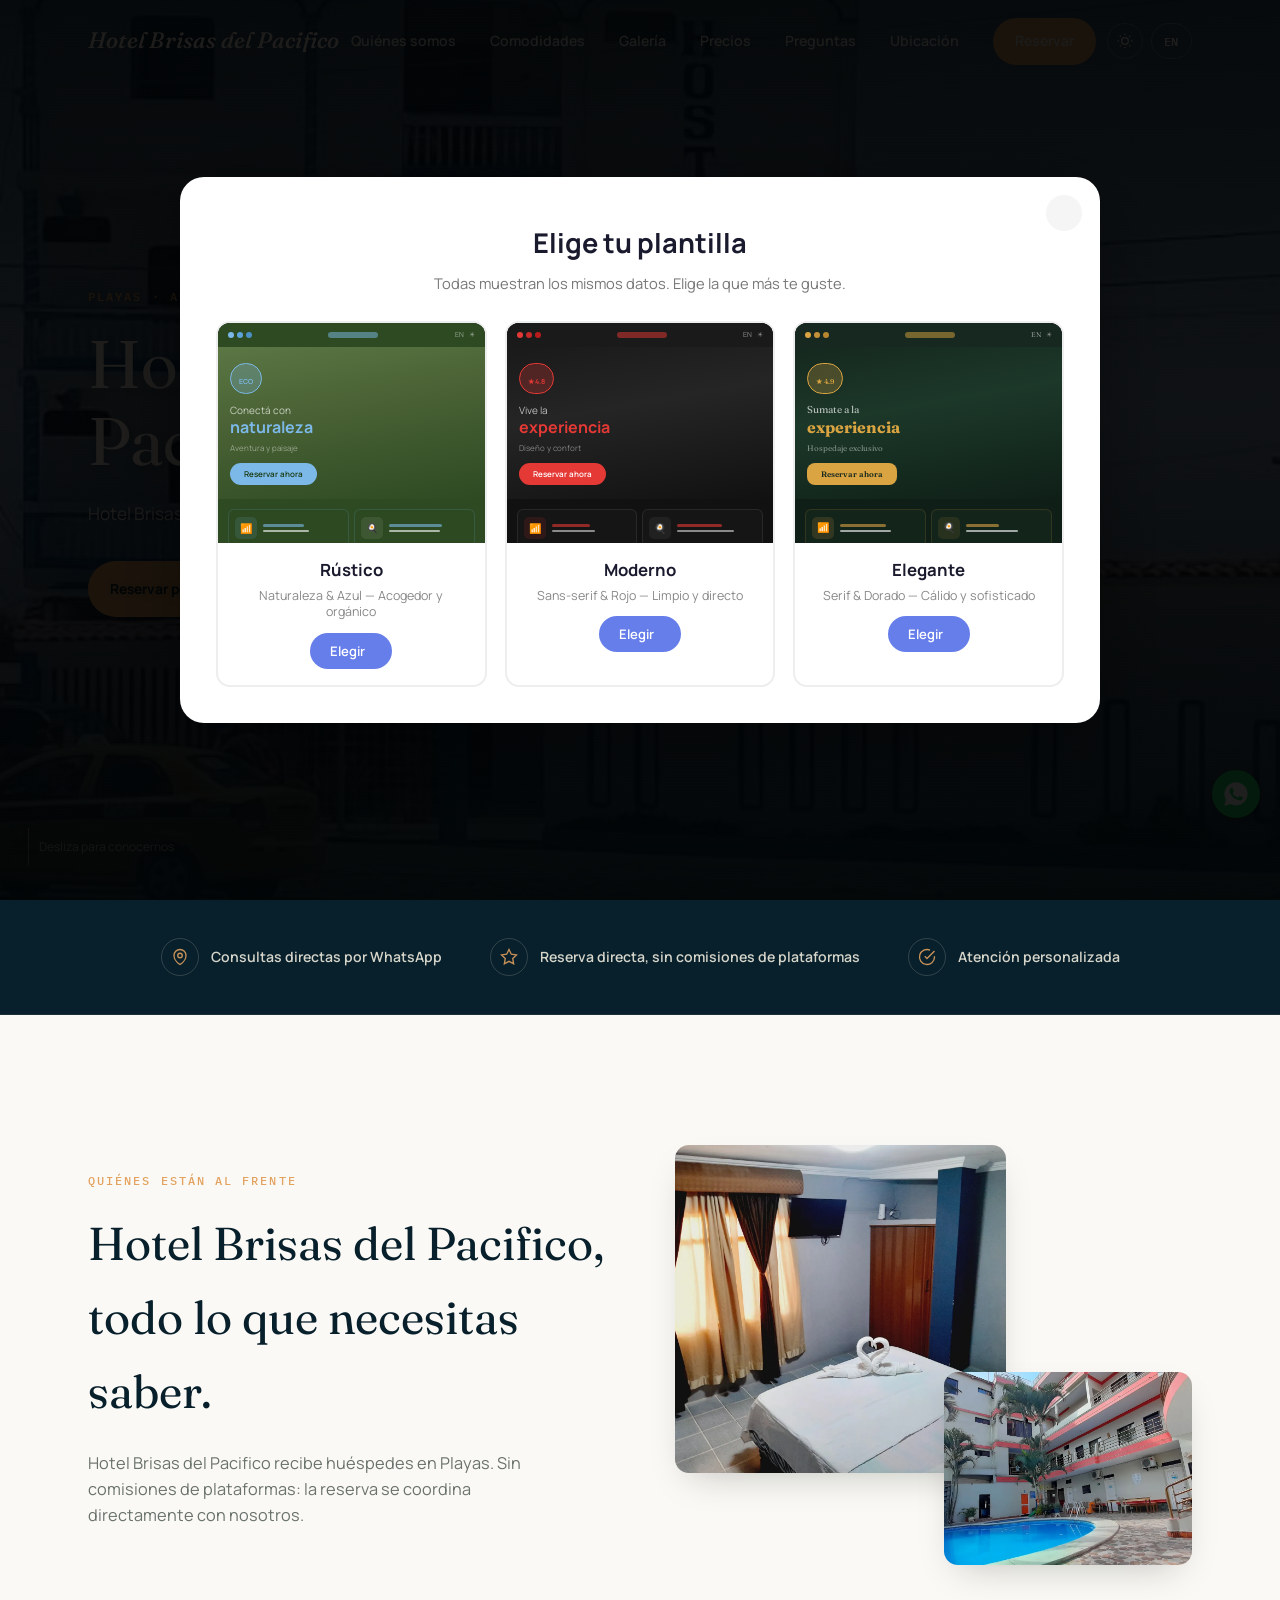
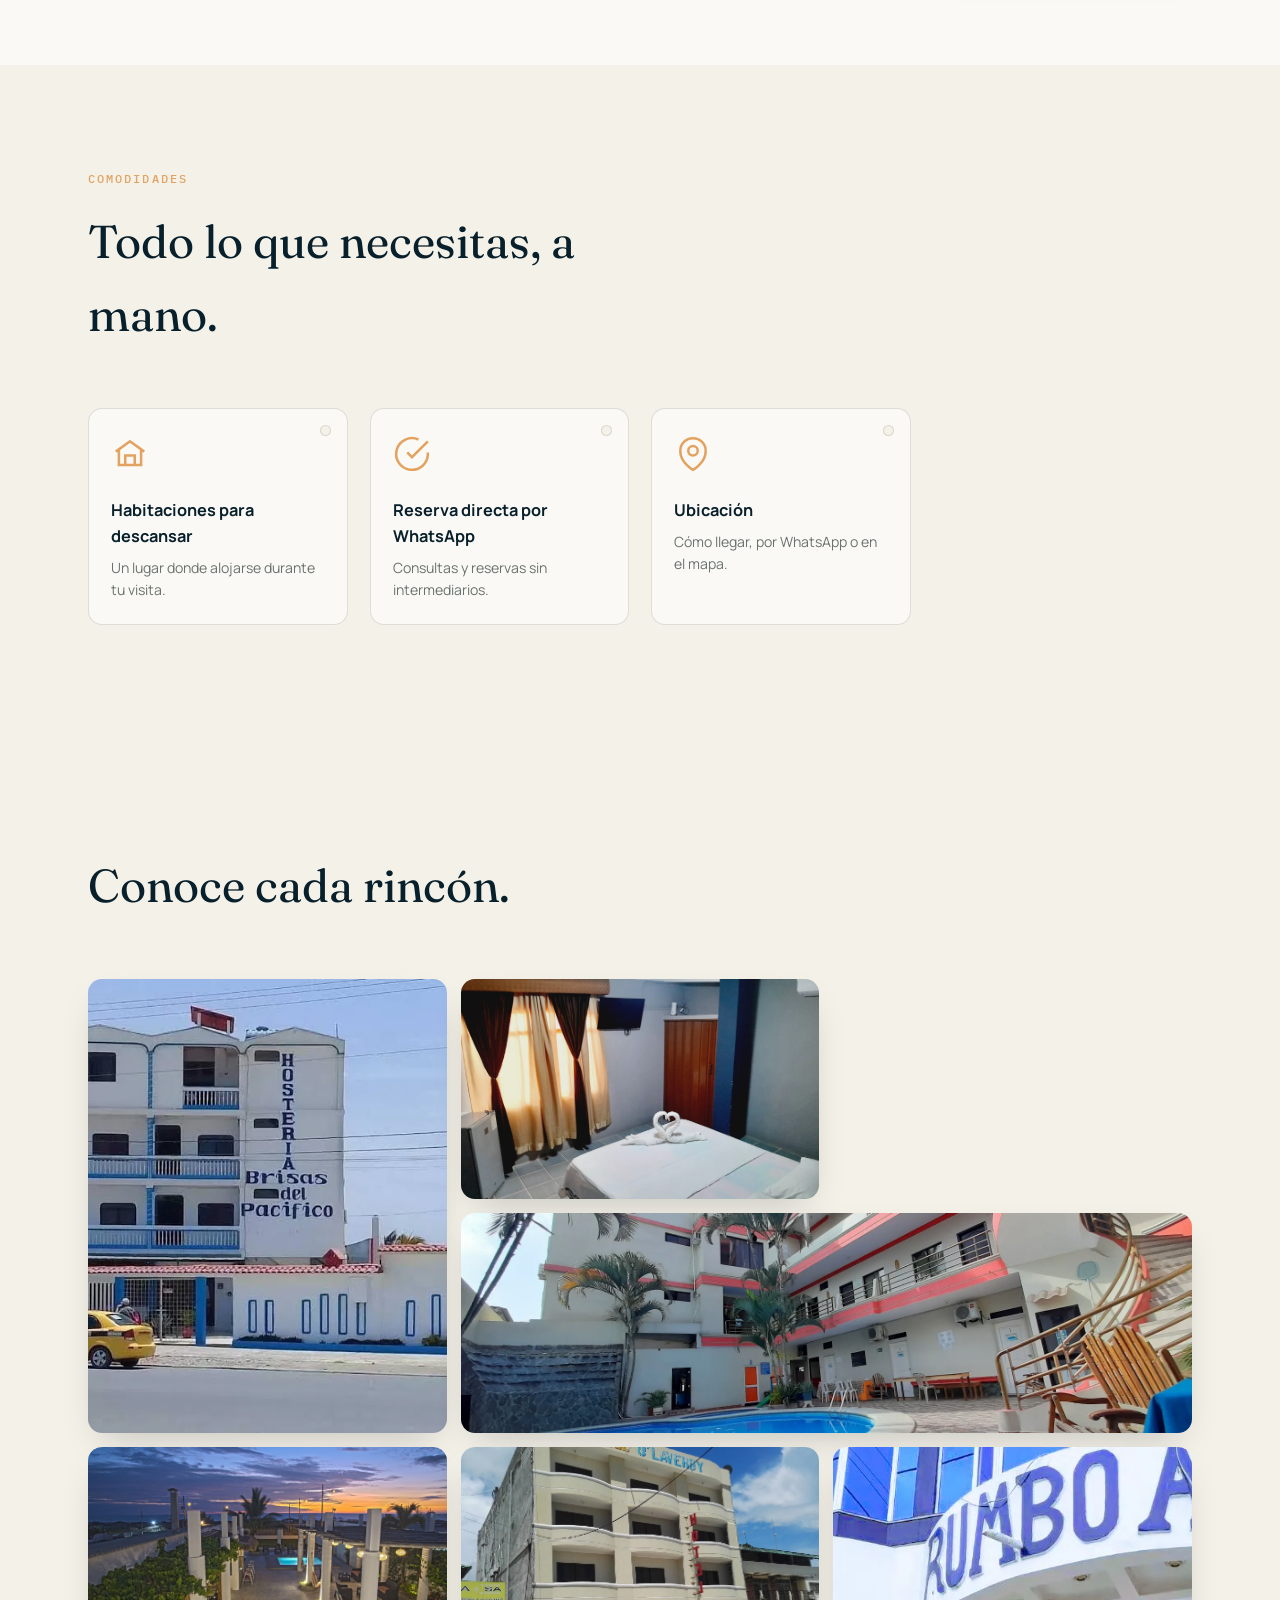
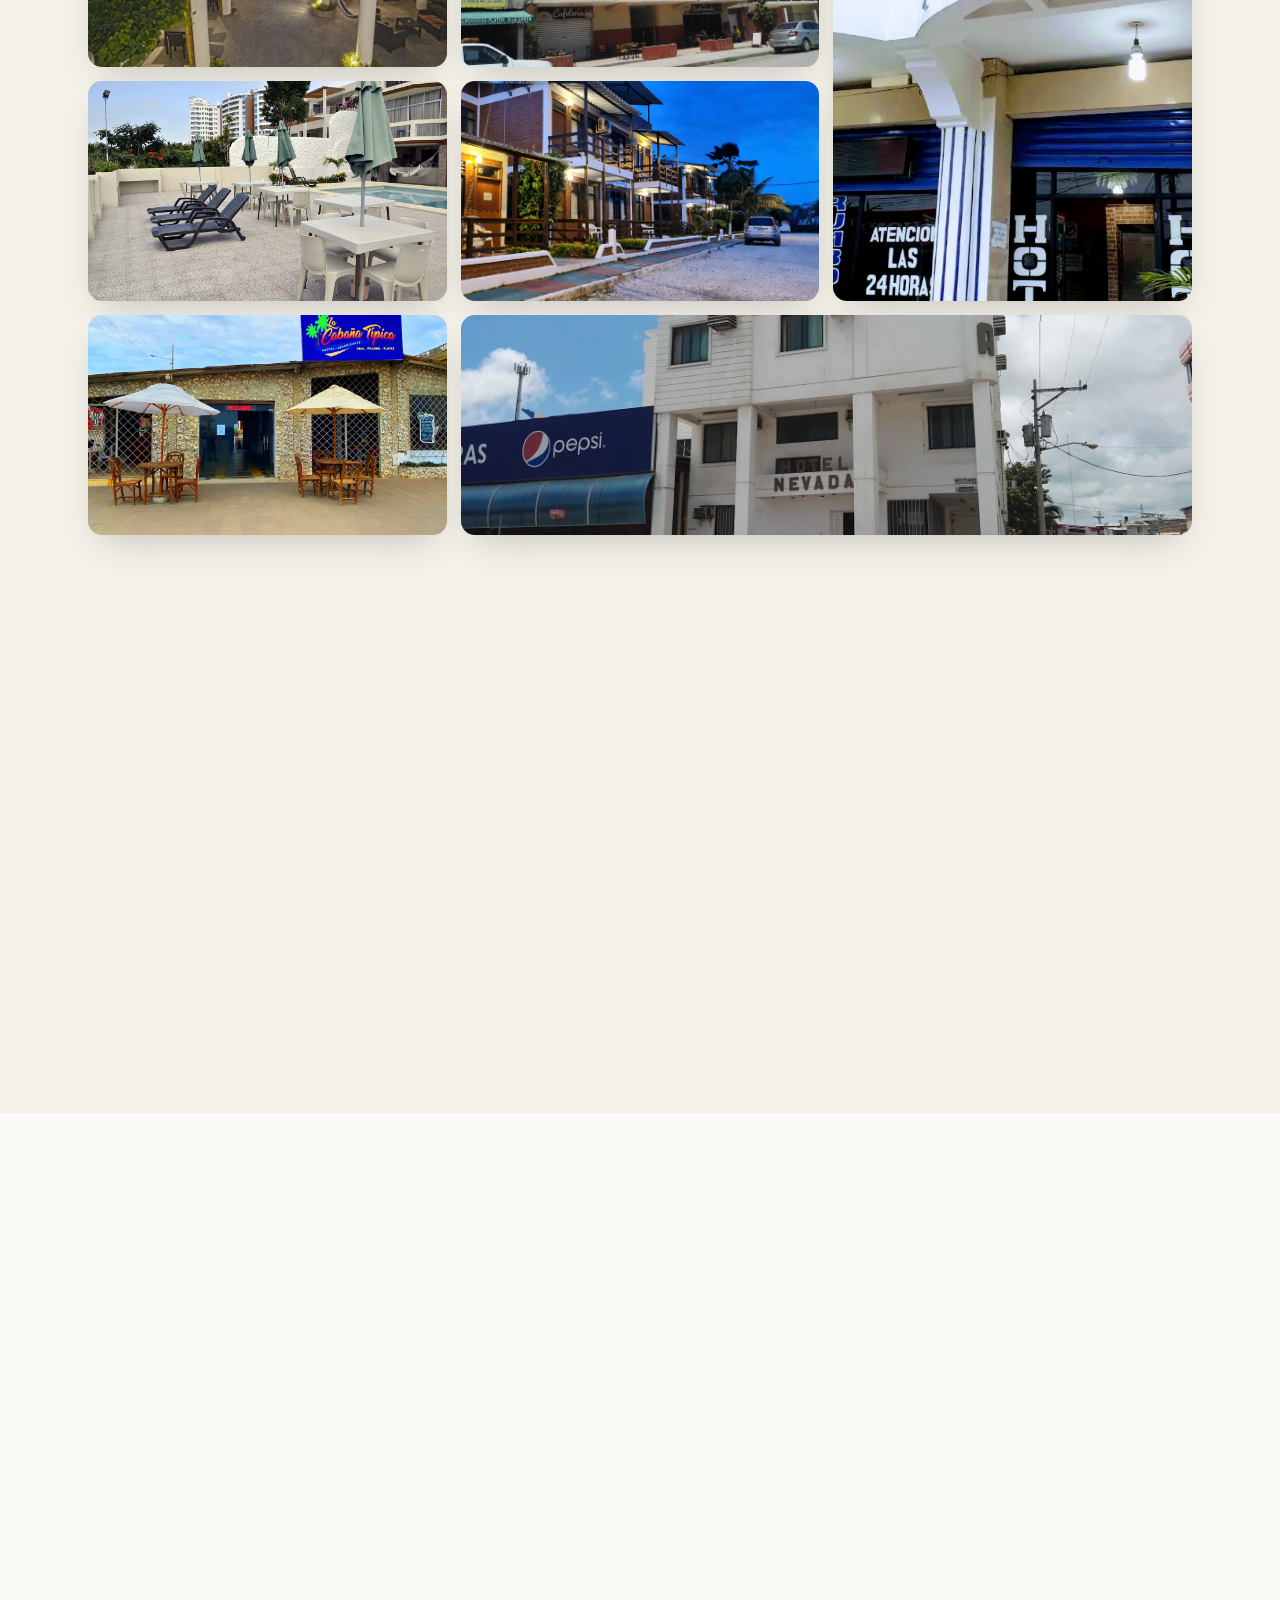
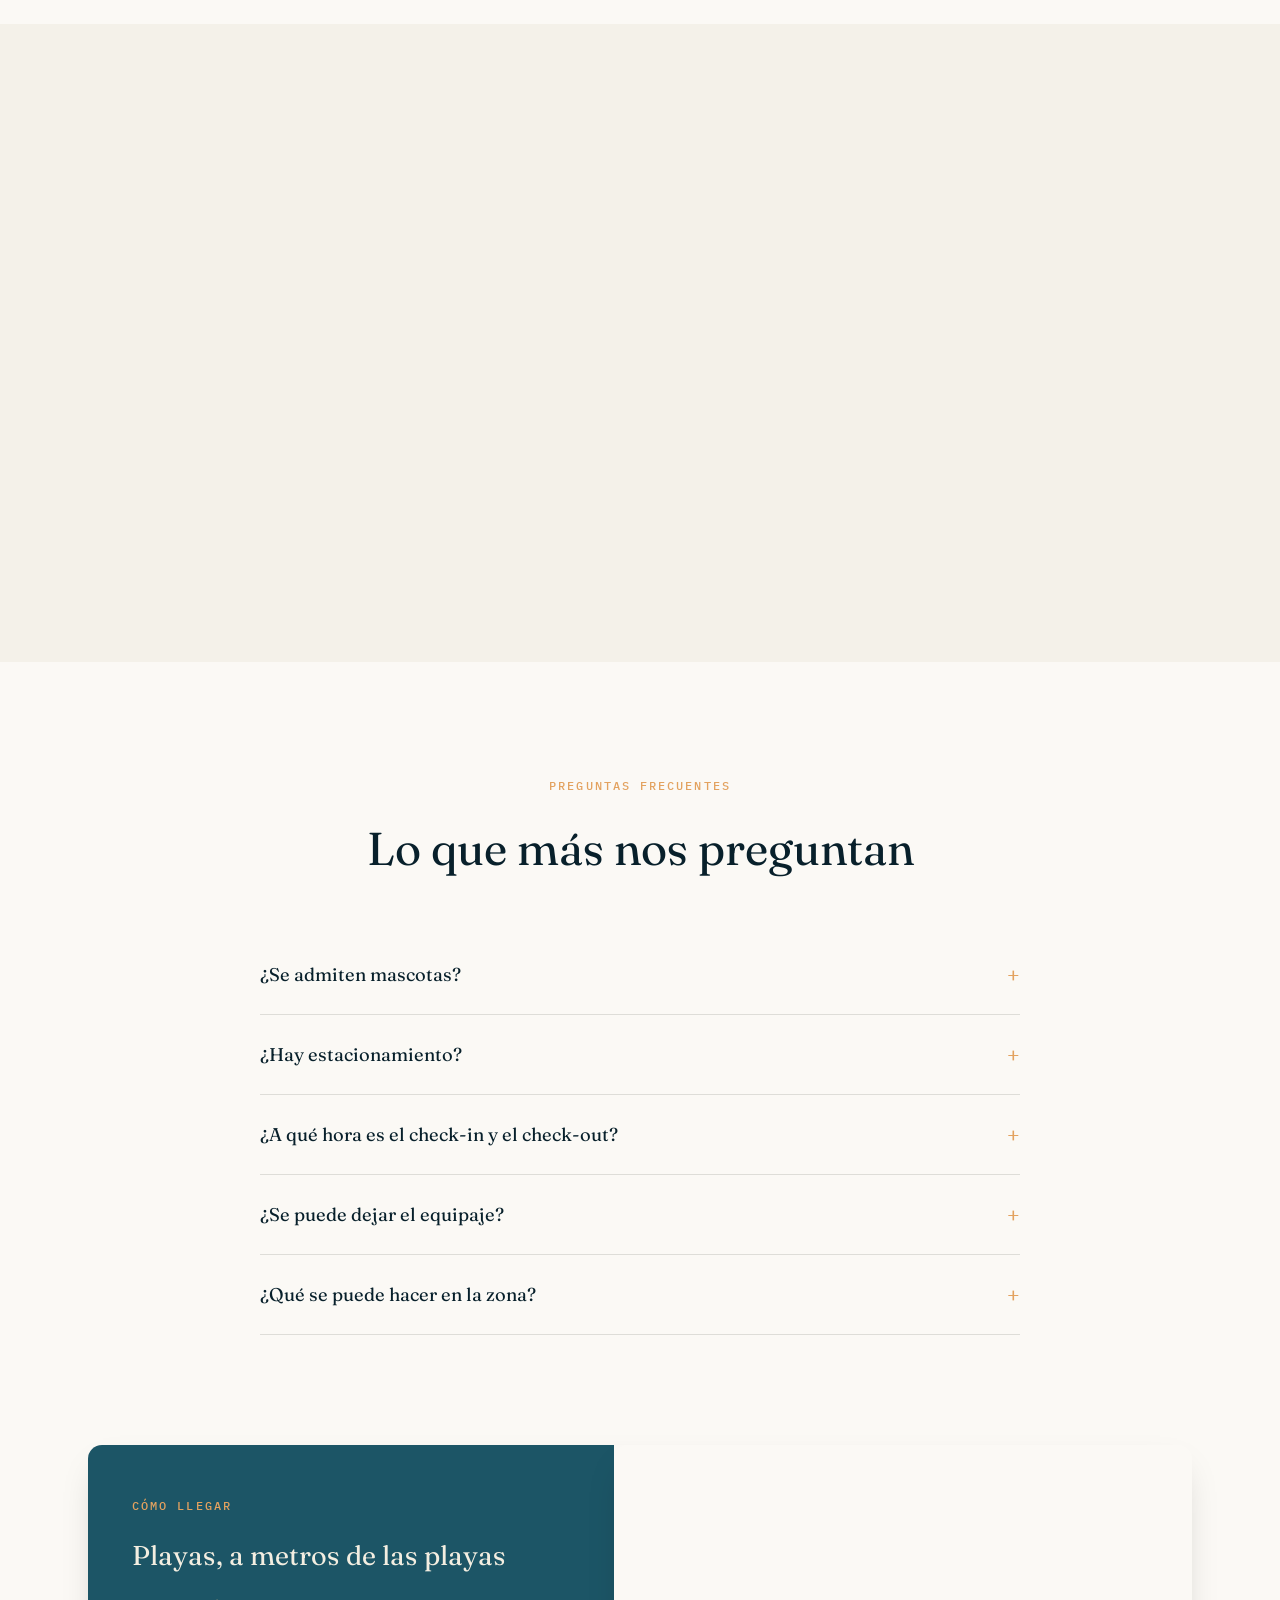
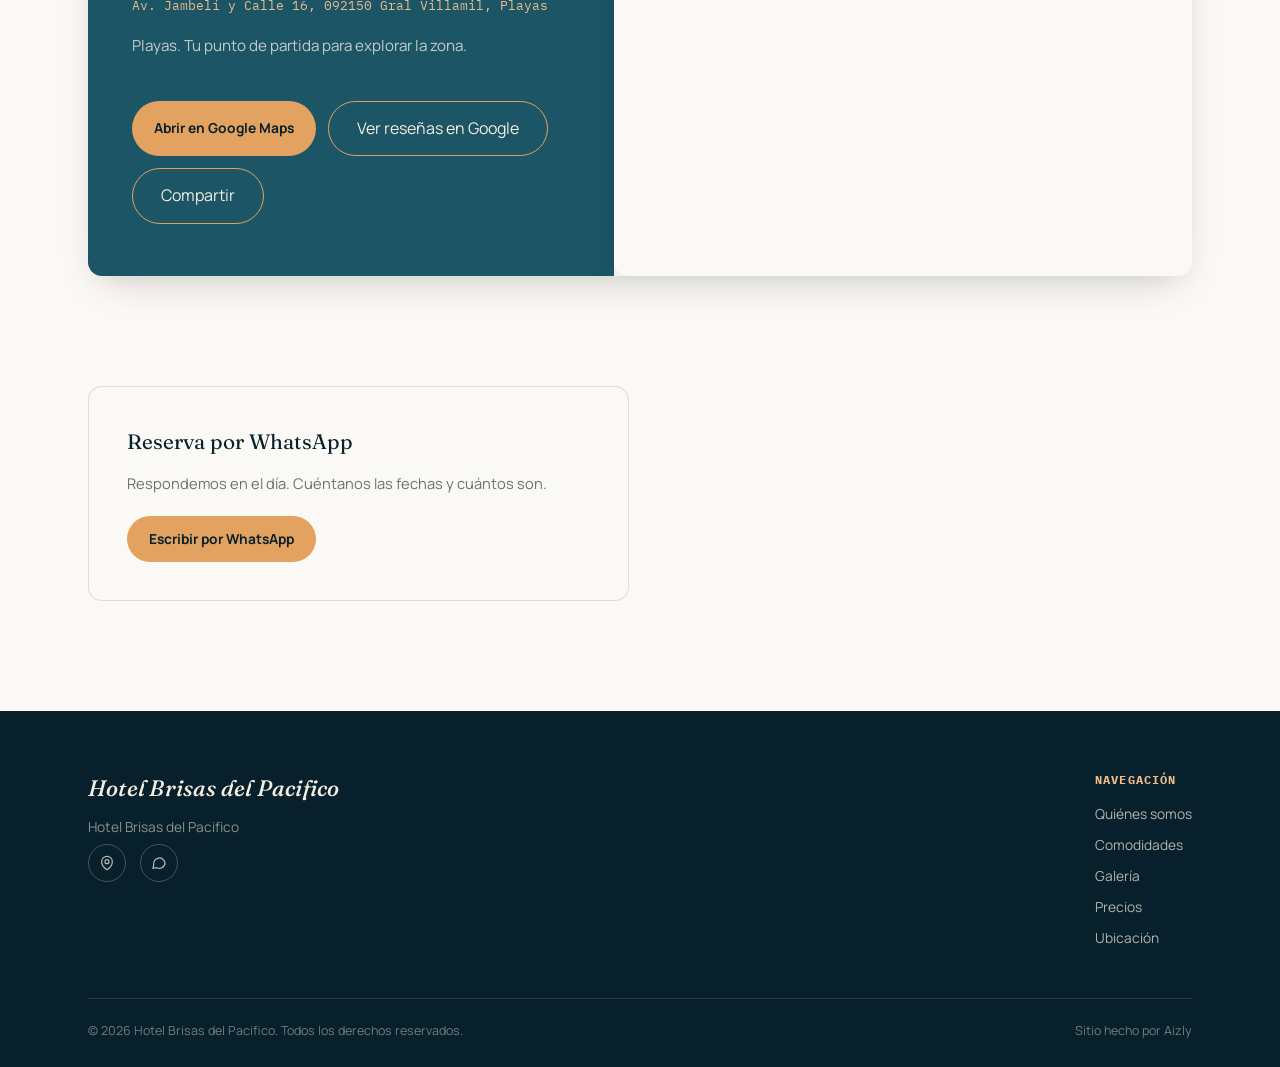
<file: index.html>
<!DOCTYPE html>
<html lang="es-EC">

<head>
  <meta charset="UTF-8">
  <meta name="viewport" content="width=device-width, initial-scale=1.0">
  <title id="meta-title">Hotel Brisas del Pacifico | Hospedaje en Playas</title>
  <meta name="description" id="meta-description" content="Hotel Brisas del Pacifico, tu alojamiento en Playas.">
  <link rel="canonical" href="https://hotel-brisas-del-pacifico-playas.vercel.app/">
  <meta name="theme-color" content="#0F2D3A">
  <meta name="apple-mobile-web-app-capable" content="yes">
  <meta name="apple-mobile-web-app-status-bar-style" content="black-translucent">
  <meta name="mobile-web-app-capable" content="yes">

  <script type="application/ld+json" id="schema-json">{"@context": "https://schema.org", "@graph": [{"@type": "Hotel", "name": "Hotel Brisas del Pacifico", "description": "Hotel Brisas del Pacifico es tu refugio en Playas después de recorrer.", "url": "", "telephone": "+593994324027", "email": "", "image": "", "sameAs": ["https://www.google.com/maps/place/Hotel+Brisas+del+Pacifico/data=!4m10!3m9!1s0x90326c1553956a9f:0x19139cd69e2bbab1!5m2!4m1!1i2!8m2!3d-2.6411917!4d-80.3879919!16s%2Fg%2F11crr7tznj!19sChIJn2qVUxVsMpARsborntacExk?authuser=0&hl=es&g_ep=EgoyMDI2MTExMC4wIJJjKgBIAVAD&rclk=1"], "address": {"@type": "PostalAddress", "streetAddress": "Av. Jambelí y Calle 16, 092150 Gral Villamil", "addressLocality": "Playas", "addressCountry": "EC"}, "amenityFeature": [{"@type": "LocationFeatureSpecification", "name": "Habitaciones para descansar", "value": true}, {"@type": "LocationFeatureSpecification", "name": "Reserva directa por WhatsApp", "value": true}, {"@type": "LocationFeatureSpecification", "name": "Ubicación", "value": true}]}, {"@type": "FAQPage", "mainEntity": [{"@type": "Question", "name": "¿Se admiten mascotas?", "acceptedAnswer": {"@type": "Answer", "text": "Se consulta por WhatsApp según cada caso."}}, {"@type": "Question", "name": "¿Hay estacionamiento?", "acceptedAnswer": {"@type": "Answer", "text": "Se confirma por WhatsApp antes de reservar."}}, {"@type": "Question", "name": "¿A qué hora es el check-in y el check-out?", "acceptedAnswer": {"@type": "Answer", "text": "Los horarios se coordinan por WhatsApp según la llegada y la salida."}}, {"@type": "Question", "name": "¿Se puede dejar el equipaje?", "acceptedAnswer": {"@type": "Answer", "text": "Se consulta por WhatsApp según el horario de llegada y de salida."}}, {"@type": "Question", "name": "¿Qué se puede hacer en la zona?", "acceptedAnswer": {"@type": "Answer", "text": "La zona es ideal para playa, paseos costeros y buena comida. Te recomendamos los mejores lugares."}}]}]}</script>

  <meta property="og:title" id="og-title" content="Hotel Brisas del Pacifico | Hospedaje en Playas">
  <meta property="og:description" id="og-description" content="Hotel Brisas del Pacifico, tu alojamiento en Playas.">
  <meta property="og:url" id="og-url" content="https://hotel-brisas-del-pacifico-playas.vercel.app/">
  <meta property="og:type" content="website">
  <meta property="og:image" id="og-image" content="https://hotel-brisas-del-pacifico-playas.vercel.app/og-image.jpg">
  <meta property="og:image:width" content="1200">
  <meta property="og:image:height" content="900">
  <meta name="twitter:card" content="summary_large_image">
  <meta name="twitter:title" id="twitter-title" content="Hotel Brisas del Pacifico | Hospedaje en Playas">
  <meta name="twitter:description" id="twitter-description" content="Hotel Brisas del Pacifico, tu alojamiento en Playas.">
  <meta name="twitter:image" id="twitter-image" content="https://hotel-brisas-del-pacifico-playas.vercel.app/og-image.jpg">

  <link rel="icon" id="favicon-link"
    href="data:image/svg+xml,%3Csvg xmlns='http://www.w3.org/2000/svg' viewBox='0 0 100 100'%3E%3Crect width='100' height='100' rx='20' fill='%2316281F'/%3E%3Cpath d='M30 25 L30 75 M70 25 L70 75 M30 50 L70 50' stroke='%23D9A441' stroke-width='7' fill='none' stroke-linecap='round' stroke-linejoin='round'/%3E%3C/svg%3E">
  <link rel="apple-touch-icon"
    href="data:image/svg+xml,%3Csvg xmlns='http://www.w3.org/2000/svg' viewBox='0 0 100 100'%3E%3Crect width='100' height='100' rx='20' fill='%2316281F'/%3E%3Cpath d='M30 25 L30 75 M70 25 L70 75 M30 50 L70 50' stroke='%23D9A441' stroke-width='7' fill='none' stroke-linecap='round' stroke-linejoin='round'/%3E%3C/svg%3E">

  <link rel="preconnect" href="https://fonts.googleapis.com">
  <link rel="preconnect" href="https://fonts.gstatic.com" crossorigin>
  <link
    href="https://fonts.googleapis.com/css2?family=Fraunces:ital,opsz,wght@0,9..144,400;0,9..144,600;1,9..144,500&family=Manrope:wght@400;500;600;700;800&family=IBM+Plex+Mono:wght@400;500&display=swap"
    rel="stylesheet">

  <style>
    :root {
      --pine-dark: #0A140F;
      --pine: #1A3025;
      --sea-dusk: #253D43;
      --gold: #C5A059;
      --gold-soft: #D4B984;
      --paper: #FBF9F5;
      --paper-warm: #F4F1E9;
      --ink: #141715;
      --ink-soft: #6A726D;
      --line: rgba(10, 20, 15, 0.12);
      --radius: 14px;
      --shadow: 0 15px 35px -15px rgba(10, 20, 15, 0.25);
      --card-bg: var(--paper);
      --section-alt-bg: var(--paper-warm);
      --header-scrolled-bg: rgba(251, 249, 245, 0.95);
      --header-scrolled-shadow: 0 4px 15px -5px rgba(10, 20, 15, 0.1);
    }

    [data-theme="dark"] {
      --paper: #0A140F;
      --paper-warm: #141715;
      --ink: #FBF9F5;
      --ink-soft: #A6A9A8;
      --line: rgba(251, 249, 245, 0.08);
      --shadow: 0 15px 35px -15px rgba(0, 0, 0, 0.5);
      --card-bg: #141715;
      --section-alt-bg: #141715;
      --header-scrolled-bg: rgba(10, 20, 15, 0.95);
      --header-scrolled-shadow: 0 4px 15px -5px rgba(0, 0, 0, 0.3);
    }

    * {
      margin: 0;
      padding: 0;
      box-sizing: border-box;
    }

    html {
      scroll-behavior: smooth;
      overflow-x: hidden;
    }

    body {
      font-family: 'Manrope', sans-serif;
      background: var(--paper);
      color: var(--ink);
      line-height: 1.6;
      overflow-x: hidden;
    }

    h1,
    h2,
    h3,
    .display {
      font-family: 'Fraunces', serif;
    }

    .mono {
      font-family: 'IBM Plex Mono', monospace;
    }

    a {
      text-decoration: none;
      color: inherit;
    }

    ul {
      list-style: none;
    }

    img {
      max-width: 100%;
      display: block;
    }

    section {
      position: relative;
    }

    .wrap {
      max-width: 1160px;
      margin: 0 auto;
      padding: 0 28px;
    }

    .eyebrow {
      font-family: 'IBM Plex Mono', monospace;
      text-transform: uppercase;
      letter-spacing: 0.18em;
      font-size: 0.72rem;
      color: var(--gold);
      font-weight: 500;
    }

    .reveal {
      opacity: 0;
      transform: translateY(28px);
      transition: opacity .8s ease, transform .8s ease;
    }

    .reveal.in {
      opacity: 1;
      transform: translateY(0);
    }

    @media (prefers-reduced-motion: reduce) {
      .reveal {
        opacity: 1;
        transform: none;
        transition: none;
      }

      html {
        scroll-behavior: auto;
      }
    }

    .trust-bar {
      background: var(--pine-dark);
      padding: 38px 0;
      text-align: center;
      border-bottom: 1px solid rgba(243, 238, 225, 0.08);
    }

    [data-theme="dark"] .trust-bar {
      background: #08202B;
    }

    .trust-inner {
      display: flex;
      justify-content: center;
      align-items: center;
      gap: 48px;
      flex-wrap: wrap;
    }

    .trust-item {
      display: flex;
      align-items: center;
      gap: 12px;
      color: #F3EEE1;
      font-size: 0.88rem;
      font-weight: 600;
      opacity: 0.88;
    }

    .trust-item .trust-icon {
      width: 38px;
      height: 38px;
      border-radius: 50%;
      border: 1.5px solid rgba(243, 238, 225, 0.2);
      display: flex;
      align-items: center;
      justify-content: center;
      flex-shrink: 0;
      color: var(--gold);
    }

    .trust-item .trust-icon svg {
      width: 18px;
      height: 18px;
    }


    /* Botón flotante WhatsApp (móvil, sobre la barra de reserva) */
    .wa-float {
      position: fixed;
      bottom: 82px;
      right: 20px;
      z-index: 9999;
      width: 48px;
      height: 48px;
      border-radius: 50%;
      background: #25D366;
      display: flex;
      align-items: center;
      justify-content: center;
      box-shadow: 0 4px 12px rgba(0,0,0,0.25);
      transition: transform 0.2s;
    }
    .wa-float:hover {
      transform: scale(1.08);
    }

    .mobile-bar {
      display: none;
      position: fixed;
      bottom: 0;
      left: 0;
      right: 0;
      z-index: 9998;
      background: var(--pine-dark);
      padding: 10px;
      box-shadow: 0 -2px 10px rgba(0,0,0,0.2);
    }

    .mobile-bar a {
      display: flex;
      align-items: center;
      justify-content: center;
      gap: 6px;
      background: var(--gold);
      color: var(--pine-dark);
      padding: 8px;
      border-radius: 999px;
      font-weight: 700;
      font-size: 0.8rem;
      text-decoration: none;
    }

    .mobile-bar a svg {
      width: 18px;
      height: 18px;
    }

    @media (max-width:720px) {
      .mobile-bar {
        display: block;
      }
      body {
        padding-bottom: 70px;
      }
    }

    header {
      position: fixed;
      top: 0;
      left: 0;
      right: 0;
      z-index: 100;
      padding: 18px 0;
      transition: background .35s ease, padding .35s ease, box-shadow .35s ease;
    }

    header.scrolled {
      background: var(--header-scrolled-bg);
      backdrop-filter: blur(14px) saturate(180%);
      -webkit-backdrop-filter: blur(14px) saturate(180%);
      padding: 12px 0;
      box-shadow: var(--header-scrolled-shadow);
    }

    nav.wrap {
      display: flex;
      align-items: center;
      justify-content: space-between;
    }

    .logo {
      font-family: 'Fraunces', serif;
      font-style: italic;
      font-weight: 500;
      font-size: 1.4rem;
      color: #F3EEE1;
      letter-spacing: 0.01em;
      transition: color .35s ease;
    }

    header.scrolled .logo {
      color: var(--pine-dark);
    }

    .nav-links {
      display: flex;
      gap: 34px;
      align-items: center;
    }

    .nav-links a {
      font-size: 0.88rem;
      font-weight: 600;
      color: #F3EEE1;
      transition: color .35s ease, opacity .2s ease;
      opacity: 0.88;
    }

    header.scrolled .nav-links a {
      color: var(--pine-dark);
    }

    .nav-links a:hover {
      opacity: 1;
    }

    .nav-toggles {
      display: flex;
      gap: 8px;
      align-items: center;
    }

    .toggle-btn {
      width: 36px;
      height: 36px;
      border-radius: 50%;
      border: 1.5px solid rgba(243, 238, 225, 0.3);
      background: transparent;
      color: #F3EEE1;
      cursor: pointer;
      display: flex;
      align-items: center;
      justify-content: center;
      transition: background .2s, border-color .2s;
    }

    .toggle-btn:hover {
      background: rgba(243, 238, 225, 0.1);
      border-color: var(--gold);
    }

    .toggle-btn svg {
      width: 16px;
      height: 16px;
    }

    .lang-btn {
      width: auto;
      padding: 0 12px;
      border-radius: 999px;
      height: 36px;
      font-family: 'IBM Plex Mono', monospace;
      font-size: 0.72rem;
      font-weight: 600;
      letter-spacing: 0.05em;
    }

    header.scrolled .toggle-btn {
      border-color: rgba(15, 45, 58, 0.3);
      color: var(--ink);
    }

    header.scrolled .toggle-btn:hover {
      background: rgba(15, 45, 58, 0.06);
    }

    [data-theme="dark"] header.scrolled .toggle-btn {
      border-color: rgba(232, 227, 214, 0.2);
      color: var(--ink);
    }

    [data-theme="dark"] header.scrolled .toggle-btn:hover {
      background: rgba(232, 227, 214, 0.08);
    }

    [data-theme="dark"] header.scrolled .logo {
      color: var(--ink);
    }

    [data-theme="dark"] header.scrolled .nav-links a {
      color: var(--ink);
    }

    [data-theme="dark"] header.scrolled .burger span {
      background: var(--ink);
    }

    .btn {
      display: inline-flex;
      align-items: center;
      gap: 8px;
      padding: 12px 22px;
      border-radius: 999px;
      font-weight: 700;
      font-size: 0.86rem;
      transition: transform .25s ease, box-shadow .25s ease;
    }

    .btn-gold {
      background: var(--gold);
      color: var(--pine-dark);
    }

    .btn-gold:hover {
      transform: translateY(-2px);
      box-shadow: 0 12px 24px -10px rgba(227, 162, 95, 0.6);
    }

    .btn-ghost, button.btn-ghost {
      border: 1.5px solid var(--gold);
      color: #F3EEE1;
      padding: 14px 28px;
      border-radius: 999px;
      cursor: pointer;
      font: inherit;
      background: rgba(28, 85, 102, 0.8);
    }

    header.scrolled .btn-ghost {
      border-color: var(--pine-dark);
      color: var(--pine-dark);
    }

    [data-theme="dark"] .btn-ghost {
      border-color: rgba(232, 227, 214, 0.3);
      color: var(--ink);
    }

    [data-theme="dark"] header.scrolled .btn-ghost {
      border-color: var(--ink);
      color: var(--ink);
    }

    .burger {
      display: none;
      width: 26px;
      height: 20px;
      position: relative;
      cursor: pointer;
      background: none;
      border: none;
    }

    .burger span {
      position: absolute;
      left: 0;
      right: 0;
      height: 2px;
      background: var(--paper);
      transition: .3s;
    }

    header.scrolled .burger span {
      background: var(--pine-dark);
    }

    .burger span:nth-child(1) {
      top: 0;
    }

    .burger span:nth-child(2) {
      top: 9px;
    }

    .burger span:nth-child(3) {
      top: 18px;
    }

    .hero {
      height: 100vh;
      min-height: 640px;
      display: flex;
      align-items: center;
      position: relative;
      overflow: hidden;
      background: var(--pine-dark);
    }

    .hero-video {
      position: absolute;
      inset: 0;
      width: 100%;
      height: 100%;
      object-fit: cover;
      z-index: 0;
      background: var(--pine-dark);
    }

    .hero.no-video::before {
      content: '';
      position: absolute;
      inset: 0;
      background: linear-gradient(135deg, #12404F 0%, #1C6A80 25%, #12404F 50%, #0B2A36 75%, #12404F 100%);
      background-size: 400% 400%;
      animation: gradientShift 8s ease infinite;
      z-index: 0;
    }

    @keyframes gradientShift {
      0%, 100% { background-position: 0% 50%; }
      25% { background-position: 100% 0%; }
      50% { background-position: 100% 100%; }
      75% { background-position: 0% 100%; }
    }

    .hero-overlay {
      position: absolute;
      inset: 0;
      z-index: 1;
      background: linear-gradient(180deg, rgba(15, 45, 58, 0.75) 0%, rgba(15, 45, 58, 0.35) 45%, rgba(15, 45, 58, 0.85) 100%);
    }

    .grain {
      position: absolute;
      inset: 0;
      z-index: 1;
      background: repeating-linear-gradient(0deg, rgba(255, 255, 255, 0.02) 0 1px, transparent 1px 3px);
      pointer-events: none;
    }

    .hero-content {
      position: relative;
      z-index: 2;
      color: #F3EEE1;
      text-shadow: 0 1px 8px rgba(15, 45, 58, 0.4);
    }

    .hero-content .eyebrow {
      margin-bottom: 18px;
      display: inline-block;
    }

    .hero-content h1 {
      font-size: clamp(2.4rem, 6vw, 4.2rem);
      font-weight: 400;
      line-height: 1.15;
      margin-bottom: 22px;
      overflow-wrap: break-word;
      word-break: break-word;
      hyphens: auto;
    }

    .hero-content p {
      max-width: 520px;
      font-size: 1.08rem;
      color: rgba(243, 238, 225, 0.85);
      margin-bottom: 34px;
      line-height: 1.5;
    }

    .hero-social-proof {
      display: inline-flex;
      align-items: center;
      gap: 9px;
      margin: 0 0 26px;
      padding: 8px 16px 8px 12px;
      border-radius: 999px;
      border: 1px solid rgba(243, 238, 225, 0.25);
      background: rgba(243, 238, 225, 0.08);
      backdrop-filter: blur(6px);
      color: #F3EEE1;
      font-size: 0.86rem;
      font-weight: 600;
      width: fit-content;
    }

    .hero-social-proof svg {
      width: 16px;
      height: 16px;
      color: var(--gold-soft);
      flex-shrink: 0;
    }

    .hero-social-proof .count {
      font-family: 'IBM Plex Mono', monospace;
      color: var(--gold-soft);
    }

    .hero-actions {
      display: flex;
      gap: 16px;
      flex-wrap: wrap;
    }

    .scroll-cue {
      position: absolute;
      bottom: 34px;
      left: 28px;
      z-index: 2;
      display: flex;
      align-items: center;
      gap: 10px;
      color: rgba(243, 238, 225, 0.6);
      font-size: 0.75rem;
    }

    @keyframes heroReveal {
      from {
        opacity: 0;
        transform: translateY(30px);
      }

      to {
        opacity: 1;
        transform: translateY(0);
      }
    }

    .hero-content .eyebrow {
      animation: heroReveal .7s ease forwards .05s;
      opacity: 0;
    }

    .hero-content h1 {
      animation: heroReveal .7s ease forwards .2s;
      opacity: 0;
    }

    .hero-content h1 em {
      animation: heroReveal .7s ease forwards .45s;
      opacity: 0;
    }

    .hero-content p {
      animation: heroReveal .7s ease forwards .65s;
      opacity: 0;
    }

    .hero-content .hero-actions {
      animation: heroReveal .7s ease forwards .8s;
      opacity: 0;
    }

    .scroll-cue::before {
      content: "";
      width: 1px;
      height: 38px;
      background: rgba(243, 238, 225, 0.4);
      animation: scrollline 2s ease-in-out infinite;
    }

    @keyframes scrollline {

      0%,
      100% {
        transform: scaleY(1);
        opacity: .4;
      }

      50% {
        transform: scaleY(0.5);
        opacity: 1;
      }
    }

    .about {
      padding: 130px 0 100px;
    }

    .about-grid {
      display: grid;
      grid-template-columns: 1fr 1fr;
      gap: 70px;
      align-items: center;
    }

    .about h2 {
      font-size: clamp(2.1rem, 3.6vw, 2.9rem);
      font-weight: 400;
      margin: 14px 0 22px;
      color: var(--pine-dark);
    }

    [data-theme="dark"] .about h2 {
      color: var(--ink);
    }

    .about p {
      color: var(--ink-soft);
      font-size: 1.02rem;
      max-width: 480px;
    }

    .photo-stack {
      position: relative;
      height: 420px;
    }

    .about-photo {
      position: absolute;
      border-radius: var(--radius);
      overflow: hidden;
      box-shadow: var(--shadow);
      object-fit: cover;
    }

    .about-photo.p1 {
      width: 64%;
      height: 78%;
      top: 0;
      left: 0;
    }

    .about-photo.p2 {
      width: 48%;
      height: 46%;
      bottom: 0;
      right: 0;
    }

    .amenities {
      padding: 100px 0;
      background: var(--section-alt-bg);
    }

    .section-head {
      max-width: 560px;
      margin-bottom: 56px;
    }

    .section-head h2 {
      font-size: clamp(2.1rem, 3.6vw, 2.9rem);
      font-weight: 400;
      margin-top: 14px;
      color: var(--pine-dark);
    }

    [data-theme="dark"] .section-head h2 {
      color: var(--ink);
    }

    .tag-grid {
      display: grid;
      grid-template-columns: repeat(4, 1fr);
      gap: 22px;
    }

    .tag-card {
      background: var(--card-bg);
      border-radius: 14px;
      padding: 26px 22px 22px;
      border: 1px solid var(--line);
      position: relative;
      transition: transform .3s ease, box-shadow .3s ease, border-color .3s ease;
    }

    .tag-card::before {
      content: "";
      position: absolute;
      top: 16px;
      right: 16px;
      width: 9px;
      height: 9px;
      border-radius: 50%;
      background: var(--paper-warm);
      border: 1px solid var(--line);
    }

    .tag-card:hover {
      transform: translateY(-8px);
      box-shadow: 0 24px 60px -20px rgba(15, 45, 58, 0.45);
      border-color: transparent;
    }

    .tag-card .icon {
      width: 38px;
      height: 38px;
      margin-bottom: 16px;
      color: var(--gold);
    }

    .tag-card h3 {
      font-family: 'Manrope', sans-serif;
      font-size: 1.02rem;
      font-weight: 700;
      margin-bottom: 8px;
      color: var(--pine-dark);
    }

    [data-theme="dark"] .tag-card h3 {
      color: var(--ink);
    }

    .tag-card p {
      font-size: 0.88rem;
      color: var(--ink-soft);
    }

    .gallery {
      padding: 110px 0;
      background: var(--section-alt-bg);
    }

    .gallery-grid {
      display: grid;
      grid-template-columns: repeat(3, 1fr);
      grid-auto-rows: 220px;
      gap: 14px;
    }

    .gallery-item {
      border-radius: var(--radius);
      overflow: hidden;
      position: relative;
      box-shadow: var(--shadow);
      transition: transform .35s cubic-bezier(0.4, 0, 0.2, 1);
      cursor: pointer;
    }

    .gallery-item:hover {
      transform: scale(1.03);
      z-index: 2;
    }

    .gallery-item:nth-child(5n+1) {
      grid-row: span 2;
    }

    .gallery-item:nth-child(7n+3) {
      grid-column: span 2;
    }

    .gallery-item img,
    .gallery-item video {
      width: 100%;
      height: 100%;
      object-fit: cover;
      display: block;
    }

    .gallery-overlay {
      position: absolute;
      inset: 0;
      background: linear-gradient(180deg, transparent 40%, rgba(15, 45, 58, 0.85) 100%);
      display: flex;
      align-items: flex-end;
      padding: 20px;
      opacity: 0;
      transition: opacity .35s ease;
    }

    .gallery-item:hover .gallery-overlay {
      opacity: 1;
    }

    .gallery-overlay span {
      color: #F3EEE1;
      font-size: 0.82rem;
      font-weight: 600;
      letter-spacing: 0.02em;
    }

    .pricing {
      padding: 110px 0;
      background: var(--pine-dark);
      color: #F3EEE1;
      text-align: center;
      position: relative;
      overflow: hidden;
    }

    .pricing::before {
      content: "";
      position: absolute;
      inset: 0;
      background-image: radial-gradient(circle, rgba(243, 238, 225, 0.05) 1px, transparent 1px);
      background-size: 26px 26px;
    }

    .pricing .wrap {
      position: relative;
    }

    .seal {
      width: 180px;
      height: 180px;
      border: 2px dashed var(--gold);
      border-radius: 50%;
      display: flex;
      flex-direction: column;
      align-items: center;
      justify-content: center;
      margin: 0 auto 34px;
      transform: rotate(-6deg);
    }

    .seal .amount {
      font-family: 'Fraunces', serif;
      font-size: 2.1rem;
      color: var(--gold-soft);
    }

    .seal .per {
      font-family: 'IBM Plex Mono', monospace;
      font-size: 0.68rem;
      letter-spacing: 0.08em;
      color: rgba(243, 238, 225, 0.7);
      margin-top: 4px;
    }

    .pricing h2 {
      font-size: clamp(1.8rem, 3vw, 2.4rem);
      font-weight: 400;
      max-width: 520px;
      margin: 0 auto 30px;
    }

    .faq {
      padding: 110px 0;
    }

    .faq-list {
      max-width: 760px;
      margin: 0 auto;
    }

    .faq-item {
      border-bottom: 1px solid var(--line);
    }

    .faq-q {
      width: 100%;
      text-align: left;
      background: none;
      border: none;
      cursor: pointer;
      padding: 26px 0;
      display: flex;
      justify-content: space-between;
      align-items: center;
      gap: 20px;
      font-family: 'Fraunces', serif;
      font-size: 1.15rem;
      color: var(--pine-dark);
    }

    [data-theme="dark"] .faq-q {
      color: var(--ink);
    }

    .faq-q .plus {
      font-family: 'IBM Plex Mono', monospace;
      font-size: 1.3rem;
      color: var(--gold);
      transition: transform .3s ease;
      flex-shrink: 0;
    }

    .faq-item.open .plus {
      transform: rotate(45deg);
    }

    .faq-a {
      max-height: 0;
      overflow: hidden;
      transition: max-height .4s ease;
    }

    .faq-a p {
      padding-bottom: 24px;
      color: var(--ink-soft);
      max-width: 600px;
    }

    .location {
      padding: 0 0 110px;
    }

    .loc-grid {
      display: grid;
      grid-template-columns: 1fr 1.1fr;
      gap: 0;
      border-radius: var(--radius);
      overflow: hidden;
      box-shadow: var(--shadow);
    }

    .loc-info {
      background: var(--sea-dusk);
      color: #F3EEE1;
      padding: 52px 44px;
      display: flex;
      flex-direction: column;
      justify-content: center;
      gap: 18px;
    }

    .loc-info h3 {
      font-size: 1.7rem;
      font-weight: 400;
    }

    .loc-info p {
      color: rgba(243, 238, 225, 0.78);
      font-size: 0.95rem;
    }

    .loc-info .addr {
      font-family: 'IBM Plex Mono', monospace;
      font-size: 0.82rem;
      color: var(--gold-soft);
    }

    #loc-highlights {
      display: flex;
      flex-direction: column;
      gap: 10px;
      margin-top: 6px;
    }

    .loc-highlight {
      display: flex;
      align-items: center;
      gap: 10px;
      font-size: 0.88rem;
      color: rgba(243, 238, 225, 0.78);
    }

    .loc-highlight svg {
      width: 18px;
      height: 18px;
      color: var(--gold-soft);
      flex-shrink: 0;
    }

    .map-embed {
      position: relative;
      width: 100%;
      min-height: 340px;
      border-radius: var(--radius);
      overflow: hidden;
      box-shadow: var(--shadow);
    }

    .map-embed iframe {
      position: absolute;
      inset: 0;
      width: 100%;
      height: 100%;
      border: 0;
    }

    .map-embed img,
    .map-embed video {
      width: 100%;
      height: 100%;
      min-height: 340px;
      object-fit: cover;
      display: block;
    }

    .map-embed video {
      background: #000;
    }

    .map-embed img {
      animation: kenBurns 12s ease-in-out infinite alternate;
    }

    .map-embed .map-overlay {
      position: absolute;
      inset: 0;
      background: linear-gradient(135deg, rgba(15, 45, 58, 0.55) 0%, transparent 60%);
      display: flex;
      align-items: flex-end;
      padding: 24px;
      pointer-events: none;
    }

    .map-embed .map-overlay .pin-badge {
      display: flex;
      align-items: center;
      gap: 8px;
      background: rgba(15, 45, 58, 0.75);
      backdrop-filter: blur(8px);
      -webkit-backdrop-filter: blur(8px);
      padding: 10px 16px;
      border-radius: 999px;
      color: #F3EEE1;
      font-family: 'IBM Plex Mono', monospace;
      font-size: 0.78rem;
      letter-spacing: 0.04em;
    }

    .map-embed .map-overlay .pin-badge svg {
      width: 14px;
      height: 14px;
      flex-shrink: 0;
    }

    @keyframes kenBurns {
      0% {
        transform: scale(1) translate(0, 0);
      }

      100% {
        transform: scale(1.12) translate(-1.5%, -1%);
      }
    }

    .contact {
      padding: 0 0 110px;
    }

    .contact-grid {
      display: grid;
      grid-template-columns: 1fr 1fr;
      gap: 22px;
    }

    .contact-card {
      background: var(--card-bg);
      border-radius: var(--radius);
      padding: 38px;
      display: flex;
      flex-direction: column;
      gap: 14px;
      border: 1px solid var(--line);
    }

    .contact-card h3 {
      font-size: 1.3rem;
      font-weight: 400;
      color: var(--pine-dark);
    }

    [data-theme="dark"] .contact-card h3 {
      color: var(--ink);
    }

    .contact-card p {
      color: var(--ink-soft);
      font-size: 0.92rem;
    }

    .contact-card .btn {
      align-self: flex-start;
      margin-top: 6px;
    }

    .contact-email-btn {
      border-color: var(--pine-dark);
      color: var(--pine-dark);
    }

    [data-theme="dark"] .contact-email-btn {
      border-color: var(--ink);
      color: var(--ink);
    }

    footer {
      background: var(--pine-dark);
      color: rgba(243, 238, 225, 0.75);
      padding: 60px 0 26px;
    }

    .foot-top {
      display: flex;
      justify-content: space-between;
      align-items: flex-start;
      flex-wrap: wrap;
      gap: 36px;
      padding-bottom: 40px;
      border-bottom: 1px solid rgba(243, 238, 225, 0.12);
    }

    .foot-brand .logo {
      color: #F3EEE1;
      margin-bottom: 10px;
      display: block;
    }

    .foot-brand p {
      max-width: 280px;
      font-size: 0.86rem;
      color: rgba(243, 238, 225, 0.55);
    }

    .foot-cols {
      display: flex;
      gap: 60px;
      flex-wrap: wrap;
    }

    .foot-col h4 {
      font-family: 'IBM Plex Mono', monospace;
      font-size: 0.72rem;
      letter-spacing: 0.1em;
      text-transform: uppercase;
      color: var(--gold-soft);
      margin-bottom: 14px;
    }

    .foot-col a {
      display: block;
      font-size: 0.86rem;
      margin-bottom: 9px;
      color: rgba(243, 238, 225, 0.72);
      transition: color .2s;
    }

    .foot-col a:hover {
      color: var(--gold-soft);
    }

    .social-row {
      display: flex;
      gap: 14px;
      margin-top: 6px;
    }

    .social-row a {
      width: 38px;
      height: 38px;
      border-radius: 50%;
      border: 1px solid rgba(243, 238, 225, 0.25);
      display: flex;
      align-items: center;
      justify-content: center;
      transition: .25s;
    }

    .social-row a:hover {
      background: var(--gold);
      border-color: var(--gold);
      color: var(--pine-dark);
    }

    .foot-bottom {
      display: flex;
      justify-content: space-between;
      padding-top: 22px;
      font-size: 0.78rem;
      color: rgba(243, 238, 225, 0.45);
      flex-wrap: wrap;
      gap: 10px;
    }

    @media (max-width:920px) {

      .about-grid,
      .loc-grid,
      .contact-grid {
        grid-template-columns: 1fr;
      }

      .tag-grid {
        grid-template-columns: repeat(2, 1fr);
      }

      .gallery-item {
        grid-column: span 1;
        grid-row: span 1;
      }

      .gallery-grid {
        grid-template-columns: repeat(2, 1fr);
        grid-auto-rows: 180px;
      }

      .foot-top {
        flex-direction: column;
      }

      .map-embed {
        min-height: 260px;
      }

      .map-embed img,
      .map-embed video {
        min-height: 260px;
      }
    }

    @media (max-width:720px) {
      .nav-links {
        position: fixed;
        top: 0;
        right: 0;
        height: 100vh;
        width: 76%;
        max-width: 320px;
        background: var(--pine-dark);
        flex-direction: column;
        justify-content: center;
        align-items: flex-start;
        padding: 40px;
        gap: 28px;
        transform: translateX(100%);
        visibility: hidden;
        transition: transform .4s ease, visibility 0s .4s;
      }

      .nav-links.open {
        transform: translateX(0);
        visibility: visible;
        transition: transform .4s ease, visibility 0s;
      }

      .nav-links a {
        color: #F3EEE1 !important;
        font-size: 1.1rem;
      }

      .burger {
        display: block;
      }

      .tag-grid {
        grid-template-columns: 1fr 1fr;
      }

      .hero-content p {
        max-width: 100%;
      }
    }

    @media (max-width:480px) {
      .tag-grid {
        grid-template-columns: 1fr;
      }

      .gallery-grid {
        grid-template-columns: 1fr;
        grid-auto-rows: 240px;
      }

      .gallery-item {
        grid-column: span 1;
        grid-row: span 1;
      }

      .wrap {
        padding: 0 20px;
      }
    }

    /* === Scroll Progress === */
    .scroll-progress {
      position: fixed;
      top: 0;
      left: 0;
      height: 3px;
      background: var(--gold);
      z-index: 101;
      width: 0%;
      transition: width 50ms linear;
    }

    /* === Splash Screen === */
    .splash {
      position: fixed;
      inset: 0;
      z-index: 999;
      background: var(--pine-dark);
      display: flex;
      flex-direction: column;
      align-items: center;
      justify-content: center;
      gap: 24px;
      transition: opacity .5s ease;
    }

    .splash.hide {
      opacity: 0;
      pointer-events: none;
    }

    .splash-logo {
      font-family: 'Fraunces', serif;
      font-style: italic;
      font-size: 2rem;
      color: var(--gold);
    }

    .splash-spinner {
      width: 32px;
      height: 32px;
      border: 2px solid rgba(243, 238, 225, 0.15);
      border-top-color: var(--gold);
      border-radius: 50%;
      animation: spin .8s linear infinite;
    }

    @keyframes spin {
      to {
        transform: rotate(360deg);
      }
    }

    /* === Lightbox === */
    .lightbox {
      display: none;
      position: fixed;
      inset: 0;
      z-index: 200;
      background: rgba(0, 0, 0, 0.92);
      backdrop-filter: blur(8px);
      align-items: center;
      justify-content: center;
      opacity: 0;
      transition: opacity .3s ease;
    }

    .lightbox.active {
      display: flex;
      opacity: 1;
    }

    .lb-content {
      max-width: 90vw;
      max-height: 85vh;
    }

    .lb-content img,
    .lb-content video {
      max-width: 100%;
      max-height: 85vh;
      border-radius: 8px;
      object-fit: contain;
    }

    .lb-close,
    .lb-prev,
    .lb-next {
      position: absolute;
      background: none;
      border: none;
      color: white;
      cursor: pointer;
      z-index: 201;
      transition: opacity .2s;
    }

    .lb-close:hover,
    .lb-prev:hover,
    .lb-next:hover {
      opacity: 0.7;
    }

    .lb-close {
      top: 20px;
      right: 24px;
      font-size: 2.5rem;
    }

    .lb-prev {
      left: 20px;
      top: 50%;
      transform: translateY(-50%);
      font-size: 3rem;
    }

    .lb-next {
      right: 20px;
      top: 50%;
      transform: translateY(-50%);
      font-size: 3rem;
    }

    .lb-counter {
      position: absolute;
      bottom: 20px;
      left: 50%;
      transform: translateX(-50%);
      color: rgba(255, 255, 255, 0.7);
      font-family: 'IBM Plex Mono', monospace;
      font-size: 0.8rem;
    }

    @media (max-width: 720px) {

      .lb-prev,
      .lb-next {
        font-size: 2rem;
      }

      .lb-prev {
        left: 10px;
      }

      .lb-next {
        right: 10px;
      }
    }

    /* === Stagger Animations === */
    .tag-grid .reveal:nth-child(1) {
      transition-delay: 0ms;
    }

    .tag-grid .reveal:nth-child(2) {
      transition-delay: 80ms;
    }

    .tag-grid .reveal:nth-child(3) {
      transition-delay: 160ms;
    }

    .tag-grid .reveal:nth-child(4) {
      transition-delay: 240ms;
    }

    .tag-grid .reveal:nth-child(5) {
      transition-delay: 320ms;
    }

    .tag-grid .reveal:nth-child(6) {
      transition-delay: 400ms;
    }

    .tag-grid .reveal:nth-child(7) {
      transition-delay: 480ms;
    }

    .tag-grid .reveal:nth-child(8) {
      transition-delay: 560ms;
    }

    .gallery-grid .reveal:nth-child(1) {
      transition-delay: 0ms;
    }

    .gallery-grid .reveal:nth-child(2) {
      transition-delay: 80ms;
    }

    .gallery-grid .reveal:nth-child(3) {
      transition-delay: 160ms;
    }

    .gallery-grid .reveal:nth-child(4) {
      transition-delay: 240ms;
    }

    .gallery-grid .reveal:nth-child(5) {
      transition-delay: 320ms;
    }

    .gallery-grid .reveal:nth-child(6) {
      transition-delay: 400ms;
    }

    .gallery-grid .reveal:nth-child(7) {
      transition-delay: 480ms;
    }

    .gallery-grid .reveal:nth-child(8) {
      transition-delay: 560ms;
    }

    .gallery-grid .reveal:nth-child(9) {
      transition-delay: 640ms;
    }

    .gallery-grid .reveal:nth-child(10) {
      transition-delay: 720ms;
    }

    .gallery-grid .reveal:nth-child(11) {
      transition-delay: 800ms;
    }

    .gallery-grid .reveal:nth-child(12) {
      transition-delay: 880ms;
    }

    .pricing .reveal {
      transition-delay: 0ms;
    }

    .pricing .reveal:nth-child(2) {
      transition-delay: 120ms;
    }

    .pricing .reveal:nth-child(3) {
      transition-delay: 240ms;
    }

    /* === Testimonials === */
    .testimonials {
      padding: 110px 0;
      background: var(--section-alt-bg);
    }

    .testimonials-grid {
      display: grid;
      grid-template-columns: repeat(3, 1fr);
      gap: 22px;
    }

    .testimonial-card {
      background: var(--card-bg);
      border-radius: var(--radius);
      padding: 26px 24px;
      border: 1px solid var(--line);
      transition: transform .3s ease, box-shadow .3s ease;
    }

    .testimonial-card:hover {
      transform: translateY(-6px);
      box-shadow: var(--shadow);
    }

    .testimonial-card .stars {
      color: var(--gold);
      font-size: 1.2rem;
      margin-bottom: 12px;
      letter-spacing: 2px;
    }

    .testimonial-card .quote {
      font-size: 0.95rem;
      color: var(--ink);
      line-height: 1.5;
      margin-bottom: 14px;
    }

    .testimonial-card .author {
      font-size: 0.8rem;
      color: var(--ink-soft);
      font-weight: 600;
    }

    .testimonials-grid .reveal:nth-child(1) {
      transition-delay: 0ms;
    }

    .testimonials-grid .reveal:nth-child(2) {
      transition-delay: 100ms;
    }

    .testimonials-grid .reveal:nth-child(3) {
      transition-delay: 200ms;
    }

    /* ── Reserva (asistente de reservas) ── */
    .booking {
      padding: 110px 0;
      background: var(--section-alt-bg);
    }
    .booking .wrap {
      max-width: 900px;
    }
    .booking-form {
      display: grid;
      grid-template-columns: 1fr 1fr 0.8fr auto;
      gap: 18px;
      align-items: end;
      background: var(--card-bg);
      border: 1px solid var(--line);
      border-radius: var(--radius);
      box-shadow: var(--shadow);
      padding: 34px;
    }
    .bk-field {
      display: flex;
      flex-direction: column;
      gap: 8px;
      text-align: left;
    }
    .bk-field label {
      font-family: 'IBM Plex Mono', monospace;
      font-size: 0.72rem;
      letter-spacing: 0.12em;
      text-transform: uppercase;
      color: var(--ink-soft);
    }
    .bk-field input,
    .bk-field select {
      font: inherit;
      color: var(--ink);
      background: var(--paper);
      border: 1px solid var(--line);
      border-radius: 10px;
      padding: 13px 14px;
      outline: none;
      width: 100%;
      transition: border-color 0.2s ease;
    }
    .bk-field input:focus,
    .bk-field select:focus {
      border-color: var(--gold);
    }
    .booking-form .btn {
      white-space: nowrap;
    }
    .bk-error {
      color: #b3402f;
      margin-top: 14px;
      font-size: 0.95rem;
      text-align: center;
    }
    .bk-note {
      margin-top: 16px;
      text-align: center;
      color: var(--ink-soft);
      font-size: 0.9rem;
    }
    @media (max-width: 860px) {
      .booking-form {
        grid-template-columns: 1fr 1fr;
      }
      .booking-form .btn {
        grid-column: 1 / -1;
      }
    }
    @media (max-width: 520px) {
      .booking-form {
        grid-template-columns: 1fr;
        padding: 24px;
      }
    }
    /* ── Cómo reservar (3 pasos) ── */
    .steps {
      padding: 100px 0 40px;
    }
    .steps-grid {
      display: grid;
      grid-template-columns: repeat(3, 1fr);
      gap: 22px;
      max-width: 980px;
      margin: 0 auto;
    }
    .step-card {
      background: var(--card-bg);
      border: 1px solid var(--line);
      border-radius: var(--radius);
      padding: 30px 26px;
      text-align: center;
    }
    .step-num {
      width: 44px;
      height: 44px;
      margin: 0 auto 16px;
      display: flex;
      align-items: center;
      justify-content: center;
      border-radius: 50%;
      background: var(--gold);
      color: var(--pine-dark);
      font-family: 'Fraunces', serif;
      font-size: 1.25rem;
      font-weight: 600;
    }
    .step-card h3 {
      font-size: 1.15rem;
      margin-bottom: 8px;
      color: var(--ink);
    }
    .step-card p {
      color: var(--ink-soft);
      font-size: 0.95rem;
    }
    @media (max-width: 720px) {
      .steps-grid {
        grid-template-columns: 1fr;
      }
    }

    /* ── Testimonios: meta de reseñas + acciones de ubicación ── */
    .tst-meta {
      margin-top: 10px;
      color: var(--gold);
      font-family: 'IBM Plex Mono', monospace;
      font-size: 0.8rem;
      letter-spacing: 0.06em;
    }
    .loc-actions {
      display: flex;
      gap: 12px;
      flex-wrap: wrap;
      align-self: flex-start;
    }
    @media (max-width: 520px) {
      .loc-actions {
        flex-direction: column;
        align-self: stretch;
      }
    }

    /* === Fix mobile: galería y "about" apilados y sin desborde (<=768px) === */
    @media (max-width: 768px) {

      .gallery,
      .about,
      .about-grid,
      .photo-stack,
      .gallery-grid {
        overflow-x: hidden;
        max-width: 100%;
      }

      .gallery-grid {
        display: grid !important;
        grid-template-columns: 1fr !important;
        grid-auto-rows: auto !important;
        gap: 16px;
        width: 100%;
      }

      .gallery-item {
        grid-column: 1 / -1 !important;
        grid-row: auto !important;
        width: 100%;
        max-width: 100%;
      }

      .gallery-item img,
      .gallery-item video {
        width: 100% !important;
        height: auto !important;
        max-height: 420px;
        object-fit: cover;
      }

      .about-grid {
        grid-template-columns: 1fr !important;
        gap: 32px;
      }

      .photo-stack {
        position: static !important;
        height: auto !important;
        display: flex;
        flex-direction: column;
        gap: 14px;
        width: 100%;
      }

      .about-photo,
      .about-photo.p1,
      .about-photo.p2 {
        position: static !important;
        width: 100% !important;
        height: auto !important;
        max-height: 420px;
        object-fit: cover;
      }

      img,
      video,
      iframe {
        max-width: 100%;
      }
    }
  </style>
<link rel="stylesheet" href="css/switcher.css">
<style id="paleta-destino">
:root {
  --pine-dark: #08202B;
  --pine: #0F3340;
  --sea-dusk: #1C5566;
  --gold: #E3A25F;
  --gold-soft: #EDBC8A;
}
[data-theme="dark"] {
  --paper: #08202B;
  --paper-warm: #0F2D3A;
  --card-bg: #0F2D3A;
  --section-alt-bg: #0F2D3A;
  --header-scrolled-bg: rgba(8, 32, 43, 0.95);
}
</style>
</head>

<body>

  <div class="scroll-progress" id="scroll-progress"></div>

  <div class="splash" id="splash">
    <div class="splash-logo" id="splash-logo">...</div>
    <div class="splash-spinner"></div>
  </div>

  <header id="header">
    <nav class="wrap">
      <a href="#" class="logo" id="nav-logo">
        <img alt="Logo" style="display:none;width:36px;height:36px;border-radius:50%;margin-right:10px;vertical-align:middle;object-fit:cover;">
        <span id="nav-logo-text"></span>
      </a>
      <ul class="nav-links" id="navLinks">
        <li><a href="#quienes-somos" id="nav-link-about">Quiénes somos</a></li>
        <li><a href="#comodidades" id="nav-link-amenities">Comodidades</a></li>
        <li><a href="#galeria" id="nav-link-gallery">Galería</a></li>
        <li><a href="#precios" id="nav-link-pricing">Precios</a></li>
        <li><a href="#faq" id="nav-link-faq">Preguntas</a></li>
        <li><a href="#ubicacion" id="nav-link-location">Ubicación</a></li>
        <li id="nav-cta-li"><a class="btn btn-gold" id="nav-cta" href="#" target="_blank" rel="noopener">Reservar</a>
        </li>
      </ul>
      <div class="nav-toggles">
        <button class="toggle-btn" id="theme-toggle" aria-label="Cambiar tema">
          <svg id="theme-icon-sun" viewBox="0 0 24 24" fill="none" stroke="currentColor" stroke-width="2">
            <circle cx="12" cy="12" r="5" />
            <path
              d="M12 1v2M12 21v2M4.22 4.22l1.42 1.42M18.36 18.36l1.42 1.42M1 12h2M21 12h2M4.22 19.78l1.42-1.42M18.36 5.64l1.42-1.42" />
          </svg>
          <svg id="theme-icon-moon" viewBox="0 0 24 24" fill="none" stroke="currentColor" stroke-width="2"
            style="display:none;">
            <path d="M21 12.79A9 9 0 1 1 11.21 3 7 7 0 0 0 21 12.79z" />
          </svg>
        </button>
        <button class="toggle-btn lang-btn" id="lang-toggle" aria-label="Cambiar idioma">EN</button>
      </div>
      <button class="burger" id="burger" aria-label="Abrir menú"><span></span><span></span><span></span></button>
    </nav>
  </header>

  <section class="hero">
    <video class="hero-video" autoplay muted loop playsinline preload="none" id="hero-video" poster="">
      <source src="" type="video/mp4" id="hero-video-src">
    </video>
    <div class="hero-overlay"></div>
    <div class="grain"></div>
    <div class="wrap hero-content">
      <span class="eyebrow" id="hero-eyebrow">...</span>
      <h1 id="hero-title">...</h1>
      <p id="hero-subtitle">...</p>
      <div class="hero-social-proof" id="hero-social-proof" style="display:none;">
        <svg viewBox="0 0 24 24" fill="none" stroke="currentColor" stroke-width="1.8">
          <rect x="3" y="3" width="18" height="18" rx="5" />
          <circle cx="12" cy="12" r="4" />
          <circle cx="17.5" cy="6.5" r="1" />
        </svg>
        <span class="count" id="hero-social-proof-text"></span>
      </div>
      <div class="hero-actions" id="hero-actions">
        <a href="#" class="btn btn-gold" id="hero-cta-primary" target="_blank" rel="noopener">...</a>
        <a href="#comodidades" class="btn btn-ghost">Ver instalaciones</a>
      </div>
    </div>
    <div class="scroll-cue">Desliza para conocernos</div>
  </section>

  <section class="trust-bar">
    <div class="wrap">
      <div class="trust-inner reveal" id="trust-bar-inner"></div>
    </div>
  </section>

  <section class="about" id="quienes-somos">
    <div class="wrap about-grid">
      <div class="reveal">
        <span class="eyebrow" id="about-eyebrow">...</span>
        <h2 id="about-title">...</h2>
        <div id="about-paragraphs"></div>
      </div>
      <div class="photo-stack reveal" id="about-photos"></div>
    </div>
  </section>

  <section class="amenities" id="comodidades">
    <div class="wrap">
      <div class="section-head reveal">
        <span class="eyebrow" id="amenities-eyebrow">Comodidades</span>
        <h2 id="amenities-title">Todo lo que necesitas, a mano.</h2>
      </div>
      <div class="tag-grid" id="amenities-grid"></div>
    </div>
  </section>

  <section class="gallery" id="galeria">
    <div class="wrap">
      <div class="section-head reveal">
        <span class="eyebrow" id="gallery-eyebrow">Galería</span>
        <h2 id="gallery-title">Así se vive.</h2>
      </div>
      <div class="gallery-grid" id="gallery-grid"></div>
    </div>
  </section>

  <section class="pricing" id="precios">
    <div class="wrap reveal">
      <div class="seal">
        <span class="amount mono" id="pricing-amount">...</span>
        <span class="per" id="pricing-period">...</span>
      </div>
      <h2 id="pricing-title">...</h2>
      <a href="#" class="btn btn-gold" id="pricing-cta" target="_blank" rel="noopener">...</a>
    </div>
  </section>

  <section class="steps" id="como-reservar">
    <div class="wrap">
      <div class="section-head reveal" style="margin:0 auto 50px;text-align:center;">
        <span class="eyebrow" id="steps-eyebrow">Cómo reservar</span>
        <h2 id="steps-title">Tres pasos y estás adentro</h2>
      </div>
      <div class="steps-grid reveal">
        <div class="step-card">
          <div class="step-num">1</div>
          <h3 id="step1-title">Escríbenos</h3>
          <p id="step1-text">Mándanos un WhatsApp con tus fechas y cuántos son.</p>
        </div>
        <div class="step-card">
          <div class="step-num">2</div>
          <h3 id="step2-title">Te confirmamos</h3>
          <p id="step2-text">Te respondemos enseguida con disponibilidad y precio real.</p>
        </div>
        <div class="step-card">
          <div class="step-num">3</div>
          <h3 id="step3-title">Prepara tus maletas y ven</h3>
          <p id="step3-text">Sin comisiones ni intermediarios. Directo con nosotros.</p>
        </div>
      </div>
    </div>
  </section>

  <section class="booking" id="reservas">
    <div class="wrap reveal">
      <div class="section-head" style="margin:0 auto 40px;text-align:center;">
        <span class="eyebrow" id="booking-eyebrow">Reserva</span>
        <h2 id="booking-title">Reserva directo, sin vueltas</h2>
      </div>
      <form class="booking-form" id="booking-form" novalidate>
        <div class="bk-field">
          <label for="bk-checkin" id="bk-label-checkin">Llegada</label>
          <input type="date" id="bk-checkin" required>
        </div>
        <div class="bk-field">
          <label for="bk-checkout" id="bk-label-checkout">Salida</label>
          <input type="date" id="bk-checkout" required>
        </div>
        <div class="bk-field">
          <label for="bk-guests" id="bk-label-guests">Huéspedes</label>
          <select id="bk-guests"></select>
        </div>
        <button type="submit" class="btn btn-gold" id="bk-submit">Continuar en WhatsApp</button>
      </form>
      <p class="bk-error" id="bk-error" hidden></p>
      <p class="bk-note" id="bk-note">Completa los datos y te llevamos a WhatsApp con la consulta ya armada.</p>
    </div>
  </section>

  <section class="testimonials" id="testimonios">
    <div class="wrap">
      <div class="section-head reveal" style="margin:0 auto 50px;text-align:center;">
        <span class="eyebrow" id="testimonials-eyebrow">Testimonios</span>
        <h2 id="testimonials-title">Lo que dicen nuestros viajeros</h2>
        <p class="tst-meta" id="testimonials-meta" hidden></p>
      </div>
      <div class="testimonials-grid reveal" id="testimonials-grid"></div>
    </div>
  </section>

  <section class="faq" id="faq">
    <div class="wrap">
      <div class="section-head reveal" style="margin:0 auto 50px;text-align:center;">
        <span class="eyebrow" id="faq-eyebrow">Preguntas frecuentes</span>
        <h2 id="faq-title">Lo que más nos preguntan</h2>
      </div>
      <div class="faq-list reveal" id="faq-list"></div>
    </div>
  </section>

  <section class="location" id="ubicacion">
    <div class="wrap">
      <div class="loc-grid reveal">
        <div class="loc-info">
          <span class="eyebrow" id="loc-eyebrow">Cómo llegar</span>
          <h3 id="loc-title">...</h3>
          <p class="addr" id="loc-address">...</p>
          <p id="loc-description">...</p>
          <div id="loc-highlights"></div>
          <div class="loc-actions">
            <a href="#" class="btn btn-gold" id="loc-maps-btn" target="_blank"
              rel="noopener">Abrir en Google Maps</a>
            <a href="#" class="btn btn-ghost" id="loc-reviews-btn" target="_blank"
              rel="noopener">Ver reseñas en Google</a>
            <button class="btn btn-ghost" id="share-btn"><i class="fas fa-share-alt"></i> Compartir</button>
          </div>
        </div>
        <div class="map-embed">
          <div class="map-overlay">
            <div class="pin-badge">
              <svg viewBox="0 0 24 24" fill="none" stroke="currentColor" stroke-width="2">
                <path d="M21 10c0 7-9 13-9 13s-9-6-9-13a9 9 0 0 1 18 0z" />
                <circle cx="12" cy="10" r="3" />
              </svg>
              <span id="loc-map-text">Ver ubicación</span>
            </div>
          </div>
        </div>
      </div>
    </div>
  </section>

  <section class="contact">
    <div class="wrap">
      <div class="contact-grid reveal" id="contact-grid"></div>
    </div>
  </section>

  <footer>
    <div class="wrap">
      <div class="foot-top">
        <div class="foot-brand">
          <a href="#" class="logo" id="foot-logo">...</a>
          <p id="foot-description">...</p>
          <div class="social-row" id="social-row"></div>
        </div>
        <div class="foot-cols" id="foot-cols">
          <div class="foot-col">
            <h4>Navegación</h4>
            <a href="#quienes-somos">Quiénes somos</a>
            <a href="#comodidades">Comodidades</a>
            <a href="#galeria">Galería</a>
            <a href="#precios">Precios</a>
            <a href="#ubicacion">Ubicación</a>
          </div>
        </div>
      </div>
      <div class="foot-bottom">
        <span id="foot-copyright">...</span>
        <span id="foot-made-by">...</span>
      </div>
    </div>
  </footer>

  <a href="#" class="wa-float" target="_blank" rel="noopener" aria-label="WhatsApp" id="wa-float">
    <svg width="28" height="28" viewBox="0 0 24 24" fill="white">
      <path
        d="M12.04 2C6.58 2 2.13 6.45 2.13 11.91c0 1.77.46 3.42 1.27 4.86L2 22l5.36-1.4a9.86 9.86 0 0 0 4.68 1.19h.01c5.46 0 9.91-4.45 9.91-9.91S17.5 2 12.04 2zm5.8 14.15c-.24.68-1.4 1.3-1.93 1.36-.5.06-1.03.24-3.44-.72-2.9-1.16-4.77-4.1-4.92-4.29-.14-.19-1.17-1.55-1.17-2.96 0-1.4.74-2.09 1-2.38.26-.28.57-.35.76-.35.19 0 .38 0 .55.01.18.01.42-.07.65.5.24.58.82 2 .89 2.14.07.14.12.31.02.5-.1.19-.15.31-.29.48-.14.17-.3.37-.43.5-.14.14-.29.29-.12.57.17.28.75 1.24 1.62 2 1.11.99 2.05 1.3 2.33 1.44.28.14.44.12.6-.07.17-.19.71-.83.9-1.11.19-.28.38-.24.64-.14.26.1 1.65.78 1.93.92.28.14.47.21.54.33.07.12.07.68-.17 1.36z" />
    </svg>
  </a>

  <div class="lightbox" id="lightbox">
    <button class="lb-close" id="lb-close" aria-label="Cerrar">&times;</button>
    <button class="lb-prev" id="lb-prev" aria-label="Anterior">&#8249;</button>
    <button class="lb-next" id="lb-next" aria-label="Siguiente">&#8250;</button>
    <div class="lb-content" id="lb-content"></div>
    <div class="lb-counter" id="lb-counter"></div>
  </div>

  <div class="mobile-bar">
    <a href="#" id="mobile-bar-link">
      <svg viewBox="0 0 24 24" fill="currentColor">
        <path
          d="M12.04 2C6.58 2 2.13 6.45 2.13 11.91c0 1.77.46 3.42 1.27 4.86L2 22l5.36-1.4a9.86 9.86 0 0 0 4.68 1.19h.01c5.46 0 9.91-4.45 9.91-9.91S17.5 2 12.04 2z" />
      </svg>
      <span id="mobile-bar-text">Reservar ahora</span>
    </a>
  </div>

  <script src="config-data.js"></script>
  <script src="js/main.js"></script>
<script src="js/switcher.js"></script>
</body>

</html>
</file>
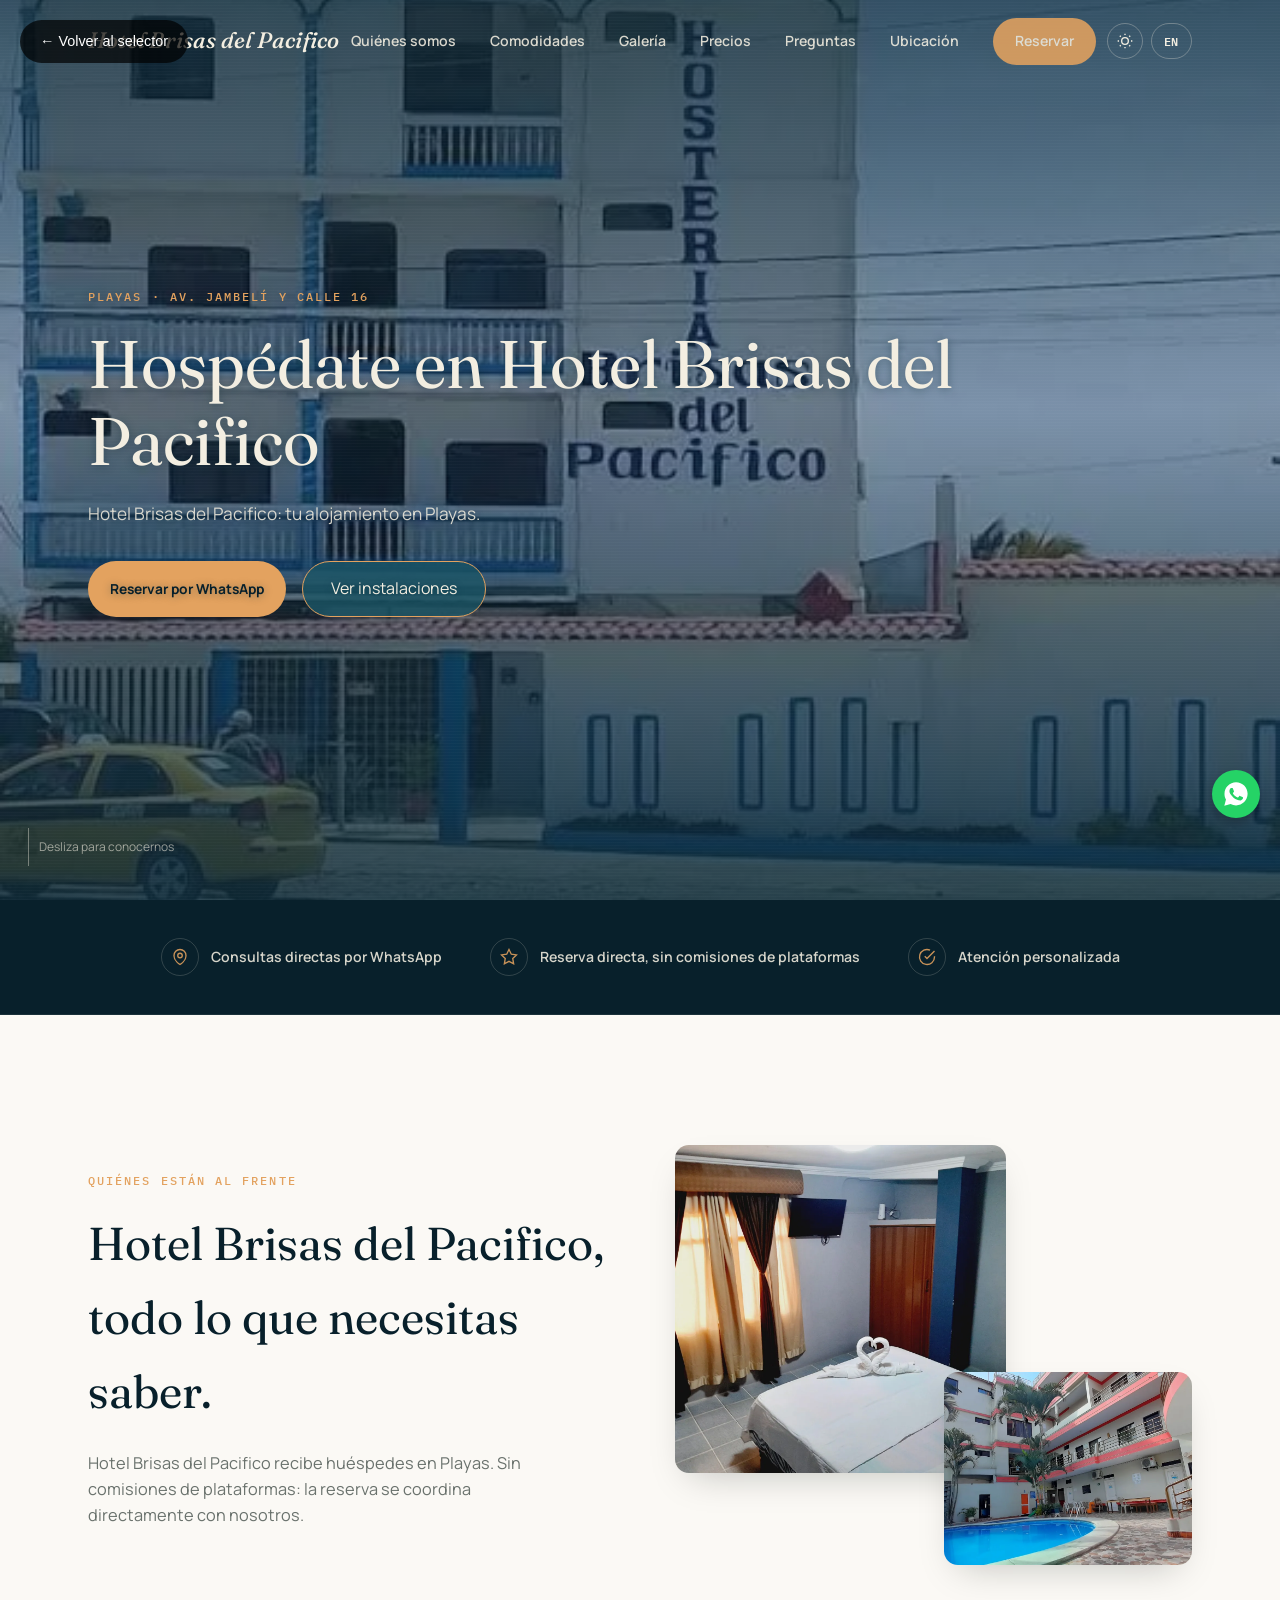
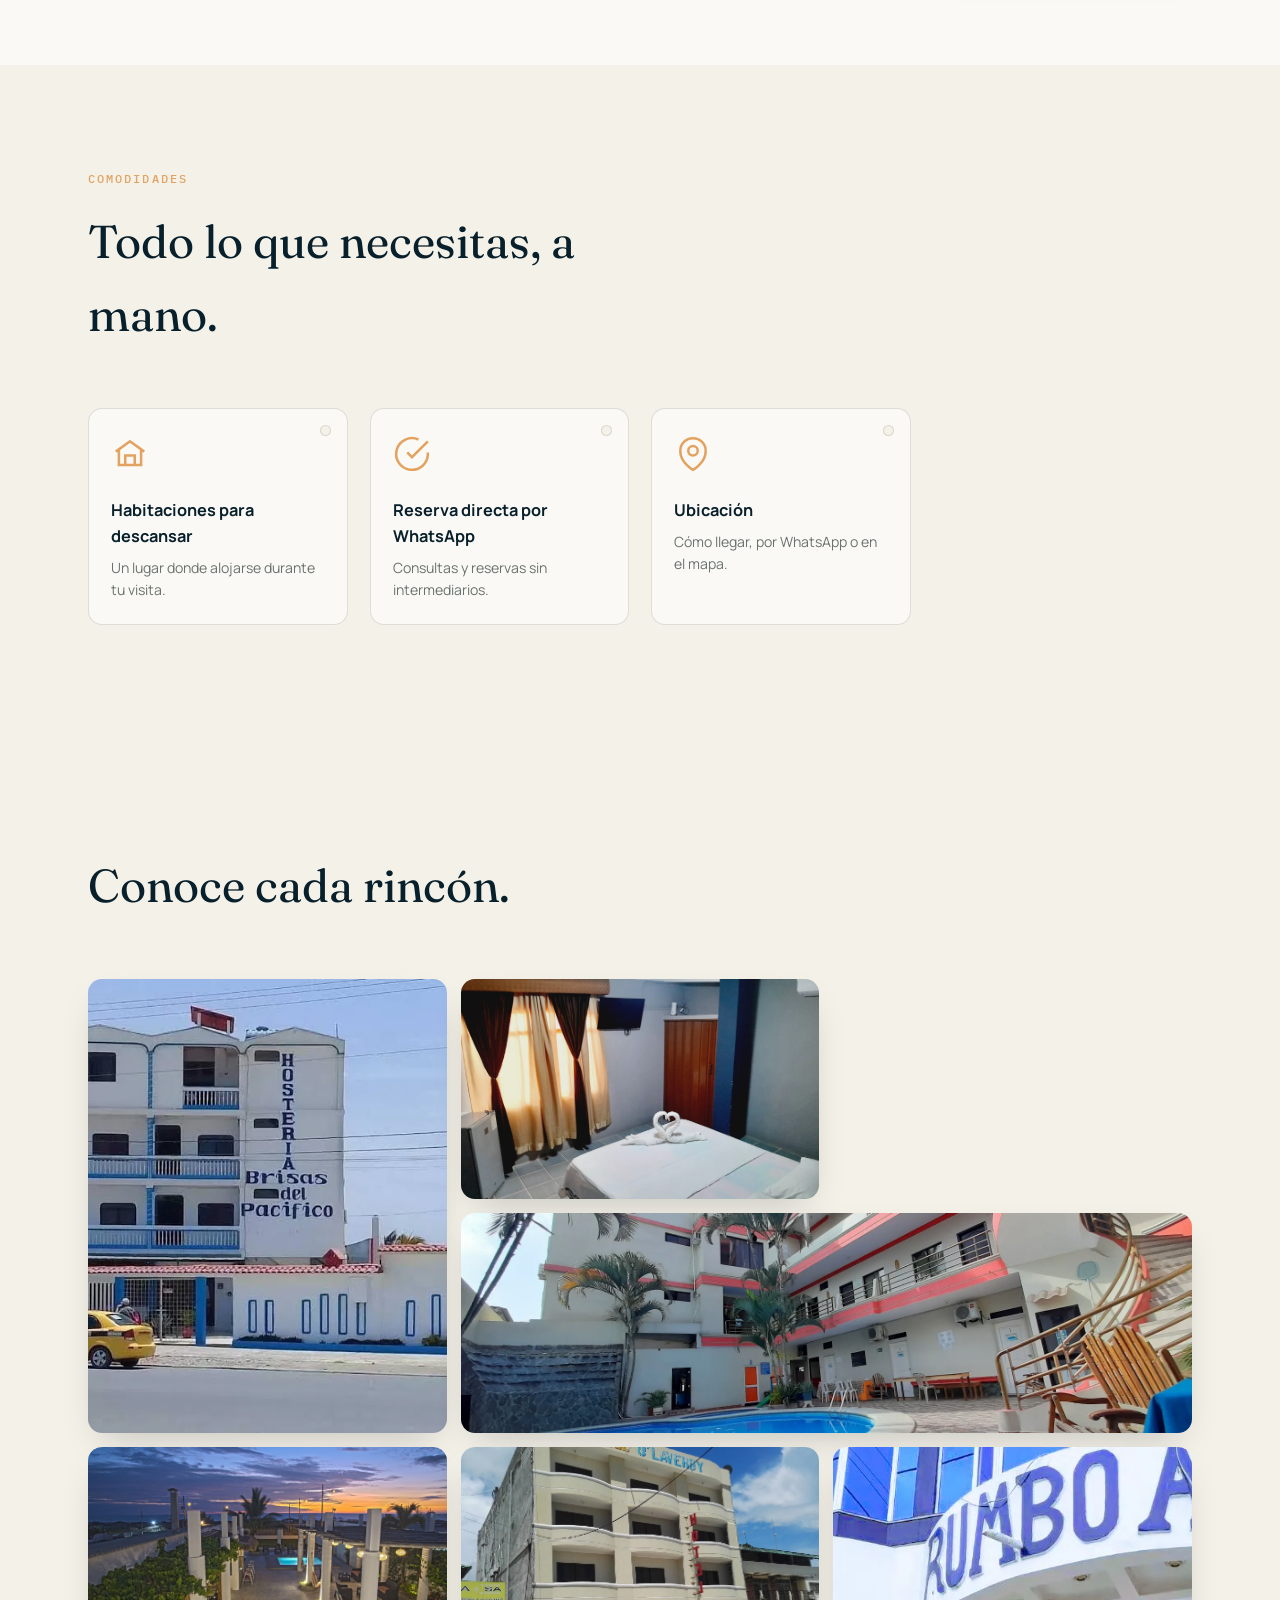
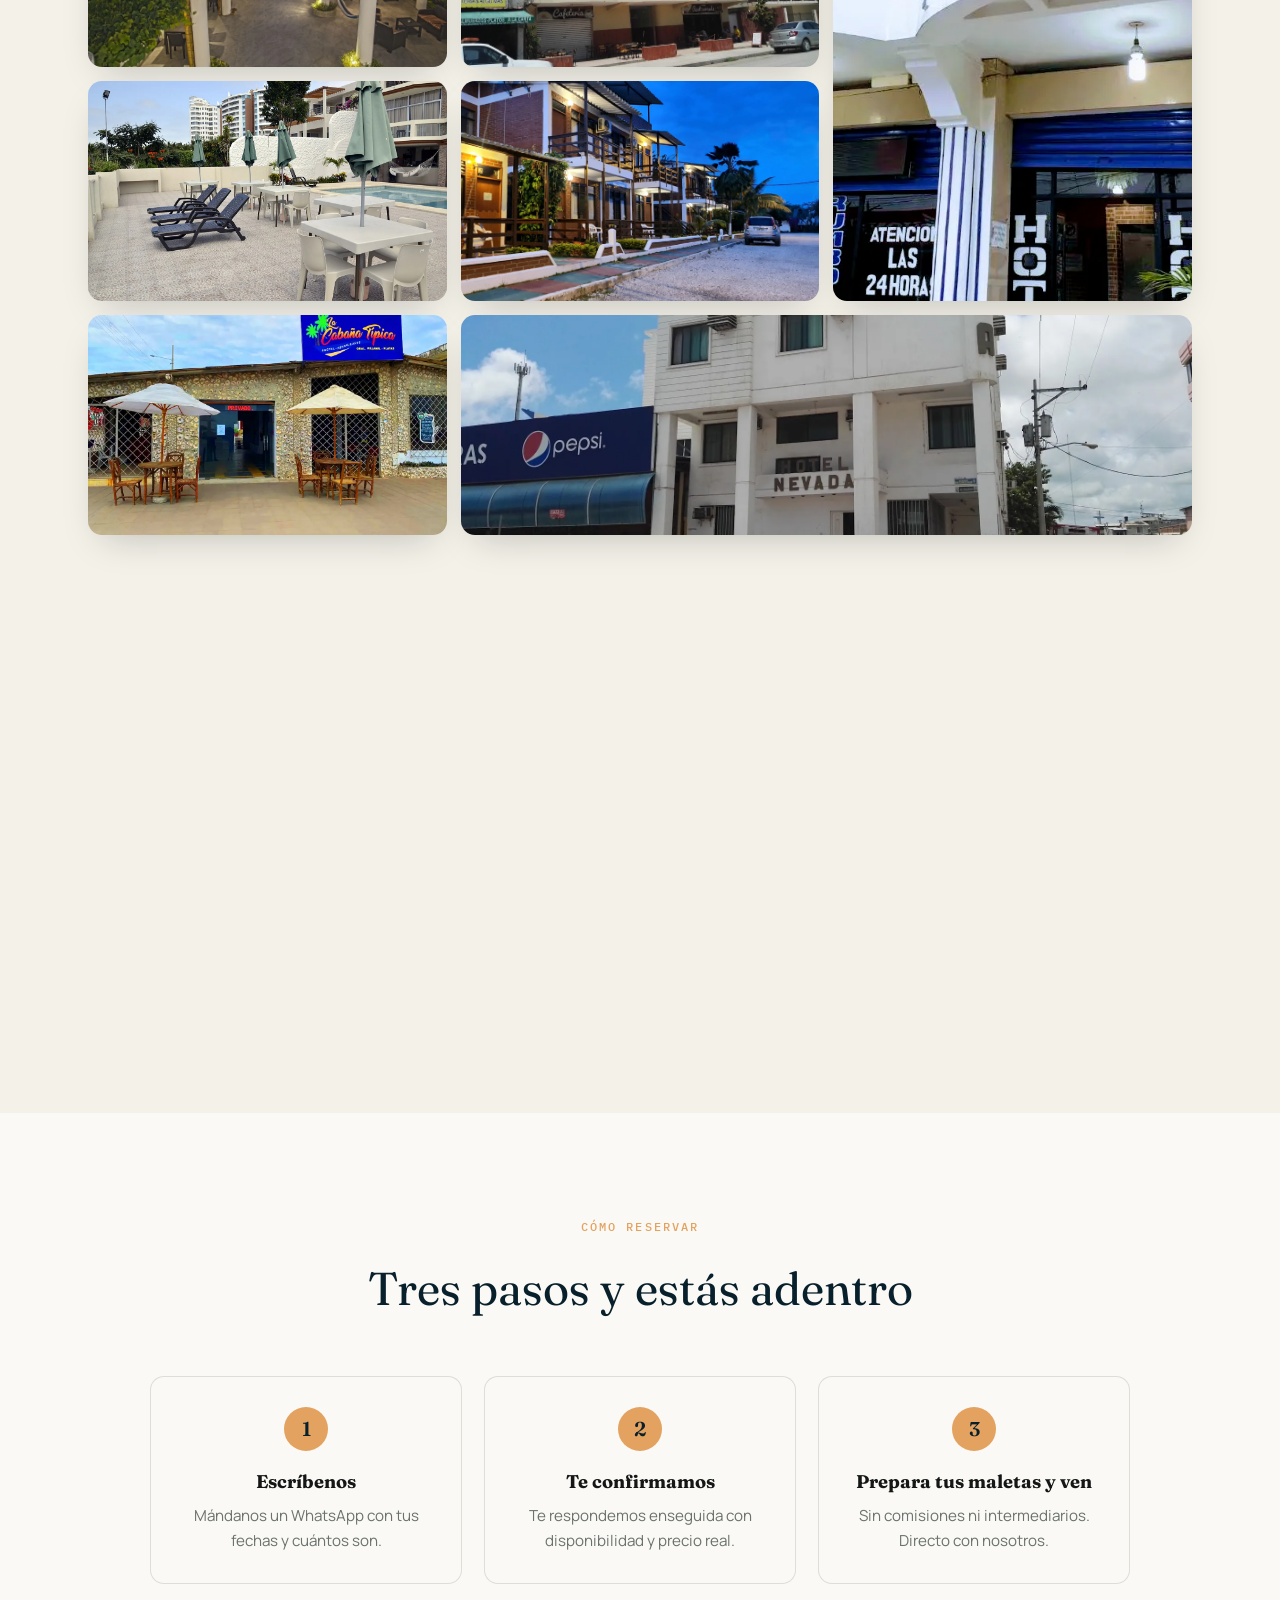
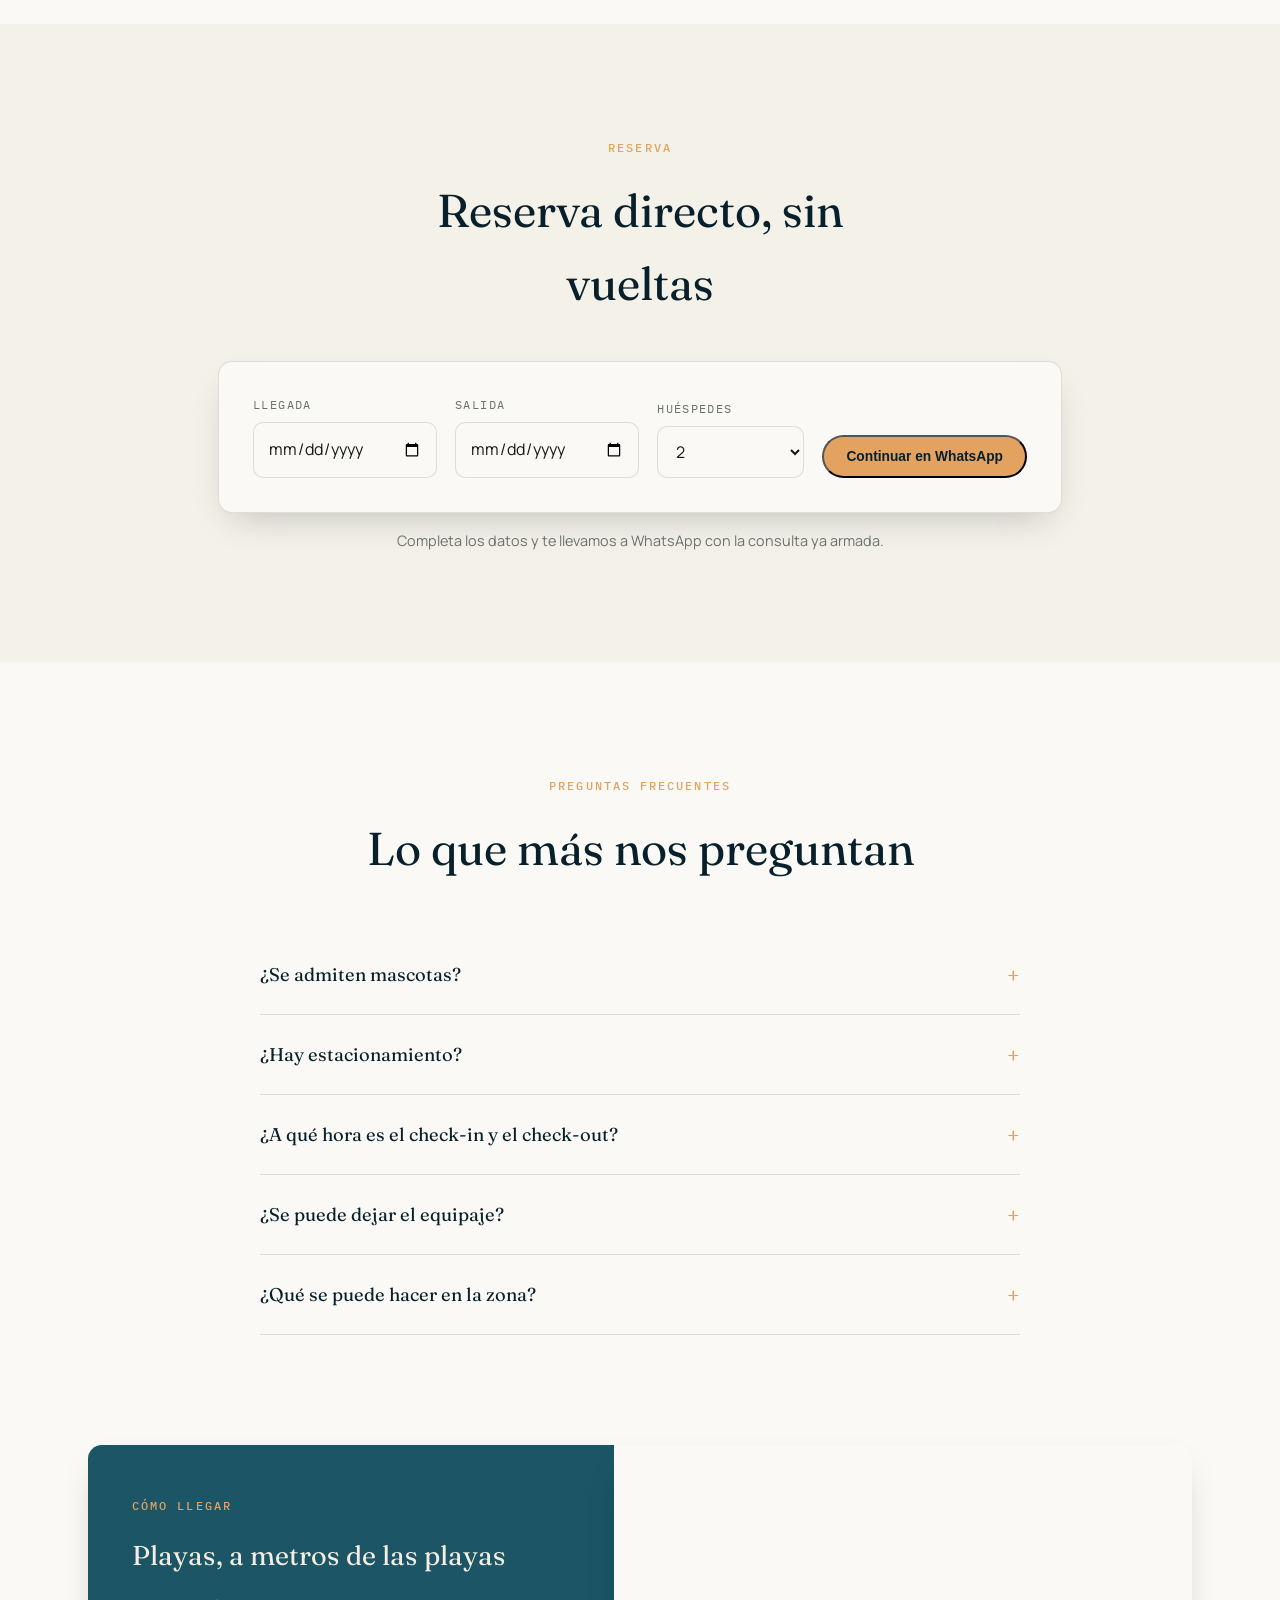
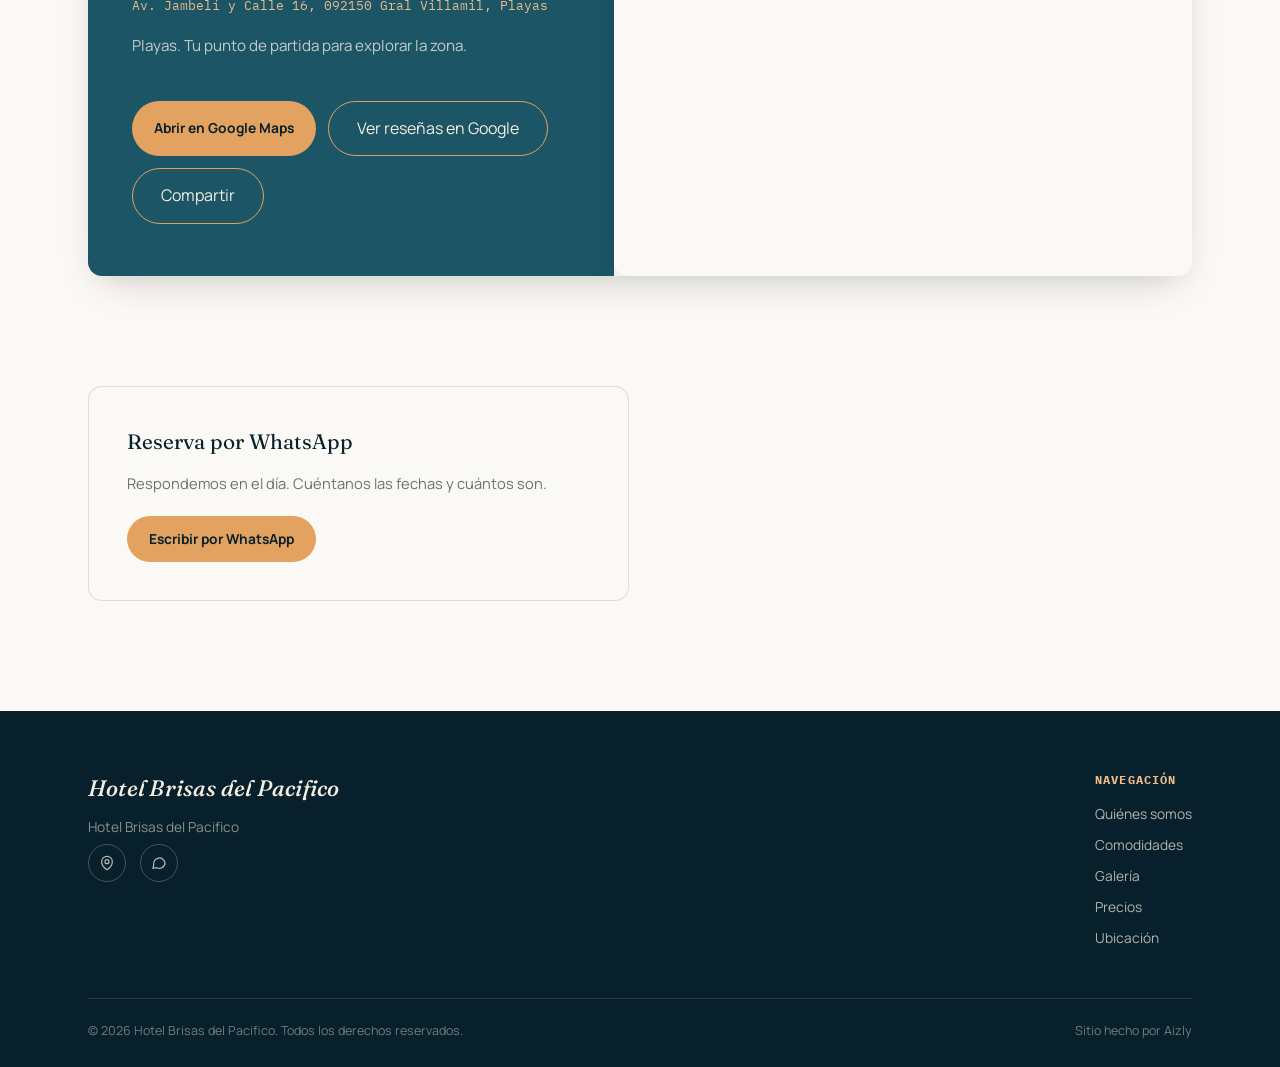
<file: preview-A.html>
<!DOCTYPE html>
<html lang="es-EC">

<head>
  <meta charset="UTF-8">
  <meta name="viewport" content="width=device-width, initial-scale=1.0">
  <title id="meta-title">Cargando...</title>
  <meta name="description" id="meta-description" content="">
  <link rel="canonical" href="">
  <meta name="theme-color" content="#0F2D3A">
  <meta name="apple-mobile-web-app-capable" content="yes">
  <meta name="apple-mobile-web-app-status-bar-style" content="black-translucent">
  <meta name="mobile-web-app-capable" content="yes">

  <script type="application/ld+json" id="schema-json"></script>

  <meta property="og:title" id="og-title" content="">
  <meta property="og:description" id="og-description" content="">
  <meta property="og:url" id="og-url" content="">
  <meta property="og:type" content="website">
  <meta property="og:image" id="og-image" content="">
  <meta property="og:image:width" content="1200">
  <meta property="og:image:height" content="900">
  <meta name="twitter:card" content="summary_large_image">
  <meta name="twitter:title" id="twitter-title" content="">
  <meta name="twitter:description" id="twitter-description" content="">
  <meta name="twitter:image" id="twitter-image" content="">

  <link rel="icon" id="favicon-link"
    href="data:image/svg+xml,%3Csvg xmlns='http://www.w3.org/2000/svg' viewBox='0 0 100 100'%3E%3Crect width='100' height='100' rx='20' fill='%2316281F'/%3E%3Cpath d='M30 25 L30 75 M70 25 L70 75 M30 50 L70 50' stroke='%23D9A441' stroke-width='7' fill='none' stroke-linecap='round' stroke-linejoin='round'/%3E%3C/svg%3E">
  <link rel="apple-touch-icon"
    href="data:image/svg+xml,%3Csvg xmlns='http://www.w3.org/2000/svg' viewBox='0 0 100 100'%3E%3Crect width='100' height='100' rx='20' fill='%2316281F'/%3E%3Cpath d='M30 25 L30 75 M70 25 L70 75 M30 50 L70 50' stroke='%23D9A441' stroke-width='7' fill='none' stroke-linecap='round' stroke-linejoin='round'/%3E%3C/svg%3E">

  <link rel="preconnect" href="https://fonts.googleapis.com">
  <link rel="preconnect" href="https://fonts.gstatic.com" crossorigin>
  <link
    href="https://fonts.googleapis.com/css2?family=Fraunces:ital,opsz,wght@0,9..144,400;0,9..144,600;1,9..144,500&family=Manrope:wght@400;500;600;700;800&family=IBM+Plex+Mono:wght@400;500&display=swap"
    rel="stylesheet">

  <style>
    :root {
      --pine-dark: #0A140F;
      --pine: #1A3025;
      --sea-dusk: #253D43;
      --gold: #C5A059;
      --gold-soft: #D4B984;
      --paper: #FBF9F5;
      --paper-warm: #F4F1E9;
      --ink: #141715;
      --ink-soft: #6A726D;
      --line: rgba(10, 20, 15, 0.12);
      --radius: 14px;
      --shadow: 0 15px 35px -15px rgba(10, 20, 15, 0.25);
      --card-bg: var(--paper);
      --section-alt-bg: var(--paper-warm);
      --header-scrolled-bg: rgba(251, 249, 245, 0.95);
      --header-scrolled-shadow: 0 4px 15px -5px rgba(10, 20, 15, 0.1);
    }

    [data-theme="dark"] {
      --paper: #0A140F;
      --paper-warm: #141715;
      --ink: #FBF9F5;
      --ink-soft: #A6A9A8;
      --line: rgba(251, 249, 245, 0.08);
      --shadow: 0 15px 35px -15px rgba(0, 0, 0, 0.5);
      --card-bg: #141715;
      --section-alt-bg: #141715;
      --header-scrolled-bg: rgba(10, 20, 15, 0.95);
      --header-scrolled-shadow: 0 4px 15px -5px rgba(0, 0, 0, 0.3);
    }

    * {
      margin: 0;
      padding: 0;
      box-sizing: border-box;
    }

    html {
      scroll-behavior: smooth;
      overflow-x: hidden;
    }

    body {
      font-family: 'Manrope', sans-serif;
      background: var(--paper);
      color: var(--ink);
      line-height: 1.6;
      overflow-x: hidden;
    }

    h1,
    h2,
    h3,
    .display {
      font-family: 'Fraunces', serif;
    }

    .mono {
      font-family: 'IBM Plex Mono', monospace;
    }

    a {
      text-decoration: none;
      color: inherit;
    }

    ul {
      list-style: none;
    }

    img {
      max-width: 100%;
      display: block;
    }

    section {
      position: relative;
    }

    .wrap {
      max-width: 1160px;
      margin: 0 auto;
      padding: 0 28px;
    }

    .eyebrow {
      font-family: 'IBM Plex Mono', monospace;
      text-transform: uppercase;
      letter-spacing: 0.18em;
      font-size: 0.72rem;
      color: var(--gold);
      font-weight: 500;
    }

    .reveal {
      opacity: 0;
      transform: translateY(28px);
      transition: opacity .8s ease, transform .8s ease;
    }

    .reveal.in {
      opacity: 1;
      transform: translateY(0);
    }

    @media (prefers-reduced-motion: reduce) {
      .reveal {
        opacity: 1;
        transform: none;
        transition: none;
      }

      html {
        scroll-behavior: auto;
      }
    }

    .trust-bar {
      background: var(--pine-dark);
      padding: 38px 0;
      text-align: center;
      border-bottom: 1px solid rgba(243, 238, 225, 0.08);
    }

    [data-theme="dark"] .trust-bar {
      background: #08202B;
    }

    .trust-inner {
      display: flex;
      justify-content: center;
      align-items: center;
      gap: 48px;
      flex-wrap: wrap;
    }

    .trust-item {
      display: flex;
      align-items: center;
      gap: 12px;
      color: #F3EEE1;
      font-size: 0.88rem;
      font-weight: 600;
      opacity: 0.88;
    }

    .trust-item .trust-icon {
      width: 38px;
      height: 38px;
      border-radius: 50%;
      border: 1.5px solid rgba(243, 238, 225, 0.2);
      display: flex;
      align-items: center;
      justify-content: center;
      flex-shrink: 0;
      color: var(--gold);
    }

    .trust-item .trust-icon svg {
      width: 18px;
      height: 18px;
    }


    /* Botón flotante WhatsApp (móvil, sobre la barra de reserva) */
    .wa-float {
      position: fixed;
      bottom: 82px;
      right: 20px;
      z-index: 9999;
      width: 48px;
      height: 48px;
      border-radius: 50%;
      background: #25D366;
      display: flex;
      align-items: center;
      justify-content: center;
      box-shadow: 0 4px 12px rgba(0,0,0,0.25);
      transition: transform 0.2s;
    }
    .wa-float:hover {
      transform: scale(1.08);
    }

    .mobile-bar {
      display: none;
      position: fixed;
      bottom: 0;
      left: 0;
      right: 0;
      z-index: 9998;
      background: var(--pine-dark);
      padding: 10px;
      box-shadow: 0 -2px 10px rgba(0,0,0,0.2);
    }

    .mobile-bar a {
      display: flex;
      align-items: center;
      justify-content: center;
      gap: 6px;
      background: var(--gold);
      color: var(--pine-dark);
      padding: 8px;
      border-radius: 999px;
      font-weight: 700;
      font-size: 0.8rem;
      text-decoration: none;
    }

    .mobile-bar a svg {
      width: 18px;
      height: 18px;
    }

    @media (max-width:720px) {
      .mobile-bar {
        display: block;
      }
      body {
        padding-bottom: 70px;
      }
    }

    header {
      position: fixed;
      top: 0;
      left: 0;
      right: 0;
      z-index: 100;
      padding: 18px 0;
      transition: background .35s ease, padding .35s ease, box-shadow .35s ease;
    }

    header.scrolled {
      background: var(--header-scrolled-bg);
      backdrop-filter: blur(14px) saturate(180%);
      -webkit-backdrop-filter: blur(14px) saturate(180%);
      padding: 12px 0;
      box-shadow: var(--header-scrolled-shadow);
    }

    nav.wrap {
      display: flex;
      align-items: center;
      justify-content: space-between;
    }

    .logo {
      font-family: 'Fraunces', serif;
      font-style: italic;
      font-weight: 500;
      font-size: 1.4rem;
      color: #F3EEE1;
      letter-spacing: 0.01em;
      transition: color .35s ease;
    }

    header.scrolled .logo {
      color: var(--pine-dark);
    }

    .nav-links {
      display: flex;
      gap: 34px;
      align-items: center;
    }

    .nav-links a {
      font-size: 0.88rem;
      font-weight: 600;
      color: #F3EEE1;
      transition: color .35s ease, opacity .2s ease;
      opacity: 0.88;
    }

    header.scrolled .nav-links a {
      color: var(--pine-dark);
    }

    .nav-links a:hover {
      opacity: 1;
    }

    .nav-toggles {
      display: flex;
      gap: 8px;
      align-items: center;
    }

    .toggle-btn {
      width: 36px;
      height: 36px;
      border-radius: 50%;
      border: 1.5px solid rgba(243, 238, 225, 0.3);
      background: transparent;
      color: #F3EEE1;
      cursor: pointer;
      display: flex;
      align-items: center;
      justify-content: center;
      transition: background .2s, border-color .2s;
    }

    .toggle-btn:hover {
      background: rgba(243, 238, 225, 0.1);
      border-color: var(--gold);
    }

    .toggle-btn svg {
      width: 16px;
      height: 16px;
    }

    .lang-btn {
      width: auto;
      padding: 0 12px;
      border-radius: 999px;
      height: 36px;
      font-family: 'IBM Plex Mono', monospace;
      font-size: 0.72rem;
      font-weight: 600;
      letter-spacing: 0.05em;
    }

    header.scrolled .toggle-btn {
      border-color: rgba(15, 45, 58, 0.3);
      color: var(--ink);
    }

    header.scrolled .toggle-btn:hover {
      background: rgba(15, 45, 58, 0.06);
    }

    [data-theme="dark"] header.scrolled .toggle-btn {
      border-color: rgba(232, 227, 214, 0.2);
      color: var(--ink);
    }

    [data-theme="dark"] header.scrolled .toggle-btn:hover {
      background: rgba(232, 227, 214, 0.08);
    }

    [data-theme="dark"] header.scrolled .logo {
      color: var(--ink);
    }

    [data-theme="dark"] header.scrolled .nav-links a {
      color: var(--ink);
    }

    [data-theme="dark"] header.scrolled .burger span {
      background: var(--ink);
    }

    .btn {
      display: inline-flex;
      align-items: center;
      gap: 8px;
      padding: 12px 22px;
      border-radius: 999px;
      font-weight: 700;
      font-size: 0.86rem;
      transition: transform .25s ease, box-shadow .25s ease;
    }

    .btn-gold {
      background: var(--gold);
      color: var(--pine-dark);
    }

    .btn-gold:hover {
      transform: translateY(-2px);
      box-shadow: 0 12px 24px -10px rgba(227, 162, 95, 0.6);
    }

    .btn-ghost, button.btn-ghost {
      border: 1.5px solid var(--gold);
      color: #F3EEE1;
      padding: 14px 28px;
      border-radius: 999px;
      cursor: pointer;
      font: inherit;
      background: rgba(28, 85, 102, 0.8);
    }

    header.scrolled .btn-ghost {
      border-color: var(--pine-dark);
      color: var(--pine-dark);
    }

    [data-theme="dark"] .btn-ghost {
      border-color: rgba(232, 227, 214, 0.3);
      color: var(--ink);
    }

    [data-theme="dark"] header.scrolled .btn-ghost {
      border-color: var(--ink);
      color: var(--ink);
    }

    .burger {
      display: none;
      width: 26px;
      height: 20px;
      position: relative;
      cursor: pointer;
      background: none;
      border: none;
    }

    .burger span {
      position: absolute;
      left: 0;
      right: 0;
      height: 2px;
      background: var(--paper);
      transition: .3s;
    }

    header.scrolled .burger span {
      background: var(--pine-dark);
    }

    .burger span:nth-child(1) {
      top: 0;
    }

    .burger span:nth-child(2) {
      top: 9px;
    }

    .burger span:nth-child(3) {
      top: 18px;
    }

    .hero {
      height: 100vh;
      min-height: 640px;
      display: flex;
      align-items: center;
      position: relative;
      overflow: hidden;
      background: var(--pine-dark);
    }

    .hero-video {
      position: absolute;
      inset: 0;
      width: 100%;
      height: 100%;
      object-fit: cover;
      z-index: 0;
      background: var(--pine-dark);
    }

    .hero.no-video::before {
      content: '';
      position: absolute;
      inset: 0;
      background: linear-gradient(135deg, #12404F 0%, #1C6A80 25%, #12404F 50%, #0B2A36 75%, #12404F 100%);
      background-size: 400% 400%;
      animation: gradientShift 8s ease infinite;
      z-index: 0;
    }

    @keyframes gradientShift {
      0%, 100% { background-position: 0% 50%; }
      25% { background-position: 100% 0%; }
      50% { background-position: 100% 100%; }
      75% { background-position: 0% 100%; }
    }

    .hero-overlay {
      position: absolute;
      inset: 0;
      z-index: 1;
      background: linear-gradient(180deg, rgba(15, 45, 58, 0.75) 0%, rgba(15, 45, 58, 0.35) 45%, rgba(15, 45, 58, 0.85) 100%);
    }

    .grain {
      position: absolute;
      inset: 0;
      z-index: 1;
      background: repeating-linear-gradient(0deg, rgba(255, 255, 255, 0.02) 0 1px, transparent 1px 3px);
      pointer-events: none;
    }

    .hero-content {
      position: relative;
      z-index: 2;
      color: #F3EEE1;
      text-shadow: 0 1px 8px rgba(15, 45, 58, 0.4);
    }

    .hero-content .eyebrow {
      margin-bottom: 18px;
      display: inline-block;
    }

    .hero-content h1 {
      font-size: clamp(2.4rem, 6vw, 4.2rem);
      font-weight: 400;
      line-height: 1.15;
      margin-bottom: 22px;
      overflow-wrap: break-word;
      word-break: break-word;
      hyphens: auto;
    }

    .hero-content p {
      max-width: 520px;
      font-size: 1.08rem;
      color: rgba(243, 238, 225, 0.85);
      margin-bottom: 34px;
      line-height: 1.5;
    }

    .hero-social-proof {
      display: inline-flex;
      align-items: center;
      gap: 9px;
      margin: 0 0 26px;
      padding: 8px 16px 8px 12px;
      border-radius: 999px;
      border: 1px solid rgba(243, 238, 225, 0.25);
      background: rgba(243, 238, 225, 0.08);
      backdrop-filter: blur(6px);
      color: #F3EEE1;
      font-size: 0.86rem;
      font-weight: 600;
      width: fit-content;
    }

    .hero-social-proof svg {
      width: 16px;
      height: 16px;
      color: var(--gold-soft);
      flex-shrink: 0;
    }

    .hero-social-proof .count {
      font-family: 'IBM Plex Mono', monospace;
      color: var(--gold-soft);
    }

    .hero-actions {
      display: flex;
      gap: 16px;
      flex-wrap: wrap;
    }

    .scroll-cue {
      position: absolute;
      bottom: 34px;
      left: 28px;
      z-index: 2;
      display: flex;
      align-items: center;
      gap: 10px;
      color: rgba(243, 238, 225, 0.6);
      font-size: 0.75rem;
    }

    @keyframes heroReveal {
      from {
        opacity: 0;
        transform: translateY(30px);
      }

      to {
        opacity: 1;
        transform: translateY(0);
      }
    }

    .hero-content .eyebrow {
      animation: heroReveal .7s ease forwards .05s;
      opacity: 0;
    }

    .hero-content h1 {
      animation: heroReveal .7s ease forwards .2s;
      opacity: 0;
    }

    .hero-content h1 em {
      animation: heroReveal .7s ease forwards .45s;
      opacity: 0;
    }

    .hero-content p {
      animation: heroReveal .7s ease forwards .65s;
      opacity: 0;
    }

    .hero-content .hero-actions {
      animation: heroReveal .7s ease forwards .8s;
      opacity: 0;
    }

    .scroll-cue::before {
      content: "";
      width: 1px;
      height: 38px;
      background: rgba(243, 238, 225, 0.4);
      animation: scrollline 2s ease-in-out infinite;
    }

    @keyframes scrollline {

      0%,
      100% {
        transform: scaleY(1);
        opacity: .4;
      }

      50% {
        transform: scaleY(0.5);
        opacity: 1;
      }
    }

    .about {
      padding: 130px 0 100px;
    }

    .about-grid {
      display: grid;
      grid-template-columns: 1fr 1fr;
      gap: 70px;
      align-items: center;
    }

    .about h2 {
      font-size: clamp(2.1rem, 3.6vw, 2.9rem);
      font-weight: 400;
      margin: 14px 0 22px;
      color: var(--pine-dark);
    }

    [data-theme="dark"] .about h2 {
      color: var(--ink);
    }

    .about p {
      color: var(--ink-soft);
      font-size: 1.02rem;
      max-width: 480px;
    }

    .photo-stack {
      position: relative;
      height: 420px;
    }

    .about-photo {
      position: absolute;
      border-radius: var(--radius);
      overflow: hidden;
      box-shadow: var(--shadow);
      object-fit: cover;
    }

    .about-photo.p1 {
      width: 64%;
      height: 78%;
      top: 0;
      left: 0;
    }

    .about-photo.p2 {
      width: 48%;
      height: 46%;
      bottom: 0;
      right: 0;
    }

    .amenities {
      padding: 100px 0;
      background: var(--section-alt-bg);
    }

    .section-head {
      max-width: 560px;
      margin-bottom: 56px;
    }

    .section-head h2 {
      font-size: clamp(2.1rem, 3.6vw, 2.9rem);
      font-weight: 400;
      margin-top: 14px;
      color: var(--pine-dark);
    }

    [data-theme="dark"] .section-head h2 {
      color: var(--ink);
    }

    .tag-grid {
      display: grid;
      grid-template-columns: repeat(4, 1fr);
      gap: 22px;
    }

    .tag-card {
      background: var(--card-bg);
      border-radius: 14px;
      padding: 26px 22px 22px;
      border: 1px solid var(--line);
      position: relative;
      transition: transform .3s ease, box-shadow .3s ease, border-color .3s ease;
    }

    .tag-card::before {
      content: "";
      position: absolute;
      top: 16px;
      right: 16px;
      width: 9px;
      height: 9px;
      border-radius: 50%;
      background: var(--paper-warm);
      border: 1px solid var(--line);
    }

    .tag-card:hover {
      transform: translateY(-8px);
      box-shadow: 0 24px 60px -20px rgba(15, 45, 58, 0.45);
      border-color: transparent;
    }

    .tag-card .icon {
      width: 38px;
      height: 38px;
      margin-bottom: 16px;
      color: var(--gold);
    }

    .tag-card h3 {
      font-family: 'Manrope', sans-serif;
      font-size: 1.02rem;
      font-weight: 700;
      margin-bottom: 8px;
      color: var(--pine-dark);
    }

    [data-theme="dark"] .tag-card h3 {
      color: var(--ink);
    }

    .tag-card p {
      font-size: 0.88rem;
      color: var(--ink-soft);
    }

    .gallery {
      padding: 110px 0;
      background: var(--section-alt-bg);
    }

    .gallery-grid {
      display: grid;
      grid-template-columns: repeat(3, 1fr);
      grid-auto-rows: 220px;
      gap: 14px;
    }

    .gallery-item {
      border-radius: var(--radius);
      overflow: hidden;
      position: relative;
      box-shadow: var(--shadow);
      transition: transform .35s cubic-bezier(0.4, 0, 0.2, 1);
      cursor: pointer;
    }

    .gallery-item:hover {
      transform: scale(1.03);
      z-index: 2;
    }

    .gallery-item:nth-child(5n+1) {
      grid-row: span 2;
    }

    .gallery-item:nth-child(7n+3) {
      grid-column: span 2;
    }

    .gallery-item img,
    .gallery-item video {
      width: 100%;
      height: 100%;
      object-fit: cover;
      display: block;
    }

    .gallery-overlay {
      position: absolute;
      inset: 0;
      background: linear-gradient(180deg, transparent 40%, rgba(15, 45, 58, 0.85) 100%);
      display: flex;
      align-items: flex-end;
      padding: 20px;
      opacity: 0;
      transition: opacity .35s ease;
    }

    .gallery-item:hover .gallery-overlay {
      opacity: 1;
    }

    .gallery-overlay span {
      color: #F3EEE1;
      font-size: 0.82rem;
      font-weight: 600;
      letter-spacing: 0.02em;
    }

    .pricing {
      padding: 110px 0;
      background: var(--pine-dark);
      color: #F3EEE1;
      text-align: center;
      position: relative;
      overflow: hidden;
    }

    .pricing::before {
      content: "";
      position: absolute;
      inset: 0;
      background-image: radial-gradient(circle, rgba(243, 238, 225, 0.05) 1px, transparent 1px);
      background-size: 26px 26px;
    }

    .pricing .wrap {
      position: relative;
    }

    .seal {
      width: 180px;
      height: 180px;
      border: 2px dashed var(--gold);
      border-radius: 50%;
      display: flex;
      flex-direction: column;
      align-items: center;
      justify-content: center;
      margin: 0 auto 34px;
      transform: rotate(-6deg);
    }

    .seal .amount {
      font-family: 'Fraunces', serif;
      font-size: 2.1rem;
      color: var(--gold-soft);
    }

    .seal .per {
      font-family: 'IBM Plex Mono', monospace;
      font-size: 0.68rem;
      letter-spacing: 0.08em;
      color: rgba(243, 238, 225, 0.7);
      margin-top: 4px;
    }

    .pricing h2 {
      font-size: clamp(1.8rem, 3vw, 2.4rem);
      font-weight: 400;
      max-width: 520px;
      margin: 0 auto 30px;
    }

    .faq {
      padding: 110px 0;
    }

    .faq-list {
      max-width: 760px;
      margin: 0 auto;
    }

    .faq-item {
      border-bottom: 1px solid var(--line);
    }

    .faq-q {
      width: 100%;
      text-align: left;
      background: none;
      border: none;
      cursor: pointer;
      padding: 26px 0;
      display: flex;
      justify-content: space-between;
      align-items: center;
      gap: 20px;
      font-family: 'Fraunces', serif;
      font-size: 1.15rem;
      color: var(--pine-dark);
    }

    [data-theme="dark"] .faq-q {
      color: var(--ink);
    }

    .faq-q .plus {
      font-family: 'IBM Plex Mono', monospace;
      font-size: 1.3rem;
      color: var(--gold);
      transition: transform .3s ease;
      flex-shrink: 0;
    }

    .faq-item.open .plus {
      transform: rotate(45deg);
    }

    .faq-a {
      max-height: 0;
      overflow: hidden;
      transition: max-height .4s ease;
    }

    .faq-a p {
      padding-bottom: 24px;
      color: var(--ink-soft);
      max-width: 600px;
    }

    .location {
      padding: 0 0 110px;
    }

    .loc-grid {
      display: grid;
      grid-template-columns: 1fr 1.1fr;
      gap: 0;
      border-radius: var(--radius);
      overflow: hidden;
      box-shadow: var(--shadow);
    }

    .loc-info {
      background: var(--sea-dusk);
      color: #F3EEE1;
      padding: 52px 44px;
      display: flex;
      flex-direction: column;
      justify-content: center;
      gap: 18px;
    }

    .loc-info h3 {
      font-size: 1.7rem;
      font-weight: 400;
    }

    .loc-info p {
      color: rgba(243, 238, 225, 0.78);
      font-size: 0.95rem;
    }

    .loc-info .addr {
      font-family: 'IBM Plex Mono', monospace;
      font-size: 0.82rem;
      color: var(--gold-soft);
    }

    #loc-highlights {
      display: flex;
      flex-direction: column;
      gap: 10px;
      margin-top: 6px;
    }

    .loc-highlight {
      display: flex;
      align-items: center;
      gap: 10px;
      font-size: 0.88rem;
      color: rgba(243, 238, 225, 0.78);
    }

    .loc-highlight svg {
      width: 18px;
      height: 18px;
      color: var(--gold-soft);
      flex-shrink: 0;
    }

    .map-embed {
      position: relative;
      width: 100%;
      min-height: 340px;
      border-radius: var(--radius);
      overflow: hidden;
      box-shadow: var(--shadow);
    }

    .map-embed iframe {
      position: absolute;
      inset: 0;
      width: 100%;
      height: 100%;
      border: 0;
    }

    .map-embed img,
    .map-embed video {
      width: 100%;
      height: 100%;
      min-height: 340px;
      object-fit: cover;
      display: block;
    }

    .map-embed video {
      background: #000;
    }

    .map-embed img {
      animation: kenBurns 12s ease-in-out infinite alternate;
    }

    .map-embed .map-overlay {
      position: absolute;
      inset: 0;
      background: linear-gradient(135deg, rgba(15, 45, 58, 0.55) 0%, transparent 60%);
      display: flex;
      align-items: flex-end;
      padding: 24px;
      pointer-events: none;
    }

    .map-embed .map-overlay .pin-badge {
      display: flex;
      align-items: center;
      gap: 8px;
      background: rgba(15, 45, 58, 0.75);
      backdrop-filter: blur(8px);
      -webkit-backdrop-filter: blur(8px);
      padding: 10px 16px;
      border-radius: 999px;
      color: #F3EEE1;
      font-family: 'IBM Plex Mono', monospace;
      font-size: 0.78rem;
      letter-spacing: 0.04em;
    }

    .map-embed .map-overlay .pin-badge svg {
      width: 14px;
      height: 14px;
      flex-shrink: 0;
    }

    @keyframes kenBurns {
      0% {
        transform: scale(1) translate(0, 0);
      }

      100% {
        transform: scale(1.12) translate(-1.5%, -1%);
      }
    }

    .contact {
      padding: 0 0 110px;
    }

    .contact-grid {
      display: grid;
      grid-template-columns: 1fr 1fr;
      gap: 22px;
    }

    .contact-card {
      background: var(--card-bg);
      border-radius: var(--radius);
      padding: 38px;
      display: flex;
      flex-direction: column;
      gap: 14px;
      border: 1px solid var(--line);
    }

    .contact-card h3 {
      font-size: 1.3rem;
      font-weight: 400;
      color: var(--pine-dark);
    }

    [data-theme="dark"] .contact-card h3 {
      color: var(--ink);
    }

    .contact-card p {
      color: var(--ink-soft);
      font-size: 0.92rem;
    }

    .contact-card .btn {
      align-self: flex-start;
      margin-top: 6px;
    }

    .contact-email-btn {
      border-color: var(--pine-dark);
      color: var(--pine-dark);
    }

    [data-theme="dark"] .contact-email-btn {
      border-color: var(--ink);
      color: var(--ink);
    }

    footer {
      background: var(--pine-dark);
      color: rgba(243, 238, 225, 0.75);
      padding: 60px 0 26px;
    }

    .foot-top {
      display: flex;
      justify-content: space-between;
      align-items: flex-start;
      flex-wrap: wrap;
      gap: 36px;
      padding-bottom: 40px;
      border-bottom: 1px solid rgba(243, 238, 225, 0.12);
    }

    .foot-brand .logo {
      color: #F3EEE1;
      margin-bottom: 10px;
      display: block;
    }

    .foot-brand p {
      max-width: 280px;
      font-size: 0.86rem;
      color: rgba(243, 238, 225, 0.55);
    }

    .foot-cols {
      display: flex;
      gap: 60px;
      flex-wrap: wrap;
    }

    .foot-col h4 {
      font-family: 'IBM Plex Mono', monospace;
      font-size: 0.72rem;
      letter-spacing: 0.1em;
      text-transform: uppercase;
      color: var(--gold-soft);
      margin-bottom: 14px;
    }

    .foot-col a {
      display: block;
      font-size: 0.86rem;
      margin-bottom: 9px;
      color: rgba(243, 238, 225, 0.72);
      transition: color .2s;
    }

    .foot-col a:hover {
      color: var(--gold-soft);
    }

    .social-row {
      display: flex;
      gap: 14px;
      margin-top: 6px;
    }

    .social-row a {
      width: 38px;
      height: 38px;
      border-radius: 50%;
      border: 1px solid rgba(243, 238, 225, 0.25);
      display: flex;
      align-items: center;
      justify-content: center;
      transition: .25s;
    }

    .social-row a:hover {
      background: var(--gold);
      border-color: var(--gold);
      color: var(--pine-dark);
    }

    .foot-bottom {
      display: flex;
      justify-content: space-between;
      padding-top: 22px;
      font-size: 0.78rem;
      color: rgba(243, 238, 225, 0.45);
      flex-wrap: wrap;
      gap: 10px;
    }

    @media (max-width:920px) {

      .about-grid,
      .loc-grid,
      .contact-grid {
        grid-template-columns: 1fr;
      }

      .tag-grid {
        grid-template-columns: repeat(2, 1fr);
      }

      .gallery-item {
        grid-column: span 1;
        grid-row: span 1;
      }

      .gallery-grid {
        grid-template-columns: repeat(2, 1fr);
        grid-auto-rows: 180px;
      }

      .foot-top {
        flex-direction: column;
      }

      .map-embed {
        min-height: 260px;
      }

      .map-embed img,
      .map-embed video {
        min-height: 260px;
      }
    }

    @media (max-width:720px) {
      .nav-links {
        position: fixed;
        top: 0;
        right: 0;
        height: 100vh;
        width: 76%;
        max-width: 320px;
        background: var(--pine-dark);
        flex-direction: column;
        justify-content: center;
        align-items: flex-start;
        padding: 40px;
        gap: 28px;
        transform: translateX(100%);
        visibility: hidden;
        transition: transform .4s ease, visibility 0s .4s;
      }

      .nav-links.open {
        transform: translateX(0);
        visibility: visible;
        transition: transform .4s ease, visibility 0s;
      }

      .nav-links a {
        color: #F3EEE1 !important;
        font-size: 1.1rem;
      }

      .burger {
        display: block;
      }

      .tag-grid {
        grid-template-columns: 1fr 1fr;
      }

      .hero-content p {
        max-width: 100%;
      }
    }

    @media (max-width:480px) {
      .tag-grid {
        grid-template-columns: 1fr;
      }

      .gallery-grid {
        grid-template-columns: 1fr;
        grid-auto-rows: 240px;
      }

      .gallery-item {
        grid-column: span 1;
        grid-row: span 1;
      }

      .wrap {
        padding: 0 20px;
      }
    }

    /* === Scroll Progress === */
    .scroll-progress {
      position: fixed;
      top: 0;
      left: 0;
      height: 3px;
      background: var(--gold);
      z-index: 101;
      width: 0%;
      transition: width 50ms linear;
    }

    /* === Splash Screen === */
    .splash {
      position: fixed;
      inset: 0;
      z-index: 999;
      background: var(--pine-dark);
      display: flex;
      flex-direction: column;
      align-items: center;
      justify-content: center;
      gap: 24px;
      transition: opacity .5s ease;
    }

    .splash.hide {
      opacity: 0;
      pointer-events: none;
    }

    .splash-logo {
      font-family: 'Fraunces', serif;
      font-style: italic;
      font-size: 2rem;
      color: var(--gold);
    }

    .splash-spinner {
      width: 32px;
      height: 32px;
      border: 2px solid rgba(243, 238, 225, 0.15);
      border-top-color: var(--gold);
      border-radius: 50%;
      animation: spin .8s linear infinite;
    }

    @keyframes spin {
      to {
        transform: rotate(360deg);
      }
    }

    /* === Lightbox === */
    .lightbox {
      display: none;
      position: fixed;
      inset: 0;
      z-index: 200;
      background: rgba(0, 0, 0, 0.92);
      backdrop-filter: blur(8px);
      align-items: center;
      justify-content: center;
      opacity: 0;
      transition: opacity .3s ease;
    }

    .lightbox.active {
      display: flex;
      opacity: 1;
    }

    .lb-content {
      max-width: 90vw;
      max-height: 85vh;
    }

    .lb-content img,
    .lb-content video {
      max-width: 100%;
      max-height: 85vh;
      border-radius: 8px;
      object-fit: contain;
    }

    .lb-close,
    .lb-prev,
    .lb-next {
      position: absolute;
      background: none;
      border: none;
      color: white;
      cursor: pointer;
      z-index: 201;
      transition: opacity .2s;
    }

    .lb-close:hover,
    .lb-prev:hover,
    .lb-next:hover {
      opacity: 0.7;
    }

    .lb-close {
      top: 20px;
      right: 24px;
      font-size: 2.5rem;
    }

    .lb-prev {
      left: 20px;
      top: 50%;
      transform: translateY(-50%);
      font-size: 3rem;
    }

    .lb-next {
      right: 20px;
      top: 50%;
      transform: translateY(-50%);
      font-size: 3rem;
    }

    .lb-counter {
      position: absolute;
      bottom: 20px;
      left: 50%;
      transform: translateX(-50%);
      color: rgba(255, 255, 255, 0.7);
      font-family: 'IBM Plex Mono', monospace;
      font-size: 0.8rem;
    }

    @media (max-width: 720px) {

      .lb-prev,
      .lb-next {
        font-size: 2rem;
      }

      .lb-prev {
        left: 10px;
      }

      .lb-next {
        right: 10px;
      }
    }

    /* === Stagger Animations === */
    .tag-grid .reveal:nth-child(1) {
      transition-delay: 0ms;
    }

    .tag-grid .reveal:nth-child(2) {
      transition-delay: 80ms;
    }

    .tag-grid .reveal:nth-child(3) {
      transition-delay: 160ms;
    }

    .tag-grid .reveal:nth-child(4) {
      transition-delay: 240ms;
    }

    .tag-grid .reveal:nth-child(5) {
      transition-delay: 320ms;
    }

    .tag-grid .reveal:nth-child(6) {
      transition-delay: 400ms;
    }

    .tag-grid .reveal:nth-child(7) {
      transition-delay: 480ms;
    }

    .tag-grid .reveal:nth-child(8) {
      transition-delay: 560ms;
    }

    .gallery-grid .reveal:nth-child(1) {
      transition-delay: 0ms;
    }

    .gallery-grid .reveal:nth-child(2) {
      transition-delay: 80ms;
    }

    .gallery-grid .reveal:nth-child(3) {
      transition-delay: 160ms;
    }

    .gallery-grid .reveal:nth-child(4) {
      transition-delay: 240ms;
    }

    .gallery-grid .reveal:nth-child(5) {
      transition-delay: 320ms;
    }

    .gallery-grid .reveal:nth-child(6) {
      transition-delay: 400ms;
    }

    .gallery-grid .reveal:nth-child(7) {
      transition-delay: 480ms;
    }

    .gallery-grid .reveal:nth-child(8) {
      transition-delay: 560ms;
    }

    .gallery-grid .reveal:nth-child(9) {
      transition-delay: 640ms;
    }

    .gallery-grid .reveal:nth-child(10) {
      transition-delay: 720ms;
    }

    .gallery-grid .reveal:nth-child(11) {
      transition-delay: 800ms;
    }

    .gallery-grid .reveal:nth-child(12) {
      transition-delay: 880ms;
    }

    .pricing .reveal {
      transition-delay: 0ms;
    }

    .pricing .reveal:nth-child(2) {
      transition-delay: 120ms;
    }

    .pricing .reveal:nth-child(3) {
      transition-delay: 240ms;
    }

    /* === Testimonials === */
    .testimonials {
      padding: 110px 0;
      background: var(--section-alt-bg);
    }

    .testimonials-grid {
      display: grid;
      grid-template-columns: repeat(3, 1fr);
      gap: 22px;
    }

    .testimonial-card {
      background: var(--card-bg);
      border-radius: var(--radius);
      padding: 26px 24px;
      border: 1px solid var(--line);
      transition: transform .3s ease, box-shadow .3s ease;
    }

    .testimonial-card:hover {
      transform: translateY(-6px);
      box-shadow: var(--shadow);
    }

    .testimonial-card .stars {
      color: var(--gold);
      font-size: 1.2rem;
      margin-bottom: 12px;
      letter-spacing: 2px;
    }

    .testimonial-card .quote {
      font-size: 0.95rem;
      color: var(--ink);
      line-height: 1.5;
      margin-bottom: 14px;
    }

    .testimonial-card .author {
      font-size: 0.8rem;
      color: var(--ink-soft);
      font-weight: 600;
    }

    .testimonials-grid .reveal:nth-child(1) {
      transition-delay: 0ms;
    }

    .testimonials-grid .reveal:nth-child(2) {
      transition-delay: 100ms;
    }

    .testimonials-grid .reveal:nth-child(3) {
      transition-delay: 200ms;
    }

    /* ── Reserva (asistente de reservas) ── */
    .booking {
      padding: 110px 0;
      background: var(--section-alt-bg);
    }
    .booking .wrap {
      max-width: 900px;
    }
    .booking-form {
      display: grid;
      grid-template-columns: 1fr 1fr 0.8fr auto;
      gap: 18px;
      align-items: end;
      background: var(--card-bg);
      border: 1px solid var(--line);
      border-radius: var(--radius);
      box-shadow: var(--shadow);
      padding: 34px;
    }
    .bk-field {
      display: flex;
      flex-direction: column;
      gap: 8px;
      text-align: left;
    }
    .bk-field label {
      font-family: 'IBM Plex Mono', monospace;
      font-size: 0.72rem;
      letter-spacing: 0.12em;
      text-transform: uppercase;
      color: var(--ink-soft);
    }
    .bk-field input,
    .bk-field select {
      font: inherit;
      color: var(--ink);
      background: var(--paper);
      border: 1px solid var(--line);
      border-radius: 10px;
      padding: 13px 14px;
      outline: none;
      width: 100%;
      transition: border-color 0.2s ease;
    }
    .bk-field input:focus,
    .bk-field select:focus {
      border-color: var(--gold);
    }
    .booking-form .btn {
      white-space: nowrap;
    }
    .bk-error {
      color: #b3402f;
      margin-top: 14px;
      font-size: 0.95rem;
      text-align: center;
    }
    .bk-note {
      margin-top: 16px;
      text-align: center;
      color: var(--ink-soft);
      font-size: 0.9rem;
    }
    @media (max-width: 860px) {
      .booking-form {
        grid-template-columns: 1fr 1fr;
      }
      .booking-form .btn {
        grid-column: 1 / -1;
      }
    }
    @media (max-width: 520px) {
      .booking-form {
        grid-template-columns: 1fr;
        padding: 24px;
      }
    }
    /* ── Cómo reservar (3 pasos) ── */
    .steps {
      padding: 100px 0 40px;
    }
    .steps-grid {
      display: grid;
      grid-template-columns: repeat(3, 1fr);
      gap: 22px;
      max-width: 980px;
      margin: 0 auto;
    }
    .step-card {
      background: var(--card-bg);
      border: 1px solid var(--line);
      border-radius: var(--radius);
      padding: 30px 26px;
      text-align: center;
    }
    .step-num {
      width: 44px;
      height: 44px;
      margin: 0 auto 16px;
      display: flex;
      align-items: center;
      justify-content: center;
      border-radius: 50%;
      background: var(--gold);
      color: var(--pine-dark);
      font-family: 'Fraunces', serif;
      font-size: 1.25rem;
      font-weight: 600;
    }
    .step-card h3 {
      font-size: 1.15rem;
      margin-bottom: 8px;
      color: var(--ink);
    }
    .step-card p {
      color: var(--ink-soft);
      font-size: 0.95rem;
    }
    @media (max-width: 720px) {
      .steps-grid {
        grid-template-columns: 1fr;
      }
    }

    /* ── Testimonios: meta de reseñas + acciones de ubicación ── */
    .tst-meta {
      margin-top: 10px;
      color: var(--gold);
      font-family: 'IBM Plex Mono', monospace;
      font-size: 0.8rem;
      letter-spacing: 0.06em;
    }
    .loc-actions {
      display: flex;
      gap: 12px;
      flex-wrap: wrap;
      align-self: flex-start;
    }
    @media (max-width: 520px) {
      .loc-actions {
        flex-direction: column;
        align-self: stretch;
      }
    }

    /* === Fix mobile: galería y "about" apilados y sin desborde (<=768px) === */
    @media (max-width: 768px) {

      .gallery,
      .about,
      .about-grid,
      .photo-stack,
      .gallery-grid {
        overflow-x: hidden;
        max-width: 100%;
      }

      .gallery-grid {
        display: grid !important;
        grid-template-columns: 1fr !important;
        grid-auto-rows: auto !important;
        gap: 16px;
        width: 100%;
      }

      .gallery-item {
        grid-column: 1 / -1 !important;
        grid-row: auto !important;
        width: 100%;
        max-width: 100%;
      }

      .gallery-item img,
      .gallery-item video {
        width: 100% !important;
        height: auto !important;
        max-height: 420px;
        object-fit: cover;
      }

      .about-grid {
        grid-template-columns: 1fr !important;
        gap: 32px;
      }

      .photo-stack {
        position: static !important;
        height: auto !important;
        display: flex;
        flex-direction: column;
        gap: 14px;
        width: 100%;
      }

      .about-photo,
      .about-photo.p1,
      .about-photo.p2 {
        position: static !important;
        width: 100% !important;
        height: auto !important;
        max-height: 420px;
        object-fit: cover;
      }

      img,
      video,
      iframe {
        max-width: 100%;
      }
    }
  </style>
<style id="paleta-destino">
:root {
  --pine-dark: #08202B;
  --pine: #0F3340;
  --sea-dusk: #1C5566;
  --gold: #E3A25F;
  --gold-soft: #EDBC8A;
}
[data-theme="dark"] {
  --paper: #08202B;
  --paper-warm: #0F2D3A;
  --card-bg: #0F2D3A;
  --section-alt-bg: #0F2D3A;
  --header-scrolled-bg: rgba(8, 32, 43, 0.95);
}
</style>
</head>

<body>

  <div class="scroll-progress" id="scroll-progress"></div>

  <div class="splash" id="splash">
    <div class="splash-logo" id="splash-logo">...</div>
    <div class="splash-spinner"></div>
  </div>

  <header id="header">
    <nav class="wrap">
      <a href="#" class="logo" id="nav-logo">
        <img alt="Logo" style="display:none;width:36px;height:36px;border-radius:50%;margin-right:10px;vertical-align:middle;object-fit:cover;">
        <span id="nav-logo-text"></span>
      </a>
      <ul class="nav-links" id="navLinks">
        <li><a href="#quienes-somos" id="nav-link-about">Quiénes somos</a></li>
        <li><a href="#comodidades" id="nav-link-amenities">Comodidades</a></li>
        <li><a href="#galeria" id="nav-link-gallery">Galería</a></li>
        <li><a href="#precios" id="nav-link-pricing">Precios</a></li>
        <li><a href="#faq" id="nav-link-faq">Preguntas</a></li>
        <li><a href="#ubicacion" id="nav-link-location">Ubicación</a></li>
        <li id="nav-cta-li"><a class="btn btn-gold" id="nav-cta" href="#" target="_blank" rel="noopener">Reservar</a>
        </li>
      </ul>
      <div class="nav-toggles">
        <button class="toggle-btn" id="theme-toggle" aria-label="Cambiar tema">
          <svg id="theme-icon-sun" viewBox="0 0 24 24" fill="none" stroke="currentColor" stroke-width="2">
            <circle cx="12" cy="12" r="5" />
            <path
              d="M12 1v2M12 21v2M4.22 4.22l1.42 1.42M18.36 18.36l1.42 1.42M1 12h2M21 12h2M4.22 19.78l1.42-1.42M18.36 5.64l1.42-1.42" />
          </svg>
          <svg id="theme-icon-moon" viewBox="0 0 24 24" fill="none" stroke="currentColor" stroke-width="2"
            style="display:none;">
            <path d="M21 12.79A9 9 0 1 1 11.21 3 7 7 0 0 0 21 12.79z" />
          </svg>
        </button>
        <button class="toggle-btn lang-btn" id="lang-toggle" aria-label="Cambiar idioma">EN</button>
      </div>
      <button class="burger" id="burger" aria-label="Abrir menú"><span></span><span></span><span></span></button>
    </nav>
  </header>

  <section class="hero">
    <video class="hero-video" autoplay muted loop playsinline preload="none" id="hero-video" poster="">
      <source src="" type="video/mp4" id="hero-video-src">
    </video>
    <div class="hero-overlay"></div>
    <div class="grain"></div>
    <div class="wrap hero-content">
      <span class="eyebrow" id="hero-eyebrow">...</span>
      <h1 id="hero-title">...</h1>
      <p id="hero-subtitle">...</p>
      <div class="hero-social-proof" id="hero-social-proof" style="display:none;">
        <svg viewBox="0 0 24 24" fill="none" stroke="currentColor" stroke-width="1.8">
          <rect x="3" y="3" width="18" height="18" rx="5" />
          <circle cx="12" cy="12" r="4" />
          <circle cx="17.5" cy="6.5" r="1" />
        </svg>
        <span class="count" id="hero-social-proof-text"></span>
      </div>
      <div class="hero-actions" id="hero-actions">
        <a href="#" class="btn btn-gold" id="hero-cta-primary" target="_blank" rel="noopener">...</a>
        <a href="#comodidades" class="btn btn-ghost">Ver instalaciones</a>
      </div>
    </div>
    <div class="scroll-cue">Desliza para conocernos</div>
  </section>

  <section class="trust-bar">
    <div class="wrap">
      <div class="trust-inner reveal" id="trust-bar-inner"></div>
    </div>
  </section>

  <section class="about" id="quienes-somos">
    <div class="wrap about-grid">
      <div class="reveal">
        <span class="eyebrow" id="about-eyebrow">...</span>
        <h2 id="about-title">...</h2>
        <div id="about-paragraphs"></div>
      </div>
      <div class="photo-stack reveal" id="about-photos"></div>
    </div>
  </section>

  <section class="amenities" id="comodidades">
    <div class="wrap">
      <div class="section-head reveal">
        <span class="eyebrow" id="amenities-eyebrow">Comodidades</span>
        <h2 id="amenities-title">Todo lo que necesitas, a mano.</h2>
      </div>
      <div class="tag-grid" id="amenities-grid"></div>
    </div>
  </section>

  <section class="gallery" id="galeria">
    <div class="wrap">
      <div class="section-head reveal">
        <span class="eyebrow" id="gallery-eyebrow">Galería</span>
        <h2 id="gallery-title">Así se vive.</h2>
      </div>
      <div class="gallery-grid" id="gallery-grid"></div>
    </div>
  </section>

  <section class="pricing" id="precios">
    <div class="wrap reveal">
      <div class="seal">
        <span class="amount mono" id="pricing-amount">...</span>
        <span class="per" id="pricing-period">...</span>
      </div>
      <h2 id="pricing-title">...</h2>
      <a href="#" class="btn btn-gold" id="pricing-cta" target="_blank" rel="noopener">...</a>
    </div>
  </section>

  <section class="steps" id="como-reservar">
    <div class="wrap">
      <div class="section-head reveal" style="margin:0 auto 50px;text-align:center;">
        <span class="eyebrow" id="steps-eyebrow">Cómo reservar</span>
        <h2 id="steps-title">Tres pasos y estás adentro</h2>
      </div>
      <div class="steps-grid reveal">
        <div class="step-card">
          <div class="step-num">1</div>
          <h3 id="step1-title">Escríbenos</h3>
          <p id="step1-text">Mándanos un WhatsApp con tus fechas y cuántos son.</p>
        </div>
        <div class="step-card">
          <div class="step-num">2</div>
          <h3 id="step2-title">Te confirmamos</h3>
          <p id="step2-text">Te respondemos enseguida con disponibilidad y precio real.</p>
        </div>
        <div class="step-card">
          <div class="step-num">3</div>
          <h3 id="step3-title">Prepara tus maletas y ven</h3>
          <p id="step3-text">Sin comisiones ni intermediarios. Directo con nosotros.</p>
        </div>
      </div>
    </div>
  </section>

  <section class="booking" id="reservas">
    <div class="wrap reveal">
      <div class="section-head" style="margin:0 auto 40px;text-align:center;">
        <span class="eyebrow" id="booking-eyebrow">Reserva</span>
        <h2 id="booking-title">Reserva directo, sin vueltas</h2>
      </div>
      <form class="booking-form" id="booking-form" novalidate>
        <div class="bk-field">
          <label for="bk-checkin" id="bk-label-checkin">Llegada</label>
          <input type="date" id="bk-checkin" required>
        </div>
        <div class="bk-field">
          <label for="bk-checkout" id="bk-label-checkout">Salida</label>
          <input type="date" id="bk-checkout" required>
        </div>
        <div class="bk-field">
          <label for="bk-guests" id="bk-label-guests">Huéspedes</label>
          <select id="bk-guests"></select>
        </div>
        <button type="submit" class="btn btn-gold" id="bk-submit">Continuar en WhatsApp</button>
      </form>
      <p class="bk-error" id="bk-error" hidden></p>
      <p class="bk-note" id="bk-note">Completa los datos y te llevamos a WhatsApp con la consulta ya armada.</p>
    </div>
  </section>

  <section class="testimonials" id="testimonios">
    <div class="wrap">
      <div class="section-head reveal" style="margin:0 auto 50px;text-align:center;">
        <span class="eyebrow" id="testimonials-eyebrow">Testimonios</span>
        <h2 id="testimonials-title">Lo que dicen nuestros viajeros</h2>
        <p class="tst-meta" id="testimonials-meta" hidden></p>
      </div>
      <div class="testimonials-grid reveal" id="testimonials-grid"></div>
    </div>
  </section>

  <section class="faq" id="faq">
    <div class="wrap">
      <div class="section-head reveal" style="margin:0 auto 50px;text-align:center;">
        <span class="eyebrow" id="faq-eyebrow">Preguntas frecuentes</span>
        <h2 id="faq-title">Lo que más nos preguntan</h2>
      </div>
      <div class="faq-list reveal" id="faq-list"></div>
    </div>
  </section>

  <section class="location" id="ubicacion">
    <div class="wrap">
      <div class="loc-grid reveal">
        <div class="loc-info">
          <span class="eyebrow" id="loc-eyebrow">Cómo llegar</span>
          <h3 id="loc-title">...</h3>
          <p class="addr" id="loc-address">...</p>
          <p id="loc-description">...</p>
          <div id="loc-highlights"></div>
          <div class="loc-actions">
            <a href="#" class="btn btn-gold" id="loc-maps-btn" target="_blank"
              rel="noopener">Abrir en Google Maps</a>
            <a href="#" class="btn btn-ghost" id="loc-reviews-btn" target="_blank"
              rel="noopener">Ver reseñas en Google</a>
            <button class="btn btn-ghost" id="share-btn"><i class="fas fa-share-alt"></i> Compartir</button>
          </div>
        </div>
        <div class="map-embed">
          <div class="map-overlay">
            <div class="pin-badge">
              <svg viewBox="0 0 24 24" fill="none" stroke="currentColor" stroke-width="2">
                <path d="M21 10c0 7-9 13-9 13s-9-6-9-13a9 9 0 0 1 18 0z" />
                <circle cx="12" cy="10" r="3" />
              </svg>
              <span id="loc-map-text">Ver ubicación</span>
            </div>
          </div>
        </div>
      </div>
    </div>
  </section>

  <section class="contact">
    <div class="wrap">
      <div class="contact-grid reveal" id="contact-grid"></div>
    </div>
  </section>

  <footer>
    <div class="wrap">
      <div class="foot-top">
        <div class="foot-brand">
          <a href="#" class="logo" id="foot-logo">...</a>
          <p id="foot-description">...</p>
          <div class="social-row" id="social-row"></div>
        </div>
        <div class="foot-cols" id="foot-cols">
          <div class="foot-col">
            <h4>Navegación</h4>
            <a href="#quienes-somos">Quiénes somos</a>
            <a href="#comodidades">Comodidades</a>
            <a href="#galeria">Galería</a>
            <a href="#precios">Precios</a>
            <a href="#ubicacion">Ubicación</a>
          </div>
        </div>
      </div>
      <div class="foot-bottom">
        <span id="foot-copyright">...</span>
        <span id="foot-made-by">...</span>
      </div>
    </div>
  </footer>

  <a href="#" class="wa-float" target="_blank" rel="noopener" aria-label="WhatsApp" id="wa-float">
    <svg width="28" height="28" viewBox="0 0 24 24" fill="white">
      <path
        d="M12.04 2C6.58 2 2.13 6.45 2.13 11.91c0 1.77.46 3.42 1.27 4.86L2 22l5.36-1.4a9.86 9.86 0 0 0 4.68 1.19h.01c5.46 0 9.91-4.45 9.91-9.91S17.5 2 12.04 2zm5.8 14.15c-.24.68-1.4 1.3-1.93 1.36-.5.06-1.03.24-3.44-.72-2.9-1.16-4.77-4.1-4.92-4.29-.14-.19-1.17-1.55-1.17-2.96 0-1.4.74-2.09 1-2.38.26-.28.57-.35.76-.35.19 0 .38 0 .55.01.18.01.42-.07.65.5.24.58.82 2 .89 2.14.07.14.12.31.02.5-.1.19-.15.31-.29.48-.14.17-.3.37-.43.5-.14.14-.29.29-.12.57.17.28.75 1.24 1.62 2 1.11.99 2.05 1.3 2.33 1.44.28.14.44.12.6-.07.17-.19.71-.83.9-1.11.19-.28.38-.24.64-.14.26.1 1.65.78 1.93.92.28.14.47.21.54.33.07.12.07.68-.17 1.36z" />
    </svg>
  </a>

  <div class="lightbox" id="lightbox">
    <button class="lb-close" id="lb-close" aria-label="Cerrar">&times;</button>
    <button class="lb-prev" id="lb-prev" aria-label="Anterior">&#8249;</button>
    <button class="lb-next" id="lb-next" aria-label="Siguiente">&#8250;</button>
    <div class="lb-content" id="lb-content"></div>
    <div class="lb-counter" id="lb-counter"></div>
  </div>

  <div class="mobile-bar">
    <a href="#" id="mobile-bar-link">
      <svg viewBox="0 0 24 24" fill="currentColor">
        <path
          d="M12.04 2C6.58 2 2.13 6.45 2.13 11.91c0 1.77.46 3.42 1.27 4.86L2 22l5.36-1.4a9.86 9.86 0 0 0 4.68 1.19h.01c5.46 0 9.91-4.45 9.91-9.91S17.5 2 12.04 2z" />
      </svg>
      <span id="mobile-bar-text">Reservar ahora</span>
    </a>
  </div>

  <script src="config-data.js"></script>
  <script src="js/main-A.js"></script>
<style>.preview-back-btn{position:fixed;top:20px;left:20px;z-index:10000;background:rgba(0,0,0,0.7);color:#fff;padding:10px 20px;border-radius:30px;text-decoration:none;font-family:Poppins,sans-serif;font-size:0.9rem;}.preview-back-btn:hover{background:rgba(0,0,0,0.9);}</style><a href="index.html" class="preview-back-btn">← Volver al selector</a></body>

</html>
</file>
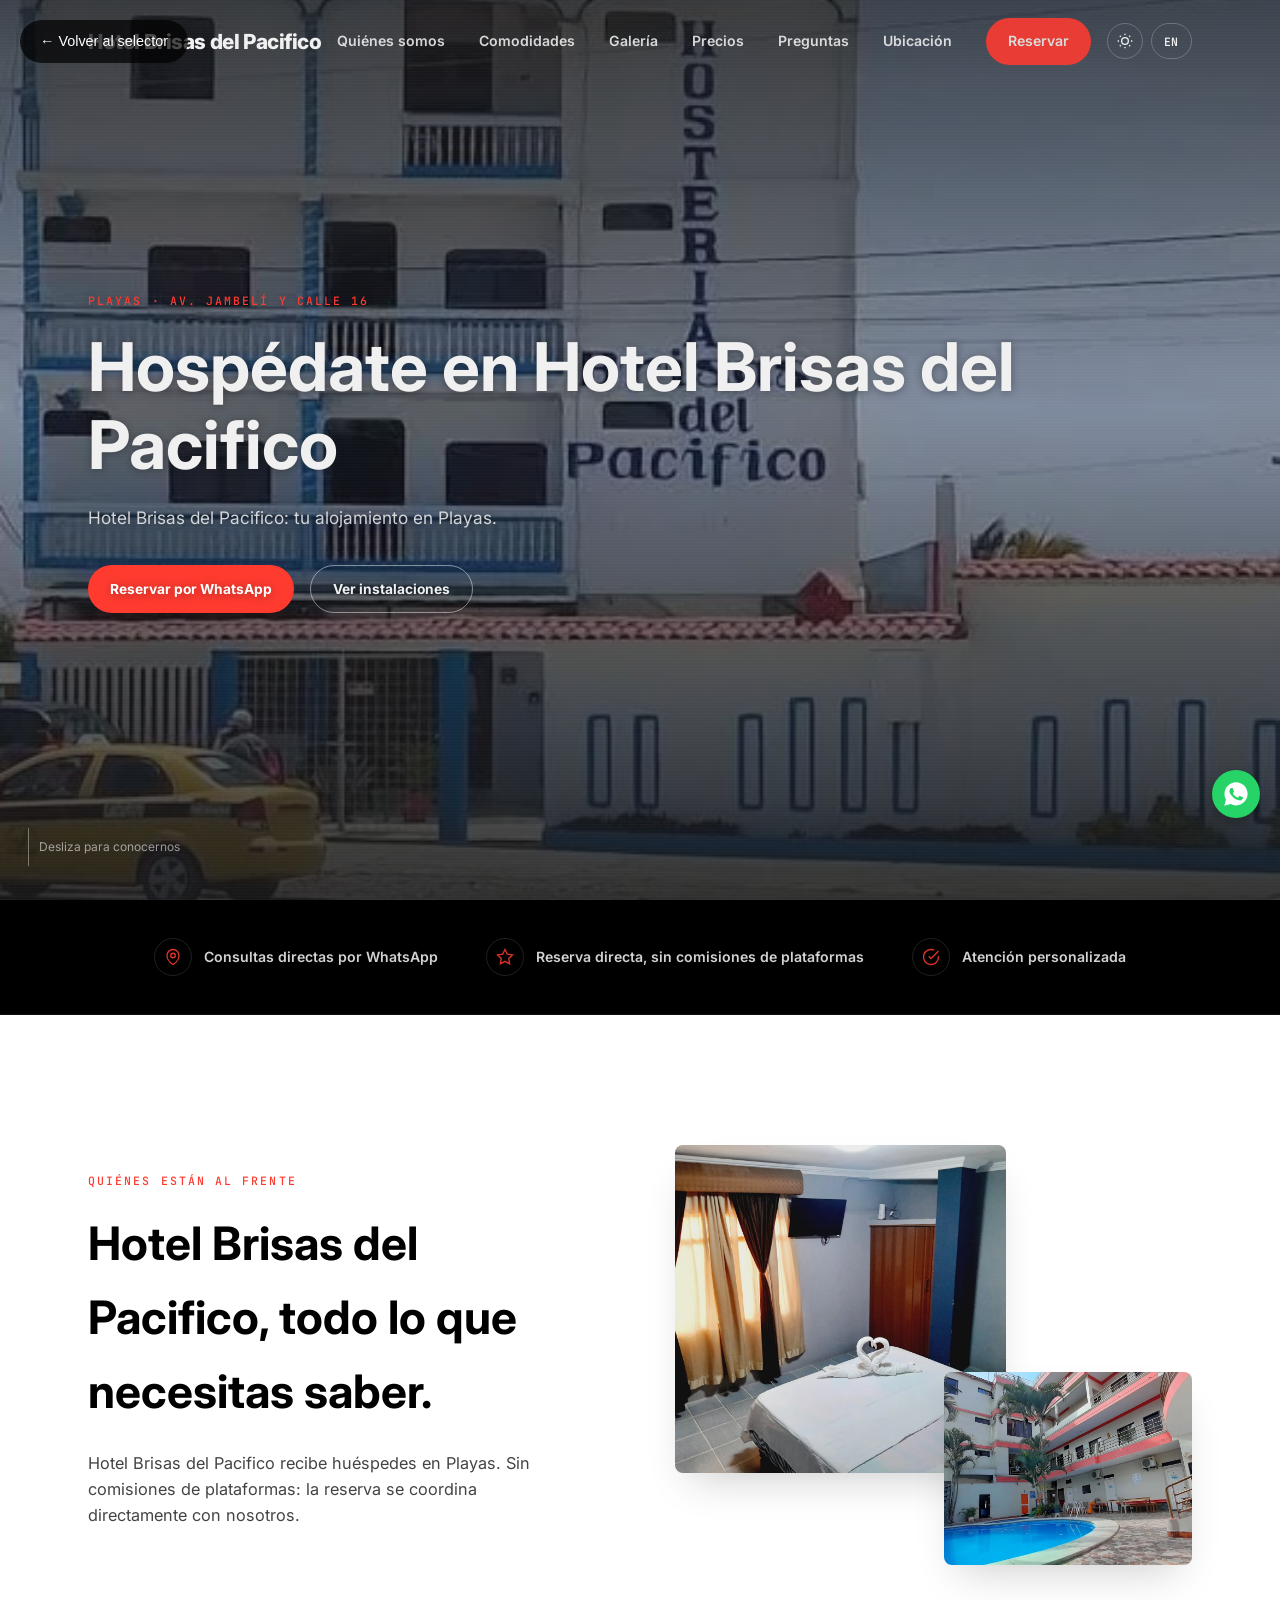
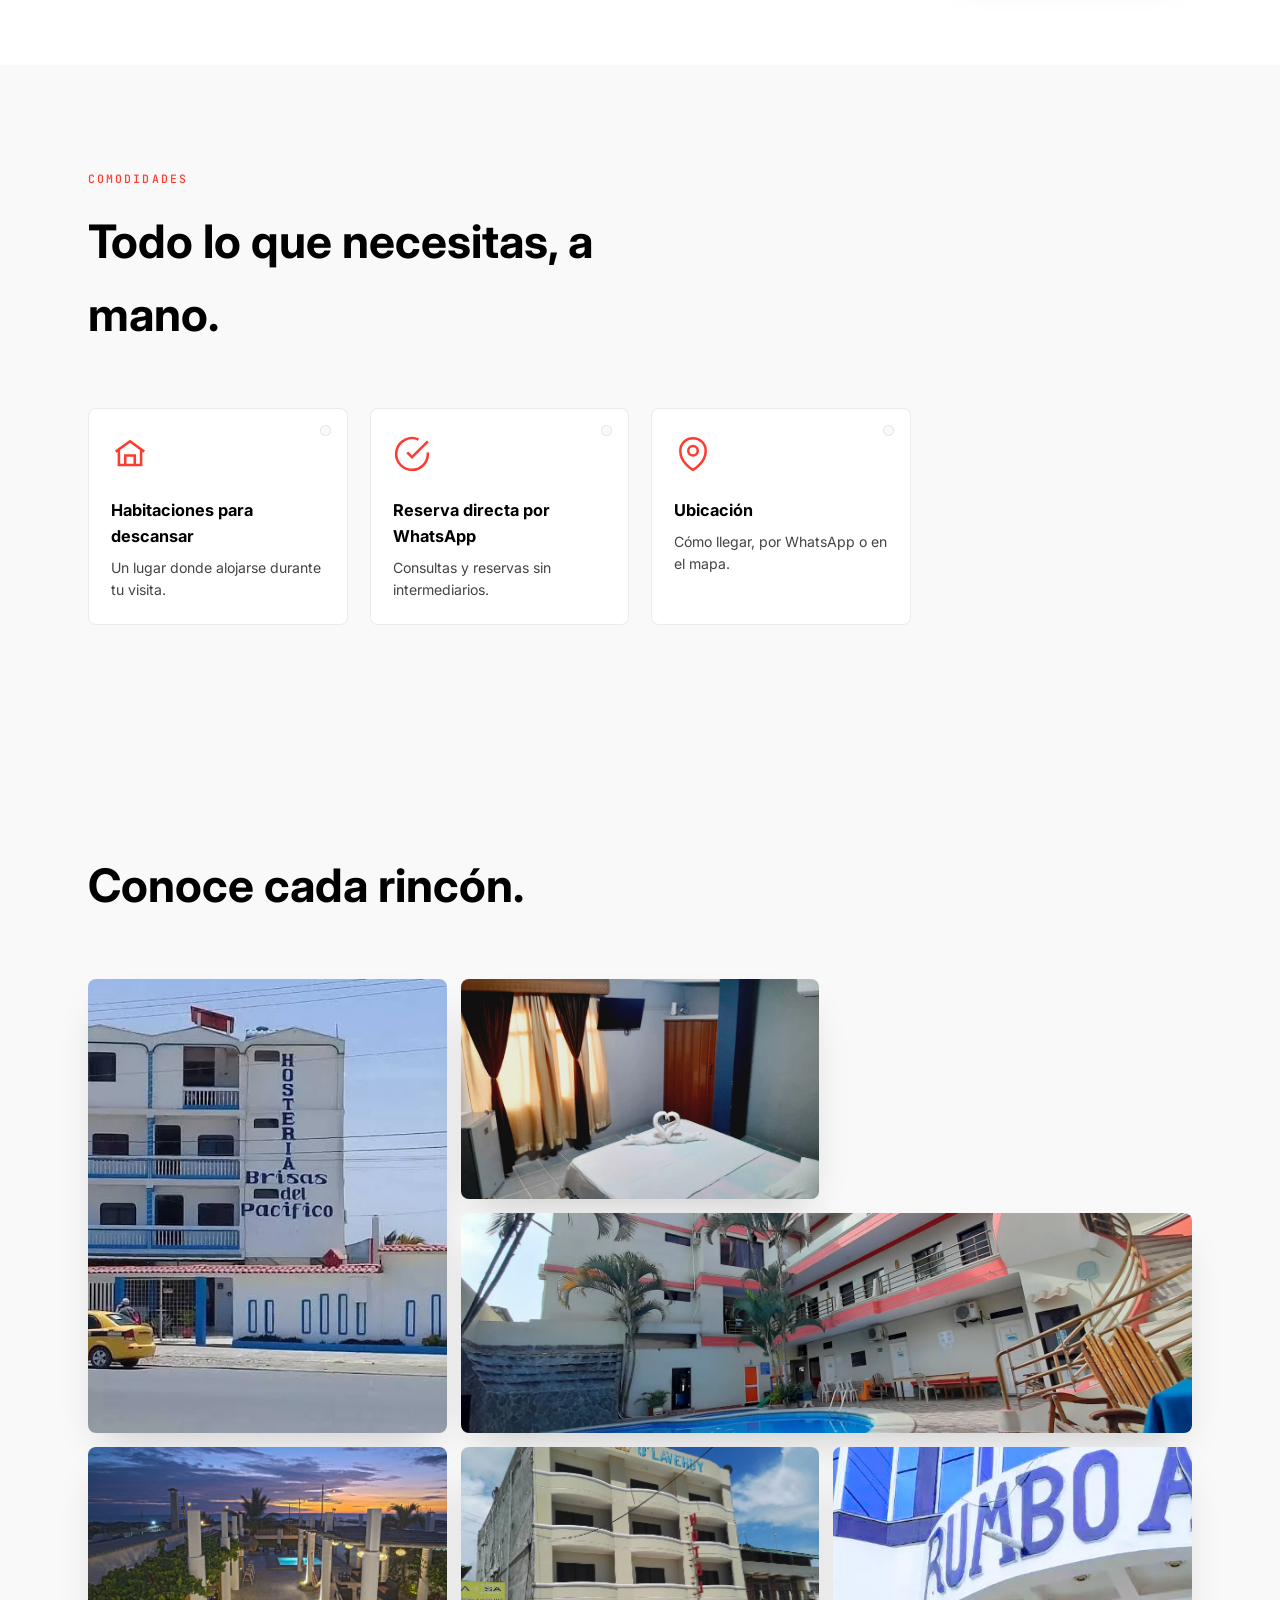
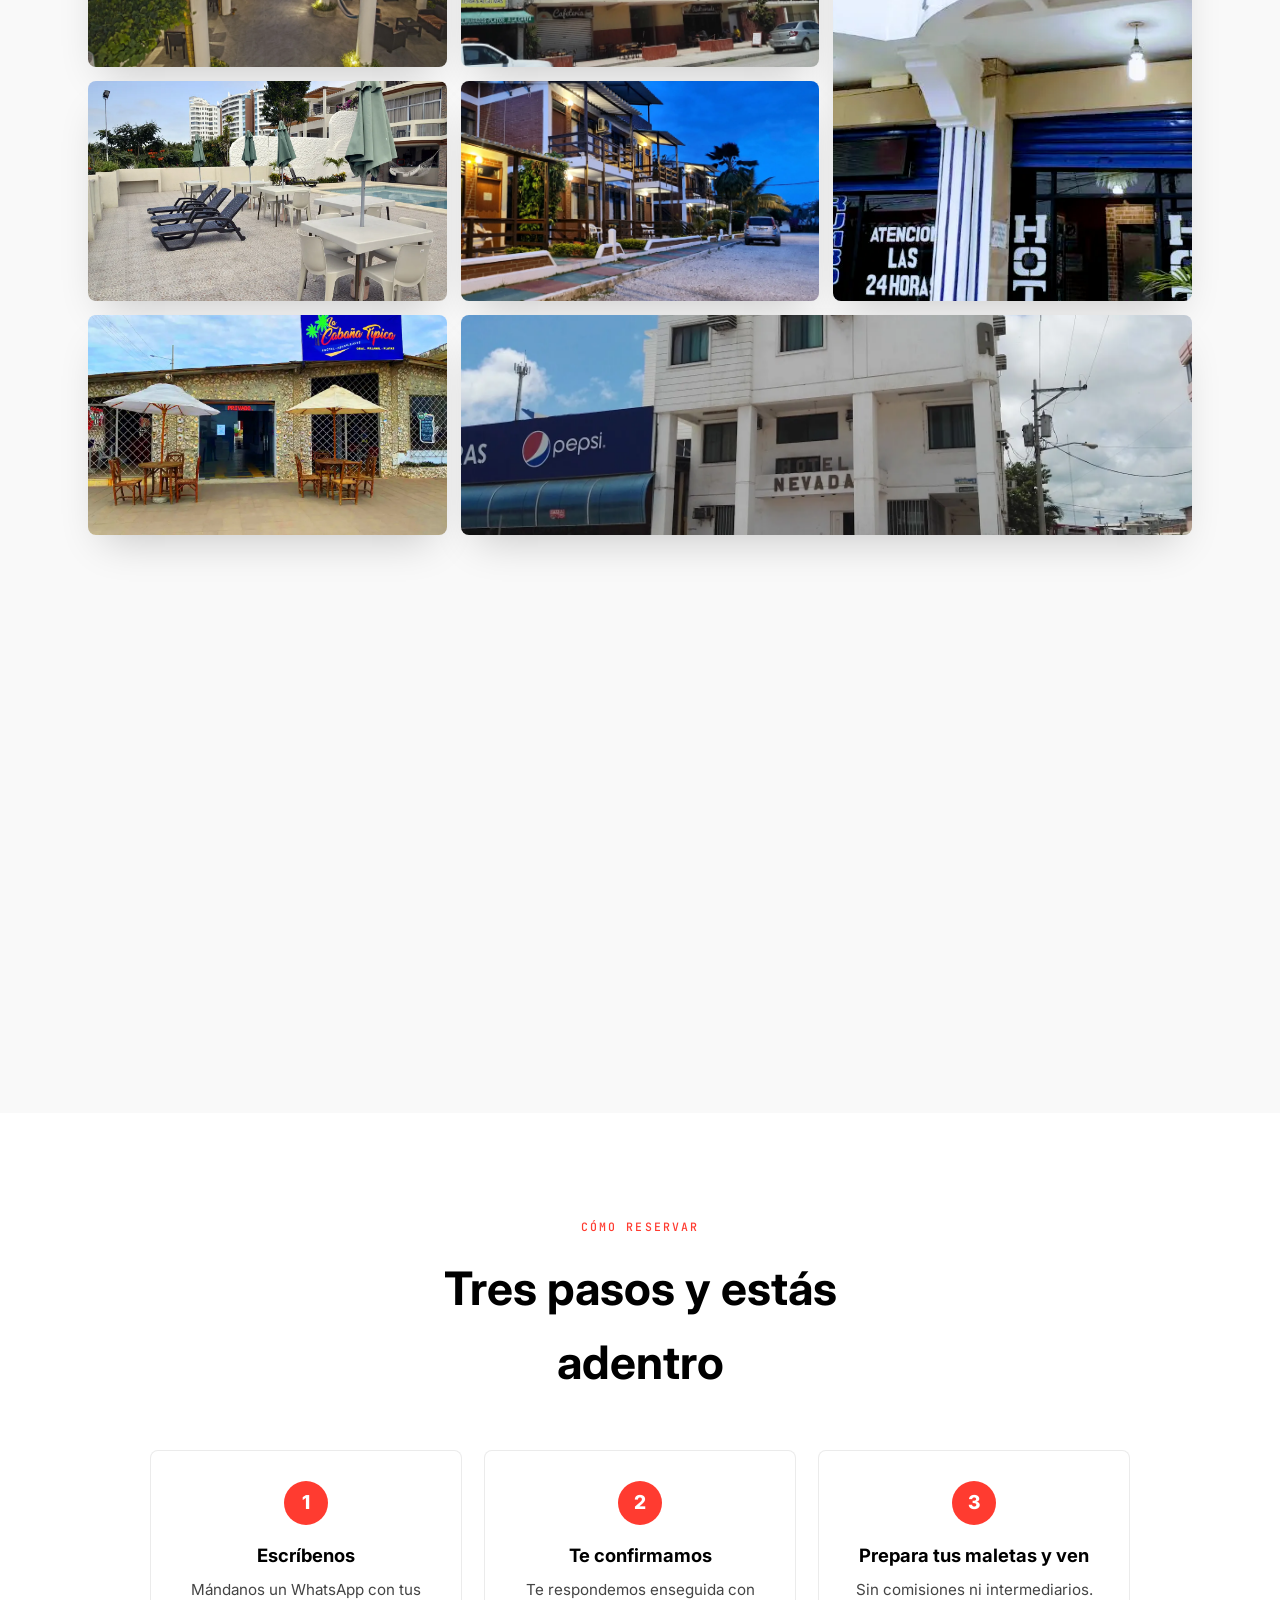
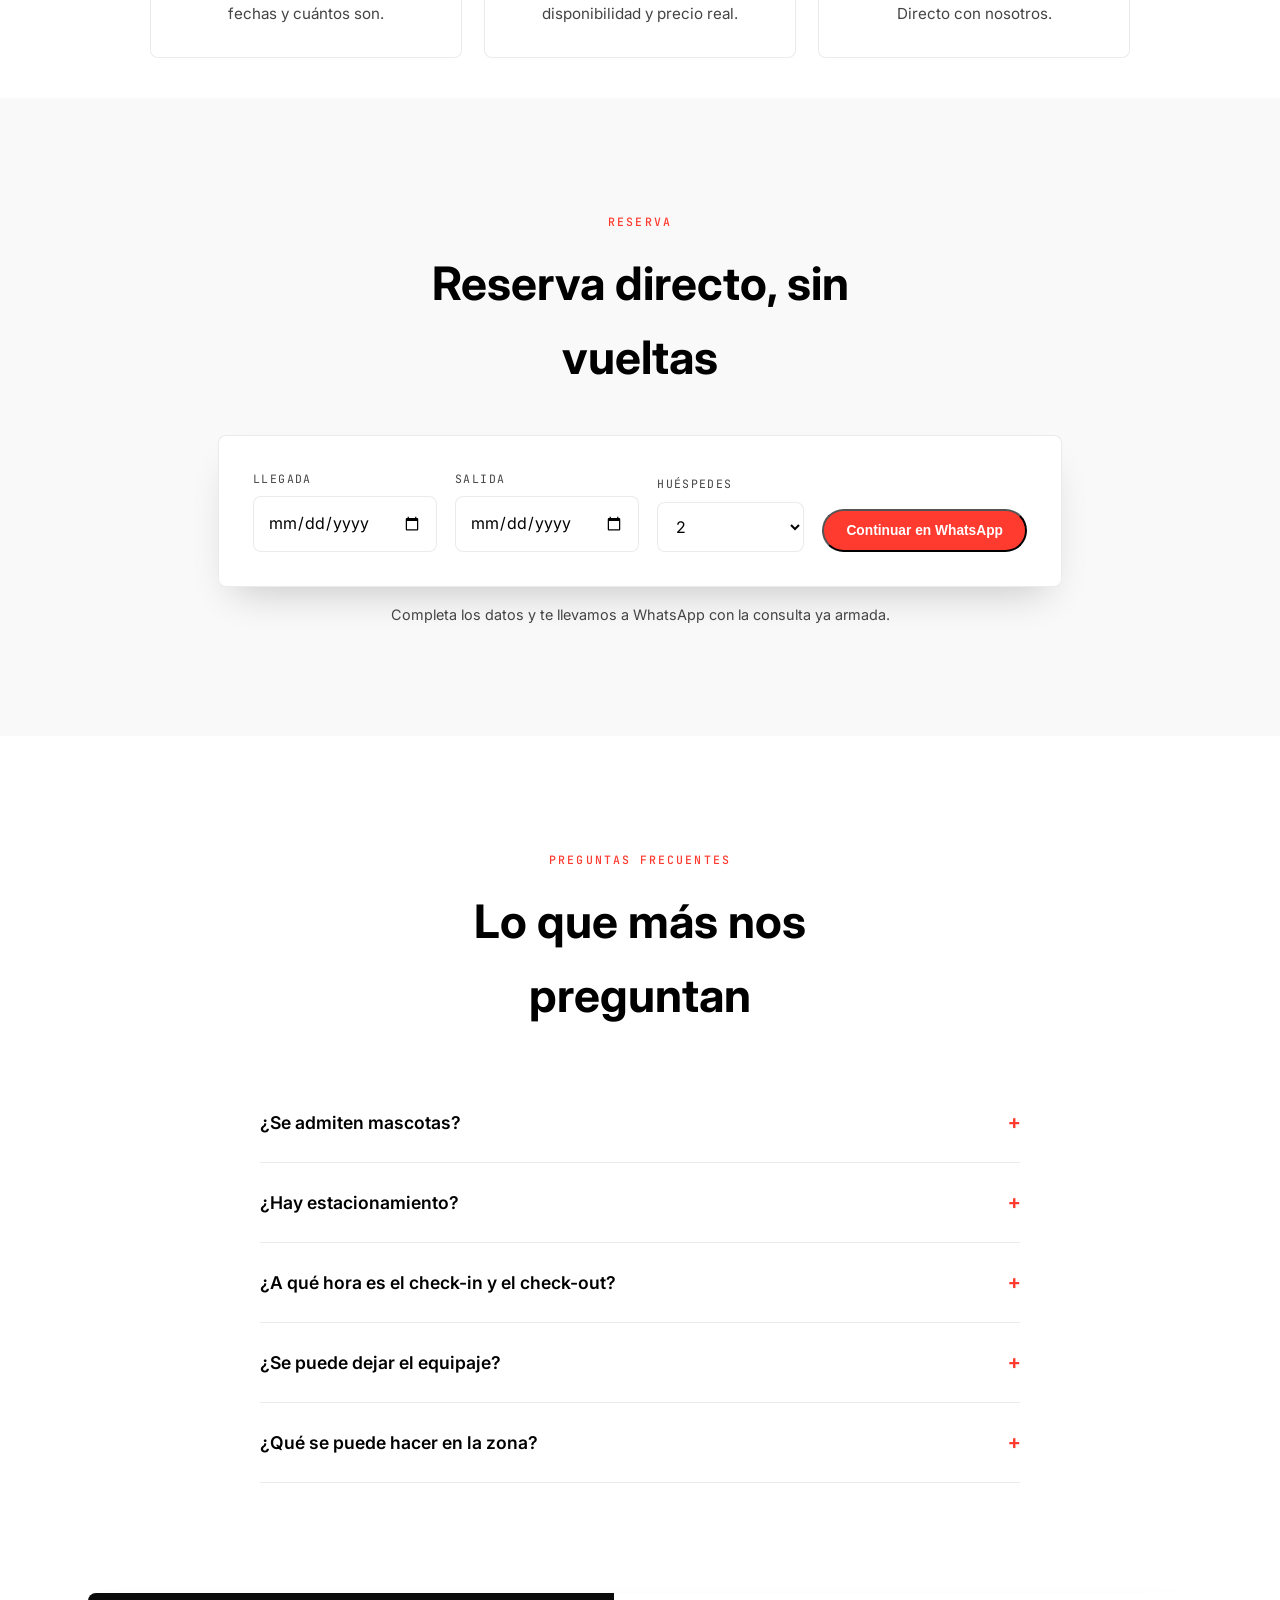
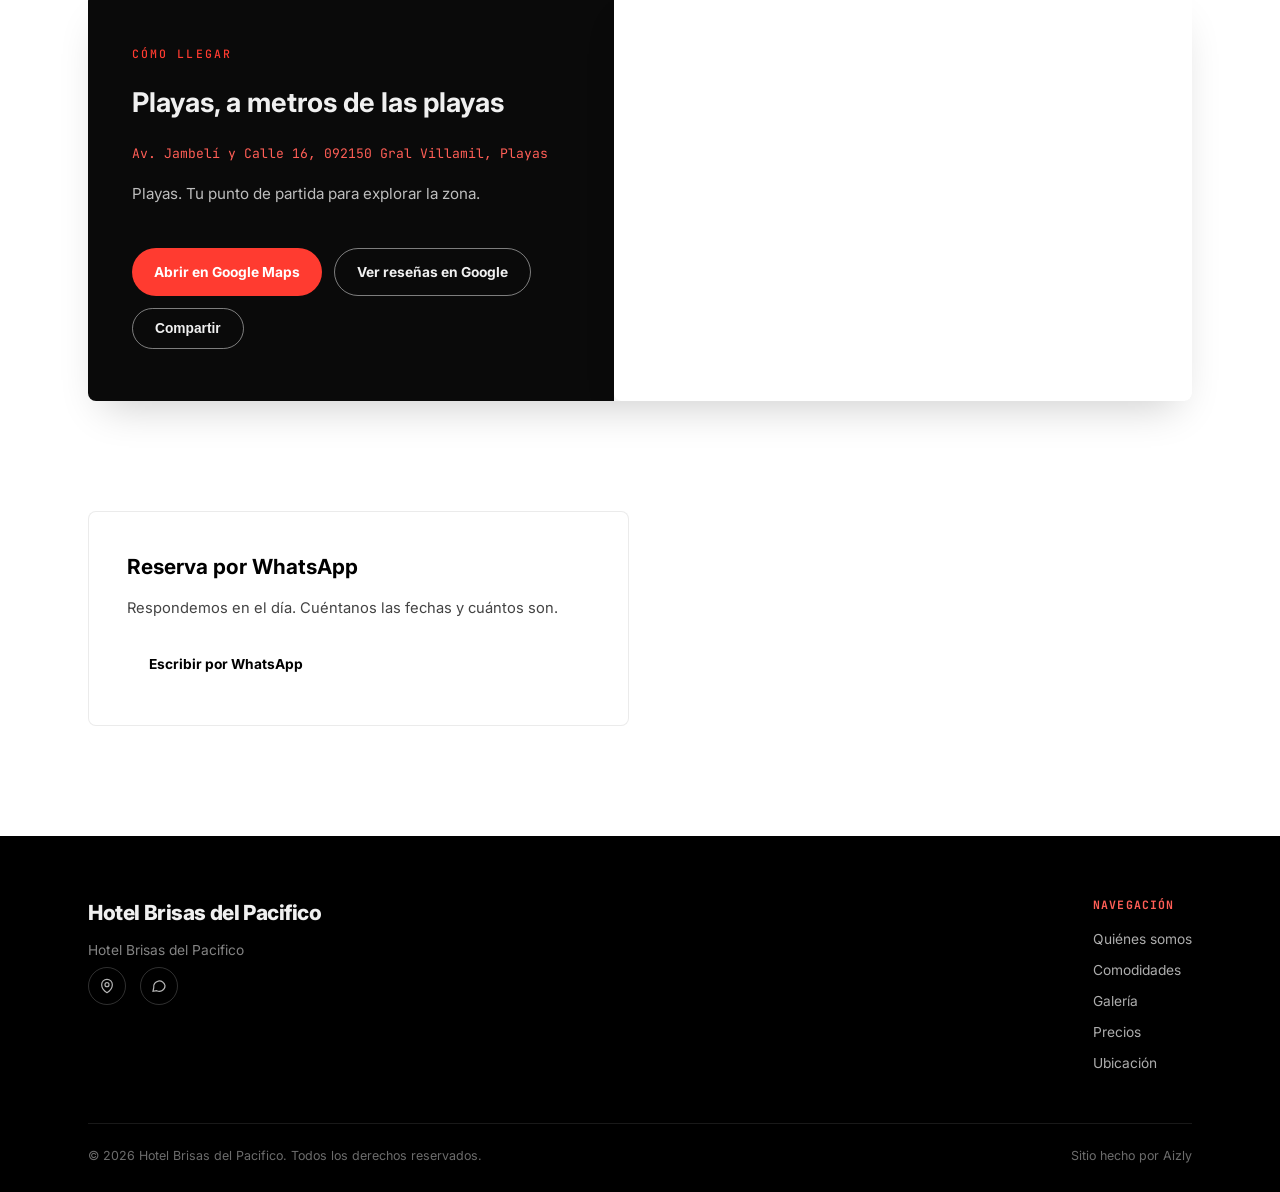
<file: preview-B.html>
﻿<!DOCTYPE html>
<html lang="es-EC">

<head>
  <meta charset="UTF-8">
  <meta name="viewport" content="width=device-width, initial-scale=1.0">
  <title id="meta-title">Cargando...</title>
  <meta name="description" id="meta-description" content="">
  <link rel="canonical" href="">
  <meta name="theme-color" content="#1A1A1A">
  <meta name="apple-mobile-web-app-capable" content="yes">
  <meta name="apple-mobile-web-app-status-bar-style" content="black-translucent">
  <meta name="mobile-web-app-capable" content="yes">

  <script type="application/ld+json" id="schema-json"></script>

  <meta property="og:title" id="og-title" content="">
  <meta property="og:description" id="og-description" content="">
  <meta property="og:url" id="og-url" content="">
  <meta property="og:type" content="website">
  <meta property="og:image" id="og-image" content="">
  <meta property="og:image:width" content="1200">
  <meta property="og:image:height" content="900">
  <meta name="twitter:card" content="summary_large_image">
  <meta name="twitter:title" id="twitter-title" content="">
  <meta name="twitter:description" id="twitter-description" content="">
  <meta name="twitter:image" id="twitter-image" content="">

  <link rel="icon" id="favicon-link"
    href="data:image/svg+xml,%3Csvg xmlns='http://www.w3.org/2000/svg' viewBox='0 0 100 100'%3E%3Crect width='100' height='100' rx='20' fill='%231A1A1A'/%3E%3Cpath d='M30 25 L30 75 M70 25 L70 75 M30 50 L70 50' stroke='%23E53935' stroke-width='7' fill='none' stroke-linecap='round' stroke-linejoin='round'/%3E%3C/svg%3E">
  <link rel="apple-touch-icon"
    href="data:image/svg+xml,%3Csvg xmlns='http://www.w3.org/2000/svg' viewBox='0 0 100 100'%3E%3Crect width='100' height='100' rx='20' fill='%231A1A1A'/%3E%3Cpath d='M30 25 L30 75 M70 25 L70 75 M30 50 L70 50' stroke='%23E53935' stroke-width='7' fill='none' stroke-linecap='round' stroke-linejoin='round'/%3E%3C/svg%3E">

  <link rel="preconnect" href="https://fonts.googleapis.com">
  <link rel="preconnect" href="https://fonts.gstatic.com" crossorigin>
  <link
    href="https://fonts.googleapis.com/css2?family=Inter:wght@400;600;700;800&family=JetBrains+Mono:wght@400;500;600&display=swap"
    rel="stylesheet">

  <link rel="stylesheet" href="B-styles.css">
</head>

<body>

  <div class="scroll-progress" id="scroll-progress"></div>

  <div class="splash" id="splash">
    <div class="splash-logo" id="splash-logo">...</div>
    <div class="splash-spinner"></div>
  </div>

  <header id="header">
    <nav class="wrap">
      <a href="#" class="logo" id="nav-logo">
        <img alt="Logo" style="display:none;width:36px;height:36px;border-radius:50%;margin-right:10px;vertical-align:middle;object-fit:cover;">
        <span id="nav-logo-text"></span>
      </a>
      <ul class="nav-links" id="navLinks">
        <li><a href="#quienes-somos" id="nav-link-about">Quiénes somos</a></li>
        <li><a href="#comodidades" id="nav-link-amenities">Comodidades</a></li>
        <li><a href="#galeria" id="nav-link-gallery">Galería</a></li>
        <li><a href="#precios" id="nav-link-pricing">Precios</a></li>
        <li><a href="#faq" id="nav-link-faq">Preguntas</a></li>
        <li><a href="#ubicacion" id="nav-link-location">Ubicación</a></li>
        <li id="nav-cta-li"><a class="btn btn-accent" id="nav-cta" href="#" target="_blank" rel="noopener">Reservar</a>
        </li>
      </ul>
      <div class="nav-toggles">
        <button class="toggle-btn" id="theme-toggle" aria-label="Cambiar tema">
          <svg id="theme-icon-sun" viewBox="0 0 24 24" fill="none" stroke="currentColor" stroke-width="2">
            <circle cx="12" cy="12" r="5" />
            <path
              d="M12 1v2M12 21v2M4.22 4.22l1.42 1.42M18.36 18.36l1.42 1.42M1 12h2M21 12h2M4.22 19.78l1.42-1.42M18.36 5.64l1.42-1.42" />
          </svg>
          <svg id="theme-icon-moon" viewBox="0 0 24 24" fill="none" stroke="currentColor" stroke-width="2"
            style="display:none;">
            <path d="M21 12.79A9 9 0 1 1 11.21 3 7 7 0 0 0 21 12.79z" />
          </svg>
        </button>
        <button class="toggle-btn lang-btn" id="lang-toggle" aria-label="Cambiar idioma">EN</button>
      </div>
      <button class="burger" id="burger" aria-label="Abrir menú"><span></span><span></span><span></span></button>
    </nav>
  </header>

  <section class="hero">
    <video class="hero-video" autoplay muted loop playsinline preload="none" id="hero-video" poster="">
      <source src="" type="video/mp4" id="hero-video-src">
    </video>
    <div class="hero-overlay"></div>
    <div class="grain"></div>
    <div class="wrap hero-content">
      <span class="eyebrow" id="hero-eyebrow">...</span>
      <h1 id="hero-title">...</h1>
      <p id="hero-subtitle">...</p>
      <div class="hero-social-proof" id="hero-social-proof" style="display:none;">
        <svg viewBox="0 0 24 24" fill="none" stroke="currentColor" stroke-width="1.8">
          <rect x="3" y="3" width="18" height="18" rx="5" />
          <circle cx="12" cy="12" r="4" />
          <circle cx="17.5" cy="6.5" r="1" />
        </svg>
        <span class="count" id="hero-social-proof-text"></span>
      </div>
      <div class="hero-actions" id="hero-actions">
        <a href="#" class="btn btn-accent" id="hero-cta-primary" target="_blank" rel="noopener">...</a>
        <a href="#comodidades" class="btn btn-ghost">Ver instalaciones</a>
      </div>
    </div>
    <div class="scroll-cue">Desliza para conocernos</div>
  </section>

  <section class="trust-bar">
    <div class="wrap">
      <div class="trust-inner reveal" id="trust-bar-inner"></div>
    </div>
  </section>

  <section class="about" id="quienes-somos">
    <div class="wrap about-grid">
      <div class="reveal">
        <span class="eyebrow" id="about-eyebrow">...</span>
        <h2 id="about-title">...</h2>
        <div id="about-paragraphs"></div>
      </div>
      <div class="photo-stack reveal" id="about-photos"></div>
    </div>
  </section>

  <section class="amenities" id="comodidades">
    <div class="wrap">
      <div class="section-head reveal">
        <span class="eyebrow" id="amenities-eyebrow">Comodidades</span>
        <h2 id="amenities-title">Todo lo que necesitas, a mano.</h2>
      </div>
      <div class="tag-grid" id="amenities-grid"></div>
    </div>
  </section>

  <section class="gallery" id="galeria">
    <div class="wrap">
      <div class="section-head reveal">
        <span class="eyebrow" id="gallery-eyebrow">Galería</span>
        <h2 id="gallery-title">Así se vive.</h2>
      </div>
      <div class="gallery-grid" id="gallery-grid"></div>
    </div>
  </section>

  <section class="pricing" id="precios">
    <div class="wrap reveal">
      <div class="seal">
        <span class="amount mono" id="pricing-amount">...</span>
        <span class="per" id="pricing-period">...</span>
      </div>
      <h2 id="pricing-title">...</h2>
      <a href="#" class="btn btn-accent" id="pricing-cta" target="_blank" rel="noopener">...</a>
    </div>
  </section>

  <section class="steps" id="como-reservar">
    <div class="wrap">
      <div class="section-head reveal" style="margin:0 auto 50px;text-align:center;">
        <span class="eyebrow" id="steps-eyebrow">Cómo reservar</span>
        <h2 id="steps-title">Tres pasos y estás adentro</h2>
      </div>
      <div class="steps-grid reveal">
        <div class="step-card">
          <div class="step-num">1</div>
          <h3 id="step1-title">Escríbenos</h3>
          <p id="step1-text">Mándanos un WhatsApp con tus fechas y cuántos son.</p>
        </div>
        <div class="step-card">
          <div class="step-num">2</div>
          <h3 id="step2-title">Te confirmamos</h3>
          <p id="step2-text">Te respondemos enseguida con disponibilidad y precio real.</p>
        </div>
        <div class="step-card">
          <div class="step-num">3</div>
          <h3 id="step3-title">Prepara tus maletas y ven</h3>
          <p id="step3-text">Sin comisiones ni intermediarios. Directo con nosotros.</p>
        </div>
      </div>
    </div>
  </section>

  <section class="booking" id="reservas">
    <div class="wrap reveal">
      <div class="section-head" style="margin:0 auto 40px;text-align:center;">
        <span class="eyebrow" id="booking-eyebrow">Reserva</span>
        <h2 id="booking-title">Reserva directo, sin vueltas</h2>
      </div>
      <form class="booking-form" id="booking-form" novalidate>
        <div class="bk-field">
          <label for="bk-checkin" id="bk-label-checkin">Llegada</label>
          <input type="date" id="bk-checkin" required>
        </div>
        <div class="bk-field">
          <label for="bk-checkout" id="bk-label-checkout">Salida</label>
          <input type="date" id="bk-checkout" required>
        </div>
        <div class="bk-field">
          <label for="bk-guests" id="bk-label-guests">Huéspedes</label>
          <select id="bk-guests"></select>
        </div>
        <button type="submit" class="btn btn-accent" id="bk-submit">Continuar en WhatsApp</button>
      </form>
      <p class="bk-error" id="bk-error" hidden></p>
      <p class="bk-note" id="bk-note">Completa los datos y te llevamos a WhatsApp con la consulta ya armada.</p>
    </div>
  </section>

  <section class="testimonials" id="testimonios">
    <div class="wrap">
      <div class="section-head reveal" style="margin:0 auto 50px;text-align:center;">
        <span class="eyebrow" id="testimonials-eyebrow">Testimonios</span>
        <h2 id="testimonials-title">Lo que dicen nuestros viajeros</h2>
        <p class="tst-meta" id="testimonials-meta" hidden></p>
      </div>
      <div class="testimonials-grid reveal" id="testimonials-grid"></div>
    </div>
  </section>

  <section class="faq" id="faq">
    <div class="wrap">
      <div class="section-head reveal" style="margin:0 auto 50px;text-align:center;">
        <span class="eyebrow" id="faq-eyebrow">Preguntas frecuentes</span>
        <h2 id="faq-title">Lo que más nos preguntan</h2>
      </div>
      <div class="faq-list reveal" id="faq-list"></div>
    </div>
  </section>

  <section class="location" id="ubicacion">
    <div class="wrap">
      <div class="loc-grid reveal">
        <div class="loc-info">
          <span class="eyebrow" id="loc-eyebrow">Cómo llegar</span>
          <h3 id="loc-title">...</h3>
          <p class="addr" id="loc-address">...</p>
          <p id="loc-description">...</p>
          <div id="loc-highlights"></div>
          <div class="loc-actions">
            <a href="#" class="btn btn-accent" id="loc-maps-btn" target="_blank"
              rel="noopener">Abrir en Google Maps</a>
            <a href="#" class="btn btn-ghost" id="loc-reviews-btn" target="_blank"
              rel="noopener">Ver reseñas en Google</a>
            <button class="btn btn-ghost" id="share-btn"><i class="fas fa-share-alt"></i> Compartir</button>
          </div>
        </div>
        <div class="map-embed">
          <div class="map-overlay">
            <div class="pin-badge">
              <svg viewBox="0 0 24 24" fill="none" stroke="currentColor" stroke-width="2">
                <path d="M21 10c0 7-9 13-9 13s-9-6-9-13a9 9 0 0 1 18 0z" />
                <circle cx="12" cy="10" r="3" />
              </svg>
              <span id="loc-map-text">Ver ubicación</span>
            </div>
          </div>
        </div>
      </div>
    </div>
  </section>

  <section class="contact">
    <div class="wrap">
      <div class="contact-grid reveal" id="contact-grid"></div>
    </div>
  </section>

  <footer>
    <div class="wrap">
      <div class="foot-top">
        <div class="foot-brand">
          <a href="#" class="logo" id="foot-logo">...</a>
          <p id="foot-description">...</p>
          <div class="social-row" id="social-row"></div>
        </div>
        <div class="foot-cols" id="foot-cols">
          <div class="foot-col">
            <h4>Navegación</h4>
            <a href="#quienes-somos">Quiénes somos</a>
            <a href="#comodidades">Comodidades</a>
            <a href="#galeria">Galería</a>
            <a href="#precios">Precios</a>
            <a href="#ubicacion">Ubicación</a>
          </div>
        </div>
      </div>
      <div class="foot-bottom">
        <span id="foot-copyright">...</span>
        <span id="foot-made-by">...</span>
      </div>
    </div>
  </footer>

  <a href="#" class="wa-float" target="_blank" rel="noopener" aria-label="WhatsApp" id="wa-float">
    <svg width="28" height="28" viewBox="0 0 24 24" fill="white">
      <path
        d="M12.04 2C6.58 2 2.13 6.45 2.13 11.91c0 1.77.46 3.42 1.27 4.86L2 22l5.36-1.4a9.86 9.86 0 0 0 4.68 1.19h.01c5.46 0 9.91-4.45 9.91-9.91S17.5 2 12.04 2zm5.8 14.15c-.24.68-1.4 1.3-1.93 1.36-.5.06-1.03.24-3.44-.72-2.9-1.16-4.77-4.1-4.92-4.29-.14-.19-1.17-1.55-1.17-2.96 0-1.4.74-2.09 1-2.38.26-.28.57-.35.76-.35.19 0 .38 0 .55.01.18.01.42-.07.65.5.24.58.82 2 .89 2.14.07.14.12.31.02.5-.1.19-.15.31-.29.48-.14.17-.3.37-.43.5-.14.14-.29.29-.12.57.17.28.75 1.24 1.62 2 1.11.99 2.05 1.3 2.33 1.44.28.14.44.12.6-.07.17-.19.71-.83.9-1.11.19-.28.38-.24.64-.14.26.1 1.65.78 1.93.92.28.14.47.21.54.33.07.12.07.68-.17 1.36z" />
    </svg>
  </a>

  <div class="lightbox" id="lightbox">
    <button class="lb-close" id="lb-close" aria-label="Cerrar">&times;</button>
    <button class="lb-prev" id="lb-prev" aria-label="Anterior">&#8249;</button>
    <button class="lb-next" id="lb-next" aria-label="Siguiente">&#8250;</button>
    <div class="lb-content" id="lb-content"></div>
    <div class="lb-counter" id="lb-counter"></div>
  </div>

  <div class="mobile-bar">
    <a href="#" id="mobile-bar-link">
      <svg viewBox="0 0 24 24" fill="currentColor">
        <path
          d="M12.04 2C6.58 2 2.13 6.45 2.13 11.91c0 1.77.46 3.42 1.27 4.86L2 22l5.36-1.4a9.86 9.86 0 0 0 4.68 1.19h.01c5.46 0 9.91-4.45 9.91-9.91S17.5 2 12.04 2z" />
      </svg>
      <span id="mobile-bar-text">Reservar ahora</span>
    </a>
  </div>

  <script src="config-data.js"></script>
  <script src="js/main-B.js"></script>
<style>.preview-back-btn{position:fixed;top:20px;left:20px;z-index:10000;background:rgba(0,0,0,0.7);color:#fff;padding:10px 20px;border-radius:30px;text-decoration:none;font-family:Poppins,sans-serif;font-size:0.9rem;}.preview-back-btn:hover{background:rgba(0,0,0,0.9);}</style><a href="index.html" class="preview-back-btn">← Volver al selector</a></body>

</html>
</file>
<file: css/switcher.css>
/* ===== Template Switcher ===== */

.sw-modal {
    position: fixed;
    inset: 0;
    background: rgba(0, 0, 0, 0.88);
    z-index: 99999;
    display: flex;
    align-items: center;
    justify-content: center;
    padding: 20px;
    animation: swFadeIn 0.3s ease;
}

@keyframes swFadeIn {
    from { opacity: 0; }
    to { opacity: 1; }
}

.sw-content {
    background: #fff;
    border-radius: 24px;
    padding: 44px 36px 36px;
    max-width: 920px;
    width: 100%;
    max-height: 90vh;
    overflow-y: auto;
    position: relative;
    box-shadow: 0 25px 80px rgba(0, 0, 0, 0.4);
    animation: swSlideUp 0.35s ease;
}

@keyframes swSlideUp {
    from { opacity: 0; transform: translateY(30px); }
    to { opacity: 1; transform: translateY(0); }
}

.sw-close {
    position: absolute;
    top: 18px;
    right: 18px;
    background: #f5f5f5;
    border: none;
    font-size: 1rem;
    color: #666;
    cursor: pointer;
    width: 36px;
    height: 36px;
    border-radius: 50%;
    display: flex;
    align-items: center;
    justify-content: center;
    transition: background 0.2s, color 0.2s;
    z-index: 1;
}

.sw-close:hover {
    background: #e0e0e0;
    color: #333;
}

.sw-header {
    text-align: center;
    margin-bottom: 28px;
}

.sw-header h2 {
    font-family: 'Inter', 'Manrope', sans-serif;
    font-size: 1.7rem;
    font-weight: 700;
    color: #1a1a2e;
    margin-bottom: 8px;
}

.sw-header p {
    color: #777;
    font-size: 0.92rem;
    max-width: 420px;
    margin: 0 auto;
    line-height: 1.4;
}

/* Grid de cards - Desktop: 3 columnas */
.sw-grid {
    display: grid;
    grid-template-columns: repeat(3, 1fr);
    gap: 18px;
}

.sw-card {
    border: 2px solid #eee;
    border-radius: 14px;
    overflow: hidden;
    transition: transform 0.3s, box-shadow 0.3s, border-color 0.3s;
    cursor: pointer; /* Cambiado de default a pointer */
}

.sw-card:hover {
    transform: translateY(-4px);
    box-shadow: 0 10px 30px rgba(0, 0, 0, 0.1);
    border-color: #667eea; /* Añadido efecto hover */
}

.sw-card.sw-active {
    border-color: #667eea;
    box-shadow: 0 0 0 3px rgba(102, 126, 234, 0.2);
}

/* Preview mockup - Desktop */
.sw-card-preview {
    width: 100%;
    height: 220px;
    overflow: hidden;
    position: relative;
    background: #111;
}

.sw-mock {
    width: 100%;
    height: 100%;
    overflow: hidden;
    border-radius: 0;
}

/* Card body - Desktop */
.sw-card-body {
    padding: 14px 16px 16px;
    text-align: center;
}

.sw-card-body h3 {
    font-family: 'Inter', 'Manrope', sans-serif;
    font-weight: 700;
    font-size: 1.05rem;
    color: #1a1a2e;
    margin-bottom: 4px;
}

.sw-card-body p {
    font-size: 0.78rem;
    color: #888;
    margin-bottom: 12px;
    line-height: 1.3;
}

.sw-card-btn {
    display: inline-flex;
    align-items: center;
    gap: 7px;
    background: #667eea;
    color: #fff;
    border: none;
    padding: 9px 20px;
    border-radius: 25px;
    font-size: 0.82rem;
    font-weight: 600;
    cursor: pointer;
    transition: background 0.2s, transform 0.2s;
    font-family: inherit;
}

.sw-card-btn:hover {
    background: #5a6fd6;
    transform: scale(1.03);
}

.sw-active .sw-card-btn {
    background: #e8f5e9;
    color: #2e7d32;
}

/* Botón cambiar plantilla */
.sw-change-btn {
    position: fixed;
    bottom: 24px;
    left: 24px;
    background: rgba(0, 0, 0, 0.75);
    color: #fff;
    border: none;
    padding: 12px 22px;
    border-radius: 30px;
    font-size: 0.88rem;
    font-weight: 600;
    cursor: pointer;
    z-index: 9998;
    display: flex;
    align-items: center;
    gap: 8px;
    font-family: 'Inter', 'Manrope', sans-serif;
    transition: background 0.2s, transform 0.2s;
    backdrop-filter: blur(8px);
}

.sw-change-btn:hover {
    background: rgba(0, 0, 0, 0.9);
    transform: scale(1.03);
}

/* ===== Mobile: 3 filas que llenan la pantalla ===== */
@media (max-width: 720px) {
    .sw-modal {
        padding: 0;
        align-items: stretch;
    }

    .sw-content {
        border-radius: 0;
        padding: 0;
        max-height: 100vh;
        height: 100vh;
        display: flex;
        flex-direction: column;
    }

    .sw-close {
        position: fixed;
        top: 12px;
        right: 12px;
        width: 32px;
        height: 32px;
        font-size: 0.9rem;
        background: rgba(0, 0, 0, 0.5);
        color: #fff;
        z-index: 10;
    }

    .sw-close:hover {
        background: rgba(0, 0, 0, 0.7);
    }

    .sw-header {
        margin-bottom: 0;
        padding: 14px 16px 10px;
        flex-shrink: 0;
    }

    .sw-header h2 {
        font-size: 1.15rem;
        margin-bottom: 4px;
    }

    .sw-header p {
        font-size: 0.75rem;
    }

    .sw-grid {
        grid-template-columns: 1fr;
        grid-template-rows: repeat(3, auto);
        gap: 12px;
        padding: 0 16px 16px;
        flex: 1;
        min-height: 0;
    }

    .sw-card {
        border-radius: 10px;
        display: flex;
        flex-direction: column;
        position: relative;
        min-height: 0;
    }

    .sw-card:hover {
        transform: none;
    }

    .sw-card-preview {
        flex: 1;
        min-height: 0;
        border-radius: 10px 10px 0 0;
    }

    .sw-mock {
        border-radius: 10px 10px 0 0;
    }

    .sw-card-body {
        position: absolute;
        bottom: 0;
        left: 0;
        right: 0;
        padding: 20px 14px 10px;
        background: linear-gradient(transparent, rgba(0, 0, 0, 0.7));
        display: flex;
        align-items: center;
        justify-content: space-between;
        gap: 10px;
    }

    .sw-card-body h3 {
        color: #fff;
        font-size: 0.9rem;
        margin-bottom: 0;
    }

    .sw-card-body p {
        display: none;
    }

    .sw-card-btn {
        padding: 7px 16px;
        font-size: 0.78rem;
        flex-shrink: 0;
    }

    .sw-active .sw-card-btn {
        background: rgba(255, 255, 255, 0.9);
        color: #2e7d32;
    }
}

/* ===== Muy chico ===== */
@media (max-width: 380px) {
    .sw-header {
        padding: 10px 12px 8px;
    }

    .sw-header h2 {
        font-size: 1.05rem;
    }

    .sw-grid {
        padding: 0 6px 6px;
        gap: 5px;
    }
}
</file>
<file: B-styles.css>
:root {
  --bg-dark: #000000;
  --bg-dark-alt: #0A0A0A;
  --bg-card: #111111;
  --accent: #FF3B30; /* Bright, punchy red */
  --accent-soft: #FF5E56;
  --paper: #FFFFFF;
  --paper-warm: #F9F9F9;
  --ink: #000000;
  --ink-soft: #444444;
  --line: rgba(0, 0, 0, 0.08);
  --radius: 8px;
  --shadow: 0 20px 40px -15px rgba(0, 0, 0, 0.2);
  --card-bg: var(--paper);
  --section-alt-bg: var(--paper-warm);
  --header-scrolled-bg: rgba(255, 255, 255, 0.96);
  --header-scrolled-shadow: 0 4px 15px -5px rgba(0, 0, 0, 0.1);
}

[data-theme="dark"] {
  --paper: #050505;
  --paper-warm: #111111;
  --ink: #FFFFFF;
  --ink-soft: #A0A0A0;
  --line: rgba(255, 255, 255, 0.08);
  --shadow: 0 16px 48px -16px rgba(0, 0, 0, 0.7);
  --card-bg: #111111;
  --section-alt-bg: #0A0A0A;
  --header-scrolled-bg: rgba(5, 5, 5, 0.96);
  --header-scrolled-shadow: 0 6px 20px -10px rgba(0, 0, 0, 0.4);
}

* {
  margin: 0;
  padding: 0;
  box-sizing: border-box;
}

html {
  scroll-behavior: smooth;
  overflow-x: hidden;
}

body {
  font-family: 'Inter', -apple-system, BlinkMacSystemFont, sans-serif;
  background: var(--paper);
  color: var(--ink);
  line-height: 1.6;
  overflow-x: hidden;
}

h1,
h2,
h3,
.display {
  font-family: 'Inter', sans-serif;
  font-weight: 700;
}

.mono {
  font-family: 'JetBrains Mono', monospace;
}

a {
  text-decoration: none;
  color: inherit;
}

ul {
  list-style: none;
}

img {
  max-width: 100%;
  display: block;
}

section {
  position: relative;
}

.wrap {
  max-width: 1160px;
  margin: 0 auto;
  padding: 0 28px;
}

.eyebrow {
  font-family: 'JetBrains Mono', monospace;
  text-transform: uppercase;
  letter-spacing: 0.18em;
  font-size: 0.72rem;
  color: var(--accent);
  font-weight: 500;
}

.reveal {
  opacity: 0;
  transform: translateY(28px);
  transition: opacity .8s ease, transform .8s ease;
}

.reveal.in {
  opacity: 1;
  transform: translateY(0);
}

@media (prefers-reduced-motion: reduce) {
  .reveal {
    opacity: 1;
    transform: none;
    transition: none;
  }
  html {
    scroll-behavior: auto;
  }
}

.trust-bar {
  background: var(--bg-dark);
  padding: 38px 0;
  text-align: center;
  border-bottom: 1px solid rgba(240, 240, 240, 0.06);
}

[data-theme="dark"] .trust-bar {
  background: #0D0D0D;
}

.trust-inner {
  display: flex;
  justify-content: center;
  align-items: center;
  gap: 48px;
  flex-wrap: wrap;
}

.trust-item {
  display: flex;
  align-items: center;
  gap: 12px;
  color: #F0F0F0;
  font-size: 0.88rem;
  font-weight: 600;
  opacity: 0.88;
}

.trust-item .trust-icon {
  width: 38px;
  height: 38px;
  border-radius: 50%;
  border: 1.5px solid rgba(240, 240, 240, 0.15);
  display: flex;
  align-items: center;
  justify-content: center;
  flex-shrink: 0;
  color: var(--accent);
}

.trust-item .trust-icon svg {
  width: 18px;
  height: 18px;
}

.mobile-bar {
  display: none;
  position: fixed;
  bottom: 0;
  left: 0;
  right: 0;
  z-index: 9998;
  background: var(--bg-dark);
  padding: 10px;
  box-shadow: 0 -2px 10px rgba(0,0,0,0.2);
}

.mobile-bar a {
  display: flex;
  align-items: center;
  justify-content: center;
  gap: 8px;
  background: var(--accent);
  color: #fff;
  padding: 8px;
  border-radius: 999px;
  font-weight: 700;
  font-size: 0.85rem;
  text-decoration: none;
}

.mobile-bar a svg {
  width: 18px;
  height: 18px;
  flex-shrink: 0;
}

.wa-float {
  position: fixed;
  bottom: 82px;
  right: 20px;
  z-index: 9999;
  width: 48px;
  height: 48px;
  border-radius: 50%;
  background: #25D366;
  display: flex;
  align-items: center;
  justify-content: center;
  box-shadow: 0 4px 12px rgba(0,0,0,0.25);
  transition: transform 0.2s;
}

.wa-float:hover {
  transform: scale(1.08);
}

@media (max-width:720px) {
  .mobile-bar {
    display: block;
  }
  body {
    padding-bottom: 70px;
  }
}

header {
  position: fixed;
  top: 0;
  left: 0;
  right: 0;
  z-index: 100;
  padding: 18px 0;
  transition: background .35s ease, padding .35s ease, box-shadow .35s ease;
}

header.scrolled {
  background: var(--header-scrolled-bg);
  backdrop-filter: blur(14px) saturate(180%);
  -webkit-backdrop-filter: blur(14px) saturate(180%);
  padding: 12px 0;
  box-shadow: var(--header-scrolled-shadow);
}

nav.wrap {
  display: flex;
  align-items: center;
  justify-content: space-between;
}

.logo {
  font-family: 'Inter', sans-serif;
  font-weight: 800;
  font-size: 1.3rem;
  color: #F0F0F0;
  letter-spacing: -0.02em;
  transition: color .35s ease;
  white-space: normal; /* Permitir wrap */
  word-break: break-word; /* Romper palabras largas si es necesario */
}

header.scrolled .logo {
  color: var(--ink);
}

.nav-links {
  display: flex;
  gap: 34px;
  align-items: center;
}

.nav-links a {
  font-size: 0.88rem;
  font-weight: 600;
  color: #F0F0F0;
  transition: color .35s ease, opacity .2s ease;
  opacity: 0.88;
}

header.scrolled .nav-links a {
  color: var(--ink);
}

.nav-links a:hover {
  opacity: 1;
}

.nav-toggles {
  display: flex;
  gap: 8px;
  align-items: center;
}

.toggle-btn {
  width: 36px;
  height: 36px;
  border-radius: 50%;
  border: 1.5px solid rgba(240, 240, 240, 0.25);
  background: transparent;
  color: #F0F0F0;
  cursor: pointer;
  display: flex;
  align-items: center;
  justify-content: center;
  transition: background .2s, border-color .2s;
}

.toggle-btn:hover {
  background: rgba(240, 240, 240, 0.1);
  border-color: var(--accent);
}

.toggle-btn svg {
  width: 16px;
  height: 16px;
}

.lang-btn {
  width: auto;
  padding: 0 12px;
  border-radius: 999px;
  height: 36px;
  font-family: 'JetBrains Mono', monospace;
  font-size: 0.72rem;
  font-weight: 600;
  letter-spacing: 0.05em;
}

header.scrolled .toggle-btn {
  border-color: rgba(26, 26, 26, 0.25);
  color: var(--ink);
}

header.scrolled .toggle-btn:hover {
  background: rgba(26, 26, 26, 0.06);
}

[data-theme="dark"] header.scrolled .toggle-btn {
  border-color: rgba(240, 240, 240, 0.15);
  color: var(--ink);
}

[data-theme="dark"] header.scrolled .toggle-btn:hover {
  background: rgba(240, 240, 240, 0.08);
}

[data-theme="dark"] header.scrolled .logo {
  color: var(--ink);
}

[data-theme="dark"] header.scrolled .nav-links a {
  color: var(--ink);
}

[data-theme="dark"] header.scrolled .burger span {
  background: var(--ink);
}

.btn {
  display: inline-flex;
  align-items: center;
  gap: 8px;
  padding: 12px 22px;
  border-radius: 999px;
  font-weight: 700;
  font-size: 0.86rem;
  transition: transform .25s ease, box-shadow .25s ease;
}

.btn-accent {
  background: var(--accent);
  color: #fff;
}

.btn-accent:hover {
  transform: translateY(-2px);
  box-shadow: 0 12px 24px -10px rgba(229, 57, 53, 0.5);
}

.btn-ghost {
  border: 1.5px solid rgba(240, 240, 240, 0.5);
  color: #F0F0F0;
  background: transparent;
}

header.scrolled .btn-ghost {
  border-color: var(--bg-dark);
  color: var(--bg-dark);
}

[data-theme="dark"] .btn-ghost {
  border-color: rgba(240, 240, 240, 0.25);
  color: var(--ink);
}

[data-theme="dark"] header.scrolled .btn-ghost {
  border-color: var(--ink);
  color: var(--ink);
}

.burger {
  display: none;
  width: 26px;
  height: 20px;
  position: relative;
  cursor: pointer;
  background: none;
  border: none;
}

.burger span {
  position: absolute;
  left: 0;
  right: 0;
  height: 2px;
  background: var(--paper);
  transition: .3s;
}

header.scrolled .burger span {
  background: var(--bg-dark);
}

.burger span:nth-child(1) { top: 0; }
.burger span:nth-child(2) { top: 9px; }
.burger span:nth-child(3) { top: 18px; }

.hero {
  height: 100vh;
  min-height: 640px;
  display: flex;
  align-items: center;
  position: relative;
  overflow: hidden;
  background: var(--bg-dark);
}

.hero-video {
  position: absolute;
  inset: 0;
  width: 100%;
  height: 100%;
  object-fit: cover;
  z-index: 0;
  background: var(--bg-dark);
}

.hero.no-video::before {
  content: '';
  position: absolute;
  inset: 0;
  background: linear-gradient(135deg, #1A1A1A 0%, #2D2D2D 25%, #1A1A1A 50%, #111111 75%, #1A1A1A 100%);
  background-size: 400% 400%;
  animation: gradientShift 8s ease infinite;
  z-index: 0;
}

@keyframes gradientShift {
  0%, 100% { background-position: 0% 50%; }
  25% { background-position: 100% 0%; }
  50% { background-position: 100% 100%; }
  75% { background-position: 0% 100%; }
}

.hero-overlay {
  position: absolute;
  inset: 0;
  z-index: 1;
  background: linear-gradient(180deg, rgba(26, 26, 26, 0.75) 0%, rgba(26, 26, 26, 0.35) 45%, rgba(26, 26, 26, 0.85) 100%);
}

.grain {
  position: absolute;
  inset: 0;
  z-index: 1;
  background: repeating-linear-gradient(0deg, rgba(255, 255, 255, 0.015) 0 1px, transparent 1px 3px);
  pointer-events: none;
}

.hero-content {
  position: relative;
  z-index: 2;
  color: #F0F0F0;
  text-shadow: 0 1px 8px rgba(26, 26, 26, 0.4);
}

.hero-content .eyebrow {
  margin-bottom: 18px;
  display: inline-block;
}

.hero-content h1 {
  font-size: clamp(2.4rem, 6vw, 4.2rem);
  font-weight: 700;
  line-height: 1.15;
  margin-bottom: 22px;
  overflow-wrap: break-word;
  word-break: break-word;
  hyphens: auto;
}

.hero-content p {
  max-width: 520px;
  font-size: 1.08rem;
  color: rgba(240, 240, 240, 0.85);
  margin-bottom: 34px;
  line-height: 1.5;
}

.hero-social-proof {
  display: inline-flex;
  align-items: center;
  gap: 9px;
  margin: 0 0 26px;
  padding: 8px 16px 8px 12px;
  border-radius: 999px;
  border: 1px solid rgba(240, 240, 240, 0.2);
  background: rgba(240, 240, 240, 0.08);
  backdrop-filter: blur(6px);
  color: #F0F0F0;
  font-size: 0.86rem;
  font-weight: 600;
  width: fit-content;
}

.hero-social-proof svg {
  width: 16px;
  height: 16px;
  color: var(--accent-soft);
  flex-shrink: 0;
}

.hero-social-proof .count {
  font-family: 'JetBrains Mono', monospace;
  color: var(--accent-soft);
}

.hero-actions {
  display: flex;
  gap: 16px;
  flex-wrap: wrap;
}

.scroll-cue {
  position: absolute;
  bottom: 34px;
  left: 28px;
  z-index: 2;
  display: flex;
  align-items: center;
  gap: 10px;
  color: rgba(240, 240, 240, 0.6);
  font-size: 0.75rem;
}

@keyframes heroReveal {
  from { opacity: 0; transform: translateY(30px); }
  to { opacity: 1; transform: translateY(0); }
}

.hero-content .eyebrow {
  animation: heroReveal .7s ease forwards .05s;
  opacity: 0;
}

.hero-content h1 {
  animation: heroReveal .7s ease forwards .2s;
  opacity: 0;
}

.hero-content h1 em {
  animation: heroReveal .7s ease forwards .45s;
  opacity: 0;
}

.hero-content p {
  animation: heroReveal .7s ease forwards .65s;
  opacity: 0;
}

.hero-content .hero-actions {
  animation: heroReveal .7s ease forwards .8s;
  opacity: 0;
}

.scroll-cue::before {
  content: "";
  width: 1px;
  height: 38px;
  background: rgba(240, 240, 240, 0.4);
  animation: scrollline 2s ease-in-out infinite;
}

@keyframes scrollline {
  0%, 100% { transform: scaleY(1); opacity: .4; }
  50% { transform: scaleY(0.5); opacity: 1; }
}

.about {
  padding: 130px 0 100px;
}

.about-grid {
  display: grid;
  grid-template-columns: 1fr 1fr;
  gap: 70px;
  align-items: center;
}

.about h2 {
  font-size: clamp(2.1rem, 3.6vw, 2.9rem);
  font-weight: 700;
  margin: 14px 0 22px;
  color: var(--ink);
}

.about p {
  color: var(--ink-soft);
  font-size: 1.02rem;
  max-width: 480px;
}

.photo-stack {
  position: relative;
  height: 420px;
}

.about-photo {
  position: absolute;
  border-radius: var(--radius);
  overflow: hidden;
  box-shadow: var(--shadow);
  object-fit: cover;
}

.about-photo.p1 {
  width: 64%;
  height: 78%;
  top: 0;
  left: 0;
}

.about-photo.p2 {
  width: 48%;
  height: 46%;
  bottom: 0;
  right: 0;
}

.amenities {
  padding: 100px 0;
  background: var(--section-alt-bg);
}

.section-head {
  max-width: 560px;
  margin-bottom: 56px;
}

.section-head h2 {
  font-size: clamp(2.1rem, 3.6vw, 2.9rem);
  font-weight: 700;
  margin-top: 14px;
  color: var(--ink);
}

.tag-grid {
  display: grid;
  grid-template-columns: repeat(4, 1fr);
  gap: 22px;
}

.tag-card {
  background: var(--card-bg);
  border-radius: var(--radius);
  padding: 26px 22px 22px;
  border: 1px solid var(--line);
  position: relative;
  transition: transform .3s ease, box-shadow .3s ease, border-color .3s ease;
}

.tag-card::before {
  content: "";
  position: absolute;
  top: 16px;
  right: 16px;
  width: 9px;
  height: 9px;
  border-radius: 50%;
  background: var(--paper-warm);
  border: 1px solid var(--line);
}

.tag-card:hover {
  transform: translateY(-8px);
  box-shadow: 0 24px 60px -20px rgba(26, 26, 26, 0.4);
  border-color: transparent;
}

.tag-card .icon {
  width: 38px;
  height: 38px;
  margin-bottom: 16px;
  color: var(--accent);
}

.tag-card h3 {
  font-family: 'Inter', sans-serif;
  font-size: 1.02rem;
  font-weight: 700;
  margin-bottom: 8px;
  color: var(--ink);
}

.tag-card p {
  font-size: 0.88rem;
  color: var(--ink-soft);
}

.gallery {
  padding: 110px 0;
  background: var(--section-alt-bg);
}

.gallery-grid {
  display: grid;
  grid-template-columns: repeat(3, 1fr);
  grid-auto-rows: 220px;
  gap: 14px;
}

.gallery-item {
  border-radius: var(--radius);
  overflow: hidden;
  position: relative;
  box-shadow: var(--shadow);
  transition: transform .35s cubic-bezier(0.4, 0, 0.2, 1);
  cursor: pointer;
}

.gallery-item:hover {
  transform: scale(1.03);
  z-index: 2;
}

.gallery-item:nth-child(5n+1) {
  grid-row: span 2;
}

.gallery-item:nth-child(7n+3) {
  grid-column: span 2;
}

.gallery-item img,
.gallery-item video {
  width: 100%;
  height: 100%;
  object-fit: cover;
  display: block;
}

.gallery-overlay {
  position: absolute;
  inset: 0;
  background: linear-gradient(180deg, transparent 40%, rgba(26, 26, 26, 0.85) 100%);
  display: flex;
  align-items: flex-end;
  padding: 20px;
  opacity: 0;
  transition: opacity .35s ease;
}

.gallery-item:hover .gallery-overlay {
  opacity: 1;
}

.gallery-overlay span {
  color: #F0F0F0;
  font-size: 0.82rem;
  font-weight: 600;
  letter-spacing: 0.02em;
}

.pricing {
  padding: 110px 0;
  background: var(--bg-dark);
  color: #F0F0F0;
  text-align: center;
  position: relative;
  overflow: hidden;
}

.pricing::before {
  content: "";
  position: absolute;
  inset: 0;
  background-image: radial-gradient(circle, rgba(240, 240, 240, 0.04) 1px, transparent 1px);
  background-size: 26px 26px;
}

.pricing .wrap {
  position: relative;
}

.seal {
  width: 180px;
  height: 180px;
  border: 2px dashed var(--accent);
  border-radius: 50%;
  display: flex;
  flex-direction: column;
  align-items: center;
  justify-content: center;
  margin: 0 auto 34px;
  transform: rotate(-6deg);
}

.seal .amount {
  font-family: 'JetBrains Mono', monospace;
  font-size: 2.1rem;
  color: var(--accent-soft);
}

.seal .per {
  font-family: 'JetBrains Mono', monospace;
  font-size: 0.68rem;
  letter-spacing: 0.08em;
  color: rgba(240, 240, 240, 0.7);
  margin-top: 4px;
}

.pricing h2 {
  font-size: clamp(1.8rem, 3vw, 2.4rem);
  font-weight: 700;
  max-width: 520px;
  margin: 0 auto 30px;
}

.faq {
  padding: 110px 0;
}

.faq-list {
  max-width: 760px;
  margin: 0 auto;
}

.faq-item {
  border-bottom: 1px solid var(--line);
}

.faq-q {
  width: 100%;
  text-align: left;
  background: none;
  border: none;
  cursor: pointer;
  padding: 26px 0;
  display: flex;
  justify-content: space-between;
  align-items: center;
  gap: 20px;
  font-family: 'Inter', sans-serif;
  font-size: 1.1rem;
  font-weight: 600;
  color: var(--ink);
}

.faq-q .plus {
  font-family: 'JetBrains Mono', monospace;
  font-size: 1.3rem;
  color: var(--accent);
  transition: transform .3s ease;
  flex-shrink: 0;
}

.faq-item.open .plus {
  transform: rotate(45deg);
}

.faq-a {
  max-height: 0;
  overflow: hidden;
  transition: max-height .4s ease;
}

.faq-a p {
  padding-bottom: 24px;
  color: var(--ink-soft);
  max-width: 600px;
}

.location {
  padding: 0 0 110px;
}

.loc-grid {
  display: grid;
  grid-template-columns: 1fr 1.1fr;
  gap: 0;
  border-radius: var(--radius);
  overflow: hidden;
  box-shadow: var(--shadow);
}

.loc-info {
  background: var(--bg-dark-alt);
  color: #F0F0F0;
  padding: 52px 44px;
  display: flex;
  flex-direction: column;
  justify-content: center;
  gap: 18px;
}

.loc-info h3 {
  font-size: 1.7rem;
  font-weight: 700;
}

.loc-info p {
  color: rgba(240, 240, 240, 0.78);
  font-size: 0.95rem;
}

.loc-info .addr {
  font-family: 'JetBrains Mono', monospace;
  font-size: 0.82rem;
  color: var(--accent-soft);
}

#loc-highlights {
  display: flex;
  flex-direction: column;
  gap: 10px;
  margin-top: 6px;
}

.loc-highlight {
  display: flex;
  align-items: center;
  gap: 10px;
  font-size: 0.88rem;
  color: rgba(240, 240, 240, 0.78);
}

.loc-highlight svg {
  width: 18px;
  height: 18px;
  color: var(--accent-soft);
  flex-shrink: 0;
}

.map-embed {
  position: relative;
  width: 100%;
  min-height: 340px;
  border-radius: var(--radius);
  overflow: hidden;
  box-shadow: var(--shadow);
}

.map-embed iframe {
  position: absolute;
  inset: 0;
  width: 100%;
  height: 100%;
  border: 0;
}

.map-embed img,
.map-embed video {
  width: 100%;
  height: 100%;
  min-height: 340px;
  object-fit: cover;
  display: block;
}

.map-embed video {
  background: #000;
}

.map-embed img {
  animation: kenBurns 12s ease-in-out infinite alternate;
}

.map-embed .map-overlay {
  position: absolute;
  inset: 0;
  background: linear-gradient(135deg, rgba(26, 26, 26, 0.55) 0%, transparent 60%);
  display: flex;
  align-items: flex-end;
  padding: 24px;
  pointer-events: none;
}

.map-embed .map-overlay .pin-badge {
  display: flex;
  align-items: center;
  gap: 8px;
  background: rgba(26, 26, 26, 0.75);
  backdrop-filter: blur(8px);
  -webkit-backdrop-filter: blur(8px);
  padding: 10px 16px;
  border-radius: 999px;
  color: #F0F0F0;
  font-family: 'JetBrains Mono', monospace;
  font-size: 0.78rem;
  letter-spacing: 0.04em;
}

.map-embed .map-overlay .pin-badge svg {
  width: 14px;
  height: 14px;
  flex-shrink: 0;
}

@keyframes kenBurns {
  0% { transform: scale(1) translate(0, 0); }
  100% { transform: scale(1.12) translate(-1.5%, -1%); }
}

.contact {
  padding: 0 0 110px;
}

.contact-grid {
  display: grid;
  grid-template-columns: 1fr 1fr;
  gap: 22px;
}

.contact-card {
  background: var(--card-bg);
  border-radius: var(--radius);
  padding: 38px;
  display: flex;
  flex-direction: column;
  gap: 14px;
  border: 1px solid var(--line);
}

.contact-card h3 {
  font-size: 1.3rem;
  font-weight: 700;
  color: var(--ink);
}

.contact-card p {
  color: var(--ink-soft);
  font-size: 0.92rem;
}

.contact-card .btn {
  align-self: flex-start;
  margin-top: 6px;
}

.contact-email-btn {
  border-color: var(--ink);
  color: var(--ink);
}

[data-theme="dark"] .contact-email-btn {
  border-color: var(--ink);
  color: var(--ink);
}

footer {
  background: var(--bg-dark);
  color: rgba(240, 240, 240, 0.75);
  padding: 60px 0 26px;
}

.foot-top {
  display: flex;
  justify-content: space-between;
  align-items: flex-start;
  flex-wrap: wrap;
  gap: 36px;
  padding-bottom: 40px;
  border-bottom: 1px solid rgba(240, 240, 240, 0.1);
}

.foot-brand .logo {
  color: #F0F0F0;
  margin-bottom: 10px;
  display: block;
}

.foot-brand p {
  max-width: 280px;
  font-size: 0.86rem;
  color: rgba(240, 240, 240, 0.55);
}

.foot-cols {
  display: flex;
  gap: 60px;
  flex-wrap: wrap;
}

.foot-col h4 {
  font-family: 'JetBrains Mono', monospace;
  font-size: 0.72rem;
  letter-spacing: 0.1em;
  text-transform: uppercase;
  color: var(--accent-soft);
  margin-bottom: 14px;
}

.foot-col a {
  display: block;
  font-size: 0.86rem;
  margin-bottom: 9px;
  color: rgba(240, 240, 240, 0.72);
  transition: color .2s;
}

.foot-col a:hover {
  color: var(--accent-soft);
}

.social-row {
  display: flex;
  gap: 14px;
  margin-top: 6px;
}

.social-row a {
  width: 38px;
  height: 38px;
  border-radius: 50%;
  border: 1px solid rgba(240, 240, 240, 0.2);
  display: flex;
  align-items: center;
  justify-content: center;
  transition: .25s;
}

.social-row a:hover {
  background: var(--accent);
  border-color: var(--accent);
  color: #fff;
}

.foot-bottom {
  display: flex;
  justify-content: space-between;
  padding-top: 22px;
  font-size: 0.78rem;
  color: rgba(240, 240, 240, 0.45);
  flex-wrap: wrap;
  gap: 10px;
}

@media (max-width:920px) {
  .about-grid,
  .loc-grid,
  .contact-grid {
    grid-template-columns: 1fr;
  }

  .tag-grid {
    grid-template-columns: repeat(2, 1fr);
  }

  .gallery-item {
    grid-column: span 1;
    grid-row: span 1;
  }

  .gallery-grid {
    grid-template-columns: repeat(2, 1fr);
    grid-auto-rows: 180px;
  }

  .foot-top {
    flex-direction: column;
  }

  .map-embed {
    min-height: 260px;
  }

  .map-embed img,
  .map-embed video {
    min-height: 260px;
  }
}

@media (max-width:720px) {
  .nav-links {
    position: fixed;
    top: 0;
    right: 0;
    height: 100vh;
    width: 76%;
    max-width: 320px;
    background: var(--bg-dark);
    flex-direction: column;
    justify-content: center;
    align-items: flex-start;
    padding: 40px;
    gap: 28px;
    transform: translateX(100%);
    visibility: hidden;
    transition: transform .4s ease, visibility 0s .4s;
  }

  .nav-links.open {
    transform: translateX(0);
    visibility: visible;
    transition: transform .4s ease, visibility 0s;
  }

  .nav-links a {
    color: #F0F0F0 !important;
    font-size: 1.1rem;
  }

  .burger {
    display: block;
  }

  .tag-grid {
    grid-template-columns: 1fr 1fr;
  }

  .hero-content p {
    max-width: 100%;
  }
}

@media (max-width:480px) {
  .tag-grid {
    grid-template-columns: 1fr;
  }

  .gallery-grid {
    grid-template-columns: 1fr;
    grid-auto-rows: 240px;
  }

  .gallery-item {
    grid-column: span 1;
    grid-row: span 1;
  }

  .wrap {
    padding: 0 20px;
  }
}

.scroll-progress {
  position: fixed;
  top: 0;
  left: 0;
  height: 3px;
  background: var(--accent);
  z-index: 101;
  width: 0%;
  transition: width 50ms linear;
}

.splash {
  position: fixed;
  inset: 0;
  z-index: 999;
  background: var(--bg-dark);
  display: flex;
  flex-direction: column;
  align-items: center;
  justify-content: center;
  gap: 24px;
  transition: opacity .5s ease;
}

.splash.hide {
  opacity: 0;
  pointer-events: none;
}

.splash-logo {
  font-family: 'Inter', sans-serif;
  font-weight: 800;
  font-size: 2rem;
  color: var(--accent);
}

.splash-spinner {
  width: 32px;
  height: 32px;
  border: 2px solid rgba(240, 240, 240, 0.15);
  border-top-color: var(--accent);
  border-radius: 50%;
  animation: spin .8s linear infinite;
}

@keyframes spin {
  to { transform: rotate(360deg); }
}

.lightbox {
  display: none;
  position: fixed;
  inset: 0;
  z-index: 200;
  background: rgba(0, 0, 0, 0.92);
  backdrop-filter: blur(8px);
  align-items: center;
  justify-content: center;
  opacity: 0;
  transition: opacity .3s ease;
}

.lightbox.active {
  display: flex;
  opacity: 1;
}

.lb-content {
  max-width: 90vw;
  max-height: 85vh;
}

.lb-content img,
.lb-content video {
  max-width: 100%;
  max-height: 85vh;
  border-radius: 8px;
  object-fit: contain;
}

.lb-close,
.lb-prev,
.lb-next {
  position: absolute;
  background: none;
  border: none;
  color: white;
  cursor: pointer;
  z-index: 201;
  transition: opacity .2s;
}

.lb-close:hover,
.lb-prev:hover,
.lb-next:hover {
  opacity: 0.7;
}

.lb-close {
  top: 20px;
  right: 24px;
  font-size: 2.5rem;
}

.lb-prev {
  left: 20px;
  top: 50%;
  transform: translateY(-50%);
  font-size: 3rem;
}

.lb-next {
  right: 20px;
  top: 50%;
  transform: translateY(-50%);
  font-size: 3rem;
}

.lb-counter {
  position: absolute;
  bottom: 20px;
  left: 50%;
  transform: translateX(-50%);
  color: rgba(255, 255, 255, 0.7);
  font-family: 'JetBrains Mono', monospace;
  font-size: 0.8rem;
}

@media (max-width: 720px) {
  .lb-prev,
  .lb-next {
    font-size: 2rem;
  }
  .lb-prev { left: 10px; }
  .lb-next { right: 10px; }
}

.tag-grid .reveal:nth-child(1) { transition-delay: 0ms; }
.tag-grid .reveal:nth-child(2) { transition-delay: 80ms; }
.tag-grid .reveal:nth-child(3) { transition-delay: 160ms; }
.tag-grid .reveal:nth-child(4) { transition-delay: 240ms; }
.tag-grid .reveal:nth-child(5) { transition-delay: 320ms; }
.tag-grid .reveal:nth-child(6) { transition-delay: 400ms; }
.tag-grid .reveal:nth-child(7) { transition-delay: 480ms; }
.tag-grid .reveal:nth-child(8) { transition-delay: 560ms; }

.gallery-grid .reveal:nth-child(1) { transition-delay: 0ms; }
.gallery-grid .reveal:nth-child(2) { transition-delay: 80ms; }
.gallery-grid .reveal:nth-child(3) { transition-delay: 160ms; }
.gallery-grid .reveal:nth-child(4) { transition-delay: 240ms; }
.gallery-grid .reveal:nth-child(5) { transition-delay: 320ms; }
.gallery-grid .reveal:nth-child(6) { transition-delay: 400ms; }
.gallery-grid .reveal:nth-child(7) { transition-delay: 480ms; }
.gallery-grid .reveal:nth-child(8) { transition-delay: 560ms; }
.gallery-grid .reveal:nth-child(9) { transition-delay: 640ms; }
.gallery-grid .reveal:nth-child(10) { transition-delay: 720ms; }
.gallery-grid .reveal:nth-child(11) { transition-delay: 800ms; }
.gallery-grid .reveal:nth-child(12) { transition-delay: 880ms; }

.pricing .reveal { transition-delay: 0ms; }
.pricing .reveal:nth-child(2) { transition-delay: 120ms; }
.pricing .reveal:nth-child(3) { transition-delay: 240ms; }

.testimonials {
  padding: 110px 0;
  background: var(--section-alt-bg);
}

.testimonials-grid {
  display: grid;
  grid-template-columns: repeat(3, 1fr);
  gap: 22px;
}

.testimonial-card {
  background: var(--card-bg);
  border-radius: var(--radius);
  padding: 26px 24px;
  border: 1px solid var(--line);
  transition: transform .3s ease, box-shadow .3s ease;
}

.testimonial-card:hover {
  transform: translateY(-6px);
  box-shadow: var(--shadow);
}

.testimonial-card .stars {
  color: var(--accent);
  font-size: 1.2rem;
  margin-bottom: 12px;
  letter-spacing: 2px;
}

.testimonial-card .quote {
  font-size: 0.95rem;
  color: var(--ink);
  line-height: 1.5;
  margin-bottom: 14px;
}

.testimonial-card .author {
  font-size: 0.8rem;
  color: var(--ink-soft);
  font-weight: 600;
}

.testimonials-grid .reveal:nth-child(1) { transition-delay: 0ms; }
.testimonials-grid .reveal:nth-child(2) { transition-delay: 100ms; }
.testimonials-grid .reveal:nth-child(3) { transition-delay: 200ms; }

/* ── Reservá (asistente de reservas) ── */
.booking {
  padding: 110px 0;
  background: var(--section-alt-bg);
}
.booking .wrap {
  max-width: 900px;
}
.booking-form {
  display: grid;
  grid-template-columns: 1fr 1fr 0.8fr auto;
  gap: 18px;
  align-items: end;
  background: var(--card-bg);
  border: 1px solid var(--line);
  border-radius: var(--radius);
  box-shadow: var(--shadow);
  padding: 34px;
}
.bk-field {
  display: flex;
  flex-direction: column;
  gap: 8px;
  text-align: left;
}
.bk-field label {
  font-family: 'JetBrains Mono', monospace;
  font-size: 0.72rem;
  letter-spacing: 0.12em;
  text-transform: uppercase;
  color: var(--ink-soft);
}
.bk-field input,
.bk-field select {
  font: inherit;
  color: var(--ink);
  background: var(--paper);
  border: 1px solid var(--line);
  border-radius: var(--radius);
  padding: 13px 14px;
  outline: none;
  width: 100%;
  transition: border-color 0.2s ease;
}
.bk-field input:focus,
.bk-field select:focus {
  border-color: var(--accent);
}
.booking-form .btn {
  white-space: nowrap;
}
.bk-error {
  color: var(--accent);
  margin-top: 14px;
  font-size: 0.95rem;
  text-align: center;
}
.bk-note {
  margin-top: 16px;
  text-align: center;
  color: var(--ink-soft);
  font-size: 0.9rem;
}
@media (max-width: 860px) {
  .booking-form {
    grid-template-columns: 1fr 1fr;
  }
  .booking-form .btn {
    grid-column: 1 / -1;
  }
}
@media (max-width: 520px) {
  .booking-form {
    grid-template-columns: 1fr;
    padding: 24px;
  }
}

/* -- Cómo reservar (3 pasos) -- */
.steps {
  padding: 100px 0 40px;
}
.steps-grid {
  display: grid;
  grid-template-columns: repeat(3, 1fr);
  gap: 22px;
  max-width: 980px;
  margin: 0 auto;
}
.step-card {
  background: var(--card-bg);
  border: 1px solid var(--line);
  border-radius: var(--radius);
  padding: 30px 26px;
  text-align: center;
}
.step-num {
  width: 44px;
  height: 44px;
  margin: 0 auto 16px;
  display: flex;
  align-items: center;
  justify-content: center;
  border-radius: 50%;
  background: var(--accent);
  color: #fff;
  font-weight: 800;
  font-size: 1.2rem;
}
.step-card h3 {
  font-size: 1.15rem;
  margin-bottom: 8px;
  color: var(--ink);
}
.step-card p {
  color: var(--ink-soft);
  font-size: 0.95rem;
}
.tst-meta {
  margin-top: 10px;
  color: var(--accent);
  font-size: 0.85rem;
  font-weight: 600;
}
.loc-actions {
  display: flex;
  gap: 12px;
  flex-wrap: wrap;
  align-self: flex-start;
}
@media (max-width: 720px) {
  .steps-grid { grid-template-columns: 1fr; }
}
@media (max-width: 520px) {
  .loc-actions { flex-direction: column; align-self: stretch; }
}

/* === Fix mobile: galería y "about" apilados y sin desborde (<=768px) === */
@media (max-width: 768px) {

  .gallery,
  .about,
  .about-grid,
  .photo-stack,
  .gallery-grid {
    overflow-x: hidden;
    max-width: 100%;
  }

  .gallery-grid {
    display: grid !important;
    grid-template-columns: 1fr !important;
    grid-auto-rows: auto !important;
    gap: 16px;
    width: 100%;
  }

  .gallery-item {
    grid-column: 1 / -1 !important;
    grid-row: auto !important;
    width: 100%;
    max-width: 100%;
  }

  .gallery-item img,
  .gallery-item video {
    width: 100% !important;
    height: auto !important;
    max-height: 420px;
    object-fit: cover;
  }

  .about-grid {
    grid-template-columns: 1fr !important;
    gap: 32px;
  }

  .photo-stack {
    position: static !important;
    height: auto !important;
    display: flex;
    flex-direction: column;
    gap: 14px;
    width: 100%;
  }

  .about-photo,
  .about-photo.p1,
  .about-photo.p2 {
    position: static !important;
    width: 100% !important;
    height: auto !important;
    max-height: 420px;
    object-fit: cover;
  }

  img,
  video,
  iframe {
    max-width: 100%;
  }
}
</file>
